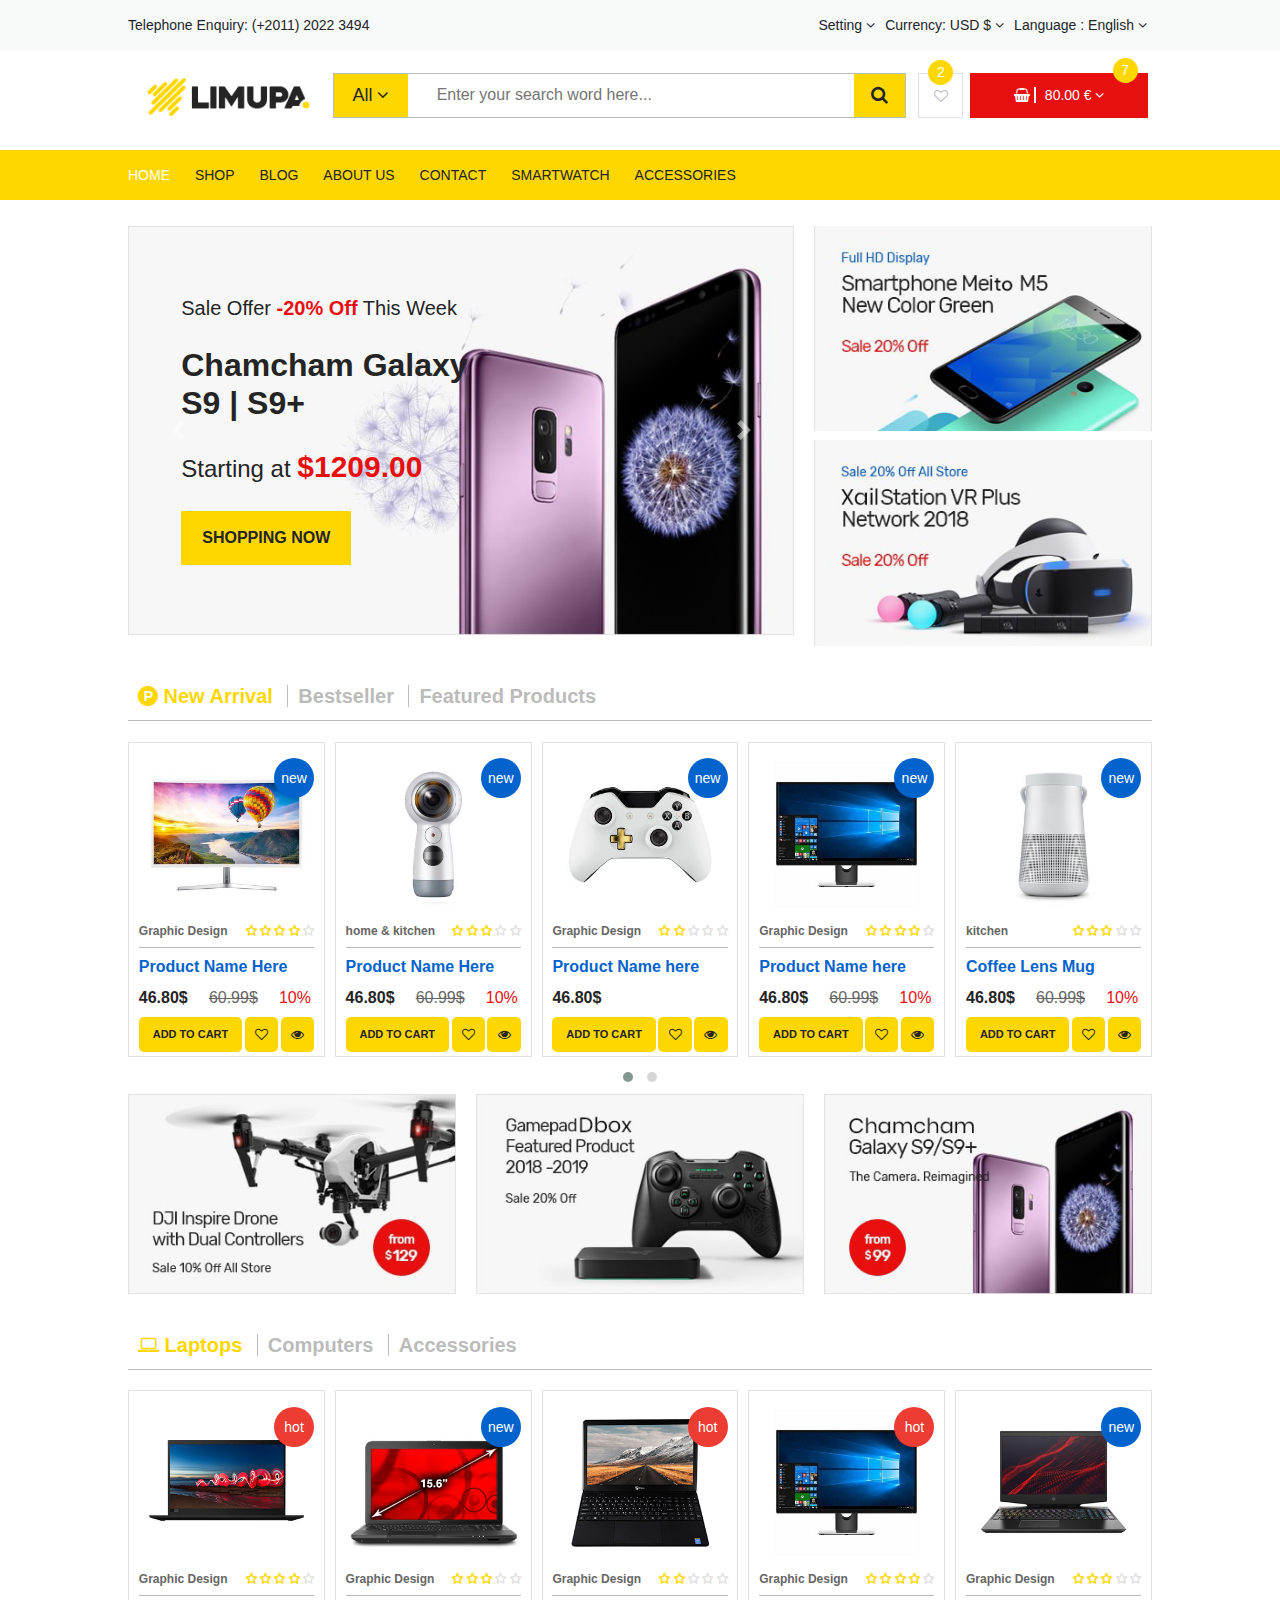
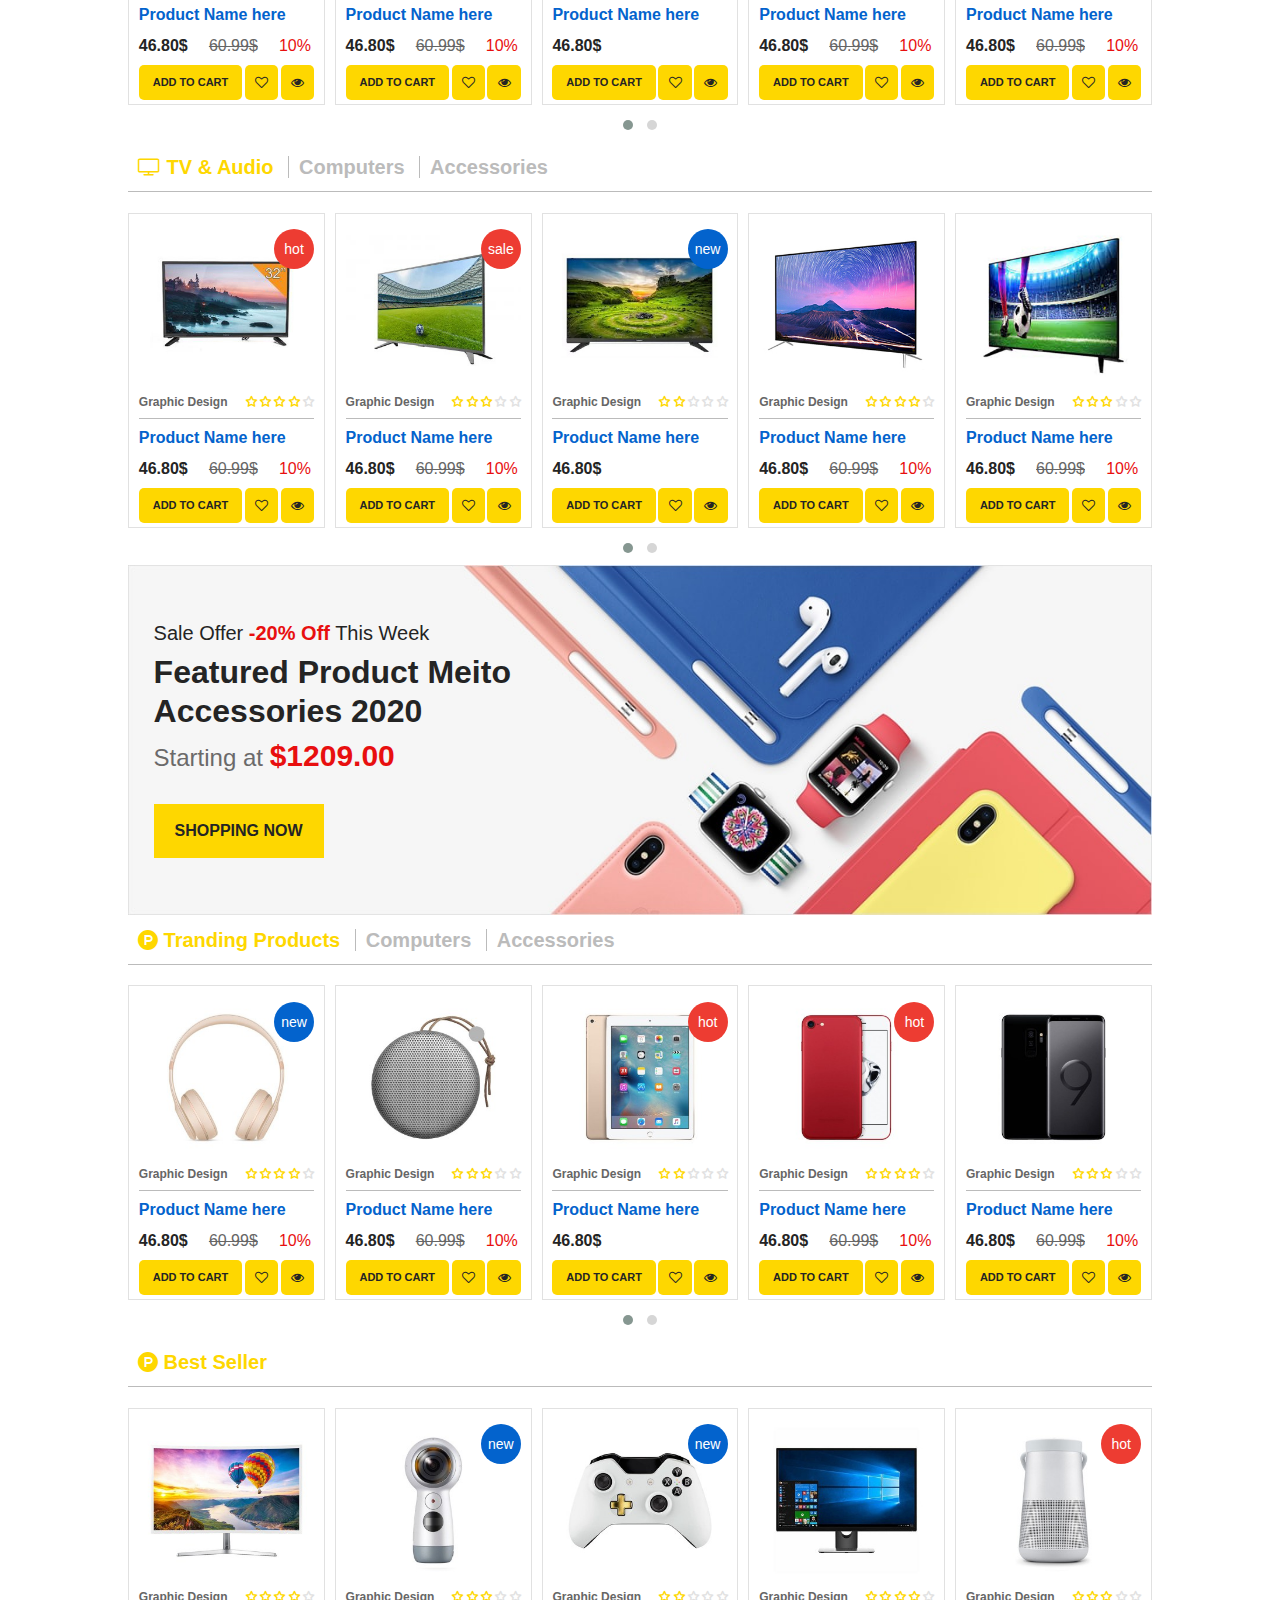
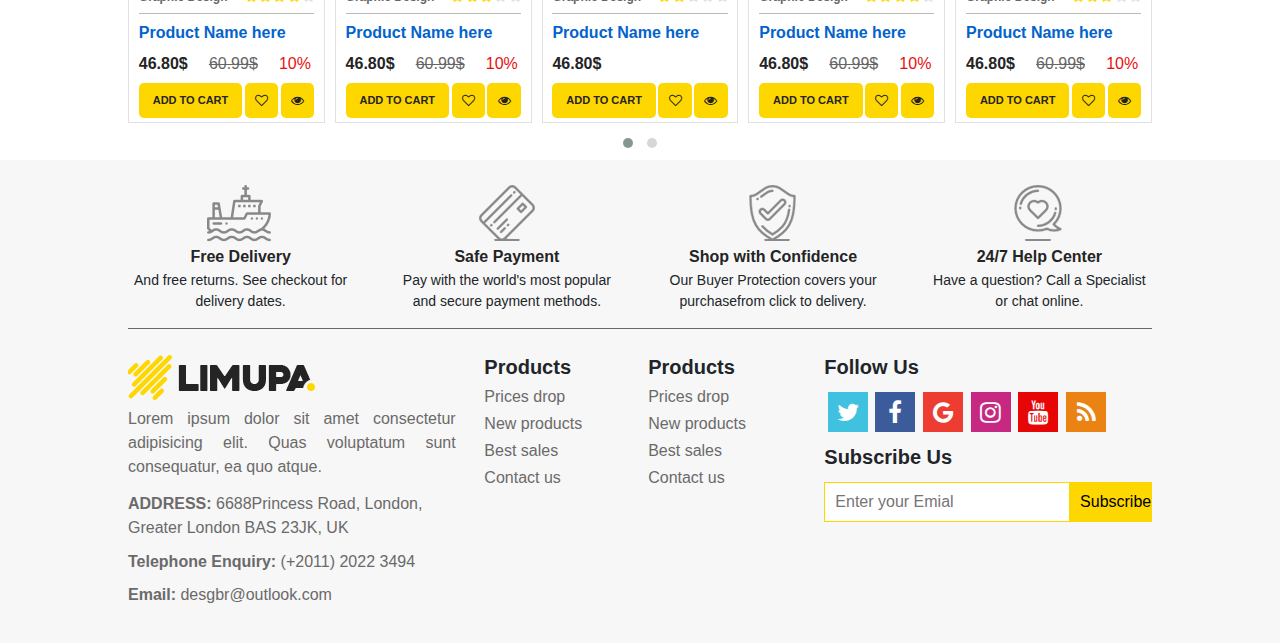
<file: index.html>
<!DOCTYPE html>
<html lang="en">

<head>
    <meta charset="UTF-8">
    <meta name="viewport" content="width=device-width, initial-scale=1.0">
    <title>Gabr store</title>
    <link rel="stylesheet" href="boot/css/bootstrap.css">
    <link rel="shortcut icon" href="images/favicon.png" type="image/x-icon">
    <link rel="stylesheet" href="css/normalize.css">
    <link rel="stylesheet" href="OwlCarousel/assets/owl.carousel.min.css">
    <link rel="stylesheet" href="OwlCarousel/assets/owl.theme.default.min.css">
    <link rel="stylesheet" href="https://cdnjs.cloudflare.com/ajax/libs/font-awesome/4.7.0/css/font-awesome.min.css">
    <link rel="stylesheet" href="css/style.css">
</head>

<body>
    <!--====================== start header ======================-->
    <header>
        <div class="wrapper">
            <div class="head-left">
                <span>Telephone Enquiry:</span>
                <a href="tel:+201120223494">(+2011) 2022 3494</a>
            </div>
            <div class="head-right">
                <div class="main1">
                    <span>setting
                        <i class="fa fa-angle-down"></i>
                    </span>
                    <div class="sub1">
                        <a href="#">Sign in</a>
                        <a href="#">My Account</a>
                        <a href="#">Checkout</a>
                    </div>
                </div>
                <div class="main2">
                    <span>currency:</span>
                    <a href="#">USD $
                        <i class="fa fa-angle-down"></i>
                    </a>
                    <div class="sub2">
                        <a href="#">EUR &euro;</a>
                        <a href="#" class="active">USD &dollar;</a>
                        <a href="#">POUND &#163;</a>
                    </div>
                </div>
                <div class="main3">
                    <span>Language :</span>
                    <a href="#">English
                        <i class="fa fa-angle-down"></i>
                    </a>
                    <div class="sub3">
                        <span class="active">
                            <a href="#">
                                <img src="images/menu/flag-icon/1.jpg" alt="">
                                English</a>
                        </span>
                        <span>
                            <a href="#">
                                <img src="images/menu/flag-icon/2.jpg" alt="">
                                France</a>
                        </span>
                        <span>
                            <a href="#">
                                <img src="images/menu/flag-icon/2.jpg" alt="">
                                France</a>
                        </span>
                    </div>
                </div>
            </div>
        </div>
    </header>

    <!--====================== search box and logo ======================-->

    <div class="search-box">
        <div class="wrapper">
            <div class="image text-center">
                <a href="index.html">
                    <img src="images/menu/logo/1.jpg" alt="gabr logo">
                </a>
            </div>
            <div class="search">

                <form action="#">
                    <button class="search-menu">
                        All
                        <i class="fa fa-angle-down"></i>
                    </button>
                    <input type="search" name="search" id="search" placeholder="Enter your search word here...">
                    <button class="btn-search">
                        <i class="fa fa-search"></i>
                    </button>
                </form>

                <div class="wishlist">
                    <a href="pages/wishlist.html" class="heart">
                        <i class="fa fa-heart-o"></i>
                        <div class="number num1">2</div>
                    </a>
                    <a href="#" class="basket">
                        <i class="fa fa-shopping-basket "></i>
                        <span>80.00 &euro;
                            <i class="fa fa-angle-down"></i>
                            <div class="number num2">7</div>
                        </span>
                    </a>
                    
                </div> <!-- ./wishlist -->
            </div><!-- ./search -->
        </div>
    </div>

    <!--====================== search box and logo ======================-->

    <nav id="nav">
        <div class="wrapper">
            <i class="fa fa-bars"id="menubars"></i>
            <div class="nav-list">
                <i class="fa fa-close" id="close"></i>
                <a href="index.html"  class="active">Home</a>
                <a href="pages/shop.html">Shop</a>
                <a href="#">Blog</a>
                <a href="pages/aboutus.html">About Us</a>
                <a href="pages/contact.html">Contact</a>
                <a href="pages/smartwatch.html">SmartWatch</a>
                <a href="pages/accessories.html">Accessories</a>
        </div>
            </div>
    </nav>

    <div class="slider-section">
       <div class="wrapper">
           <div class="main-slider">
            <div id="carouselExampleFade" class="carousel slide carousel-fade" data-ride="carousel">
                <div class="carousel-inner">
                  <div class="carousel-item active">
                    <img src="images/slider/1.jpg" class="d-block w-100">
                    <div class="slider-text">
                        <h5>Sale Offer <span>-20% Off</span> This Week</h5>
                        <h2>Chamcham Galaxy S9 | S9+</h2>
                        <h3>Starting at <span>$1209.00</span></h3>
                        <a class="links" href="#">Shopping Now</a>
                    </div>
                  </div>
                  <div class="carousel-item">
                    <img src="images/slider/2.jpg" class="d-block w-100">
                    <div class="slider-text">
                        <h5>Sale Offer <span>Black Friday</span> This Week</h5>
                        <h2>Work Desk Surface Studio 2020</h2>
                        <h3>Starting at <span>$824.00</span></h3>
                        <a class="links" href="#">Shopping Now</a>
                    </div>
                  </div>
                  <div class="carousel-item">
                    <img src="images/slider/3.jpg" class="d-block w-100">
                    <div class="slider-text">
                        <h5>Sale Offer <span>-10% Off</span> This Week</h5>
                        <h2>Phantom 4 Pro+ Obsidian</h2>
                        <h3>Starting at <span>$1849.00</span></h3>
                        <a class="links" href="#">Shopping Now</a>
                    </div>
                  </div>
                </div>
                <a class="carousel-control-prev" href="#carouselExampleFade" role="button" data-slide="prev">
                  <span class="carousel-control-prev-icon"></span>
                  <span class="sr-only">Previous</span>
                </a>
                <a class="carousel-control-next" href="#carouselExampleFade" role="button" data-slide="next">
                  <span class="carousel-control-next-icon"></span>
                  <span class="sr-only">Next</span>
                </a>
              </div>
           </div>
        
            <div class="bnr-right">
                <div class="bnr-r">
                    <a href="#">
                        <img src="images/banner/1_1.jpg" alt="">
                    </a>
                    <div class="bnr-border"></div>
                </div>
                <div class="bnr-r">
                    <a href="#">
                        <img src="images/banner/1_2.jpg" alt="">
                    </a>
                    <div class="bnr-border"></div>
                </div>
            </div>
       </div>

    </div>

    <!--====================== products section ======================-->
    <div class="quick">
        <div class="quick-view">
            
        <i class="fa fa-close"></i>
        <div class="image">
            <div class="container">
                <div class="row">
                    <div class="col-md-12">
                        <div id="custCarousel" class="carousel slide" data-ride="carousel" align="center">
                            <!-- slides -->
                            <div class="carousel-inner">
                                <div class="carousel-item active"> <img src="images/product/large-size/1.jpg" alt="Hills"> </div>
                                <div class="carousel-item"> <img src="images/product/small-size/2.jpg" alt="Hills"> </div>
                                <div class="carousel-item"> <img src="images/product/small-size/3.jpg" alt="Hills"> </div>
                                <div class="carousel-item"> <img src="images/product/small-size/4.jpg" alt="Hills"> </div>
                                <div class="carousel-item"> <img src="images/product/small-size/5.jpg" alt="Hills"> </div>
                            </div> <!-- Left right --> 
                            <a class="carousel-control-prev" href="#custCarousel" data-slide="prev"> <span class="carousel-control-prev-icon"></span> </a> <a class="carousel-control-next" href="#custCarousel" data-slide="next"> <span class="carousel-control-next-icon"></span> </a> <!-- Thumbnails -->
                            <ol class="carousel-indicators list-inline">
                                <li class="list-inline-item active"> <a id="carousel-selector-0" class="selected" data-slide-to="0" data-target="#custCarousel"> <img src="images/product/small-size/1.jpg" class="img-fluid"> </a> </li>
                                <li class="list-inline-item"> <a id="carousel-selector-1" data-slide-to="1" data-target="#custCarousel"> <img src="images/product/small-size/2.jpg" class="img-fluid"> </a> </li>
                                <li class="list-inline-item"> <a id="carousel-selector-2" data-slide-to="2" data-target="#custCarousel"> <img src="images/product/small-size/3.jpg" class="img-fluid"> </a> </li>
                                <li class="list-inline-item"> <a id="carousel-selector-2" data-slide-to="3" data-target="#custCarousel"> <img src="images/product/small-size/4.jpg" class="img-fluid"> </a> </li>
                            </ol>
                        </div>
                    </div>
                </div>
            </div>
        </div>
        <div class="quick-text">
            <h5>Product Name Here</h5>
            <span>Catagory Name Here</span>
            <div class="item-text">
                <div class="item-rate">
                    <a href="#">Graphic Design</a>
                    <span>
                        <i class="fa fa-star-o"></i>
                        <i class="fa fa-star-o"></i>
                        <i class="fa fa-star-o"></i>
                        <i class="fa fa-star-o"></i>
                        <i class="fa fa-star-o rate"></i>
                    </span>
                    <i class="fa fa-pencil" aria-hidden="true"></i>
                    <span>Write View</span>
                </div>
                <div class="price">$57.98</div>
                <div class="disc">
                    Lorem ipsum, dolor sit amet consectetur adipisicing elit. Suscipit labore blanditiis ipsam odit quidem sunt, vel excepturi optio inventore neque aliquam facere laborum amet ullam magnam animi accusantium itaque obcaecati libero a quisquam quas quasi nihil porro. At, consectetur accusamus! Deleniti corporis non iure necessitatibus veniam animi architecto maiores facere!
                </div>
                <div class="qty">
                    <h5>Quantity</h5>
                    <span class="qtty">
                        <input type="number" name="qty" id="qty" value="1" min="1" max="100">
                        <input type="button" value="Add To Cart">
                    </span>
                </div>
            </div>

        </div>
        </div>
    </div>
    <div class="products">
        <div class="wrapper">
            <div class="bars">
                <a href="#"><i class="fa fa-product-hunt"></i> New Arrival</a>
                <a href="#">Bestseller</a>
                <a href="#">Featured Products</a>
            </div>
            
            <div class="owl-carousel owl-theme">
                <div class="item">
                    <div class="item1">
                        <div class="new">new</div>
                        <div class="item-image">
                            <img src="images/product/large-size/1.jpg" alt="">
                        </div>
                        <div class="item-text">
                            <div class="item-rate">
                                <a href="#">Graphic Design</a>
                                <span>
                                    <i class="fa fa-star-o"></i>
                                    <i class="fa fa-star-o"></i>
                                    <i class="fa fa-star-o"></i>
                                    <i class="fa fa-star-o"></i>
                                    <i class="fa fa-star-o rate"></i>
                                </span>
                            </div>
                            <div class="item-title">
                                <a href="#">Product Name Here</a>
                            </div>
                            <div class="item-price">
                                <span class="main-price">46.80$</span>
                                <span class="price-before">60.99$</span>
                                <span class="discount">10%</span>
                            </div>
                            <div class="cart">
                                <a href="#">Add to Cart</a>
                                <i class="fa fa-heart-o"></i>
                                <i class="fa fa-eye"  id="view"></i>
                            </div>
                        </div>
                    </div>
                </div>
                <div class="item">
                    <div class="item1">
                        <div class="new">new</div>
                        <div class="item-image">
                            <img src="images/product/large-size/2.jpg" alt="">
                        </div>
                        <div class="item-text">
                            <div class="item-rate">
                                <a href="#">home & kitchen</a>
                                <span>
                                    <i class="fa fa-star-o"></i>
                                    <i class="fa fa-star-o"></i>
                                    <i class="fa fa-star-o"></i>
                                    <i class="fa fa-star-o rate"></i>
                                    <i class="fa fa-star-o rate"></i>
                                </span>
                            </div>
                            <div class="item-title">
                                <a href="#">Product Name Here</a>
                            </div>
                            <div class="item-price">
                                <span class="main-price">46.80$</span>
                                <span class="price-before">60.99$</span>
                                <span class="discount">10%</span>
                            </div>
                            <div class="cart">
                                <a href="#">Add to Cart</a>
                                <i class="fa fa-heart-o"></i>
                                <i class="fa fa-eye"  id="view"></i>
                            </div>
                        </div>
                    </div>
                </div>
                <div class="item">
                    <div class="item1">
                        <div class="new">new</div>
                        <div class="item-image">
                            <img src="images/product/large-size/3.jpg" alt="">
                        </div>
                        <div class="item-text">
                            <div class="item-rate">
                                <a href="#">Graphic Design</a>
                                <span>
                                    <i class="fa fa-star-o"></i>
                                    <i class="fa fa-star-o"></i>
                                    <i class="fa fa-star-o rate"></i>
                                    <i class="fa fa-star-o rate"></i>
                                    <i class="fa fa-star-o rate"></i>
                                </span>
                            </div>
                            <div class="item-title">
                                <a href="#">Product Name here</a>
                            </div>
                            <div class="item-price">
                                <span class="main-price">46.80$</span>
                            </div>
                            <div class="cart">
                                <a href="#">Add to Cart</a>
                                <i class="fa fa-heart-o"></i>
                                <i class="fa fa-eye"  id="view"></i>
                            </div>
                        </div>
                    </div>
                </div>
                <div class="item">
                    <div class="item1">
                        <div class="new">new</div>
                        <div class="item-image">
                            <img src="images/product/large-size/4.jpg" alt="">
                        </div>
                        <div class="item-text">
                            <div class="item-rate">
                                <a href="#">Graphic Design</a>
                                <span>
                                    <i class="fa fa-star-o"></i>
                                    <i class="fa fa-star-o"></i>
                                    <i class="fa fa-star-o"></i>
                                    <i class="fa fa-star-o"></i>
                                    <i class="fa fa-star-o rate"></i>
                                </span>
                            </div>
                            <div class="item-title">
                                <a href="#">Product Name here</a>
                            </div>
                            <div class="item-price">
                                <span class="main-price">46.80$</span>
                                <span class="price-before">60.99$</span>
                                <span class="discount">10%</span>
                            </div>
                            <div class="cart">
                                <a href="#">Add to Cart</a>
                                <i class="fa fa-heart-o"></i>
                                <i class="fa fa-eye"  id="view"></i>
                            </div>
                        </div>
                    </div>
                </div>
                <div class="item">
                    <div class="item1">
                        <div class="new">new</div>
                        <div class="item-image">
                            <img src="images/product/large-size/5.jpg" alt="">
                        </div>
                        <div class="item-text">
                            <div class="item-rate">
                                <a href="#">kitchen</a>
                                <span>
                                    <i class="fa fa-star-o"></i>
                                    <i class="fa fa-star-o"></i>
                                    <i class="fa fa-star-o"></i>
                                    <i class="fa fa-star-o rate"></i>
                                    <i class="fa fa-star-o rate"></i>
                                </span>
                            </div>
                            <div class="item-title">
                                <a href="#">Coffee Lens Mug</a>
                            </div>
                            <div class="item-price">
                                <span class="main-price">46.80$</span>
                                <span class="price-before">60.99$</span>
                                <span class="discount">10%</span>
                            </div>
                            <div class="cart">
                                <a href="#">Add to Cart</a>
                                <i class="fa fa-heart-o"></i>
                                <i class="fa fa-eye"  id="view"></i>
                            </div>
                        </div>
                    </div>
                </div>
                <div class="item">
                    <div class="item1">
                        <div class="new">new</div>
                        <div class="item-image">
                            <img src="images/product/large-size/6.jpg" alt="">
                        </div>
                        <div class="item-text">
                            <div class="item-rate">
                                <a href="#">computers</a>
                                <span>
                                    <i class="fa fa-star-o"></i>
                                    <i class="fa fa-star-o"></i>
                                    <i class="fa fa-star-o"></i>
                                    <i class="fa fa-star-o rate"></i>
                                    <i class="fa fa-star-o rate"></i>
                                </span>
                            </div>
                            <div class="item-title">
                                <a href="#">Dell Desktop core i7</a>
                            </div>
                            <div class="item-price">
                                <span class="main-price">846.80$</span>
                                <span class="price-before">780.99$</span>
                                <span class="discount">10%</span>
                            </div>
                            <div class="cart">
                                <a href="#">Add to Cart</a>
                                <i class="fa fa-heart-o"></i>
                                <i class="fa fa-eye"  id="view"></i>
                            </div>
                        </div>
                    </div>
                </div>
                <div class="item">
                    <div class="item1">
                        <div class="new">new</div>
                        <div class="item-image">
                            <img src="images/product/large-size/7.jpg">
                        </div>
                        <div class="item-text">
                            <div class="item-rate">
                                <a href="#">accessories</a>
                                <span>
                                    <i class="fa fa-star-o"></i>
                                    <i class="fa fa-star-o"></i>
                                    <i class="fa fa-star-o"></i>
                                    <i class="fa fa-star-o rate"></i>
                                    <i class="fa fa-star-o rate"></i>
                                </span>
                            </div>
                            <div class="item-title">
                                <a href="#">Product Name Here</a>
                            </div>
                            <div class="item-price">
                                <span class="main-price">46.80$</span>
                                <span class="price-before">60.99$</span>
                                <span class="discount">10%</span>
                            </div>
                            <div class="cart">
                                <a href="#">Add to Cart</a>
                                <i class="fa fa-heart-o"></i>
                                <i class="fa fa-eye"  id="view"></i>
                            </div>
                        </div>
                    </div>
                </div>
                
            </div> 
        </div>
    </div>

    <!--====================== banners section ======================-->

    <div class="bnr-section">
        <div class="wrapper">
            <div class="bnr">
                <a href="#">
                    <img src="images/banner/1_3.jpg" alt="">
                </a>
                <div class="bnr-border"></div>
            </div>
            <div class="bnr">
                <a href="#">
                    <img src="images/banner/1_4.jpg" alt="">
                </a>
                <div class="bnr-border"></div>
            </div>
            <div class="bnr">
                <a href="#">
                    <img src="images/banner/1_5.jpg" alt="">
                </a>
                <div class="bnr-border"></div>
            </div>
        </div>
    </div>

    <!--====================== laptops section ======================-->

    <div class="products">
        <div class="wrapper">
            <div class="bars">
                <a href="#"><i class="fa fa-laptop"></i> Laptops</a>
                <a href="#">Computers</a>
                <a href="#">Accessories</a>
            </div>
            
            <div class="owl-carousel owl-theme">
                <div class="item">
                    <div class="item1">
                        <div class="hot">hot</div>
                        <div class="item-image">
                            <img src="images/product/laptop/1.png" alt="">
                        </div>
                        <div class="item-text">
                            <div class="item-rate">
                                <a href="#">Graphic Design</a>
                                <span>
                                    <i class="fa fa-star-o"></i>
                                    <i class="fa fa-star-o"></i>
                                    <i class="fa fa-star-o"></i>
                                    <i class="fa fa-star-o"></i>
                                    <i class="fa fa-star-o rate"></i>
                                </span>
                            </div>
                            <div class="item-title">
                                <a href="#">Product Name here</a>
                            </div>
                            <div class="item-price">
                                <span class="main-price">46.80$</span>
                                <span class="price-before">60.99$</span>
                                <span class="discount">10%</span>
                            </div>
                            <div class="cart">
                                <a href="#">Add to Cart</a>
                                <i class="fa fa-heart-o"></i>
                                <i class="fa fa-eye"  id="view"></i>
                            </div>
                        </div>
                    </div>
                </div>
                <div class="item">
                    <div class="item1">
                        <div class="new">new</div>
                        <div class="item-image">
                            <img src="images/product/laptop/2.jpg" alt="">
                        </div>
                        <div class="item-text">
                            <div class="item-rate">
                                <a href="#">Graphic Design</a>
                                <span>
                                    <i class="fa fa-star-o"></i>
                                    <i class="fa fa-star-o"></i>
                                    <i class="fa fa-star-o"></i>
                                    <i class="fa fa-star-o rate"></i>
                                    <i class="fa fa-star-o rate"></i>
                                </span>
                            </div>
                            <div class="item-title">
                                <a href="#">Product Name here</a>
                            </div>
                            <div class="item-price">
                                <span class="main-price">46.80$</span>
                                <span class="price-before">60.99$</span>
                                <span class="discount">10%</span>
                            </div>
                            <div class="cart">
                                <a href="#">Add to Cart</a>
                                <i class="fa fa-heart-o"></i>
                                <i class="fa fa-eye"  id="view"></i>
                            </div>
                        </div>
                    </div>
                </div>
                <div class="item">
                    <div class="item1">
                        <div class="hot">hot</div>
                        <div class="item-image">
                            <img src="images/product/laptop/3.jpg" alt="">
                        </div>
                        <div class="item-text">
                            <div class="item-rate">
                                <a href="#">Graphic Design</a>
                                <span>
                                    <i class="fa fa-star-o"></i>
                                    <i class="fa fa-star-o"></i>
                                    <i class="fa fa-star-o rate"></i>
                                    <i class="fa fa-star-o rate"></i>
                                    <i class="fa fa-star-o rate"></i>
                                </span>
                            </div>
                            <div class="item-title">
                                <a href="#">Product Name here</a>
                            </div>
                            <div class="item-price">
                                <span class="main-price">46.80$</span>
                            </div>
                            <div class="cart">
                                <a href="#">Add to Cart</a>
                                <i class="fa fa-heart-o"></i>
                                <i class="fa fa-eye"  id="view"></i>
                            </div>
                        </div>
                    </div>
                </div>
                <div class="item">
                    <div class="item1">
                        <div class="hot">hot</div>
                        <div class="item-image">
                            <img src="images/product/large-size/4.jpg" alt="">
                        </div>
                        <div class="item-text">
                            <div class="item-rate">
                                <a href="#">Graphic Design</a>
                                <span>
                                    <i class="fa fa-star-o"></i>
                                    <i class="fa fa-star-o"></i>
                                    <i class="fa fa-star-o"></i>
                                    <i class="fa fa-star-o"></i>
                                    <i class="fa fa-star-o rate"></i>
                                </span>
                            </div>
                            <div class="item-title">
                                <a href="#">Product Name here</a>
                            </div>
                            <div class="item-price">
                                <span class="main-price">46.80$</span>
                                <span class="price-before">60.99$</span>
                                <span class="discount">10%</span>
                            </div>
                            <div class="cart">
                                <a href="#">Add to Cart</a>
                                <i class="fa fa-heart-o"></i>
                                <i class="fa fa-eye"  id="view"></i>
                            </div>
                        </div>
                    </div>
                </div>
                <div class="item">
                    <div class="item1">
                        <div class="new">new</div>
                        <div class="item-image">
                            <img src="images/product//laptop/4.jpg" alt="">
                        </div>
                        <div class="item-text">
                            <div class="item-rate">
                                <a href="#">Graphic Design</a>
                                <span>
                                    <i class="fa fa-star-o"></i>
                                    <i class="fa fa-star-o"></i>
                                    <i class="fa fa-star-o"></i>
                                    <i class="fa fa-star-o rate"></i>
                                    <i class="fa fa-star-o rate"></i>
                                </span>
                            </div>
                            <div class="item-title">
                                <a href="#">Product Name here</a>
                            </div>
                            <div class="item-price">
                                <span class="main-price">46.80$</span>
                                <span class="price-before">60.99$</span>
                                <span class="discount">10%</span>
                            </div>
                            <div class="cart">
                                <a href="#">Add to Cart</a>
                                <i class="fa fa-heart-o"></i>
                                <i class="fa fa-eye"  id="view"></i>
                            </div>
                        </div>
                    </div>
                </div>
                <div class="item">
                    <div class="item1">
                        <div class="hot">hot</div>
                        <div class="item-image">
                            <img src="images/product/laptop/5.jpg" alt="">
                        </div>
                        <div class="item-text">
                            <div class="item-rate">
                                <a href="#">Graphic Design</a>
                                <span>
                                    <i class="fa fa-star-o"></i>
                                    <i class="fa fa-star-o"></i>
                                    <i class="fa fa-star-o"></i>
                                    <i class="fa fa-star-o rate"></i>
                                    <i class="fa fa-star-o rate"></i>
                                </span>
                            </div>
                            <div class="item-title">
                                <a href="#">Product Name here</a>
                            </div>
                            <div class="item-price">
                                <span class="main-price">46.80$</span>
                                <span class="price-before">60.99$</span>
                                <span class="discount">10%</span>
                            </div>
                            <div class="cart">
                                <a href="#">Add to Cart</a>
                                <i class="fa fa-heart-o"></i>
                                <i class="fa fa-eye"  id="view"></i>
                            </div>
                        </div>
                    </div>
                </div>
                <div class="item">
                    <div class="item1">
                        <div class="new">new</div>
                        <div class="item-image">
                            <img src="images/product/laptop/6.jpg" alt="">
                        </div>
                        <div class="item-text">
                            <div class="item-rate">
                                <a href="#">Graphic Design</a>
                                <span>
                                    <i class="fa fa-star-o"></i>
                                    <i class="fa fa-star-o"></i>
                                    <i class="fa fa-star-o"></i>
                                    <i class="fa fa-star-o rate"></i>
                                    <i class="fa fa-star-o rate"></i>
                                </span>
                            </div>
                            <div class="item-title">
                                <a href="#">Product Name here</a>
                            </div>
                            <div class="item-price">
                                <span class="main-price">46.80$</span>
                                <span class="price-before">60.99$</span>
                                <span class="discount">10%</span>
                            </div>
                            <div class="cart">
                                <a href="#">Add to Cart</a>
                                <i class="fa fa-heart-o"></i>
                                <i class="fa fa-eye"  id="view"></i>
                            </div>
                        </div>
                    </div>
                </div>
                
            </div> 
        </div>
    </div>

    <!--====================== TV & Audio section ======================-->

    <div class="products">
        <div class="wrapper">
            <div class="bars">
                <a href="#"><i class="fa fa-television"></i> TV & Audio</a>
                <a href="#">Computers</a>
                <a href="#">Accessories</a>
            </div>
            
            <div class="owl-carousel owl-theme">
                <div class="item">
                    <div class="item1">
                        <div class="hot">hot</div>
                        <div class="item-image">
                            <img src="images/product/tv/1.jpg" alt="">
                        </div>
                        <div class="item-text">
                            <div class="item-rate">
                                <a href="#">Graphic Design</a>
                                <span>
                                    <i class="fa fa-star-o"></i>
                                    <i class="fa fa-star-o"></i>
                                    <i class="fa fa-star-o"></i>
                                    <i class="fa fa-star-o"></i>
                                    <i class="fa fa-star-o rate"></i>
                                </span>
                            </div>
                            <div class="item-title">
                                <a href="#">Product Name here</a>
                            </div>
                            <div class="item-price">
                                <span class="main-price">46.80$</span>
                                <span class="price-before">60.99$</span>
                                <span class="discount">10%</span>
                            </div>
                            <div class="cart">
                                <a href="#">Add to Cart</a>
                                <i class="fa fa-heart-o"></i>
                                <i class="fa fa-eye"  id="view"></i>
                            </div>
                        </div>
                    </div>
                </div>
                <div class="item">
                    <div class="item1">
                        <div class="hot">sale</div>
                        <div class="item-image">
                            <img src="images/product/tv/2.jpg" alt="">
                        </div>
                        <div class="item-text">
                            <div class="item-rate">
                                <a href="#">Graphic Design</a>
                                <span>
                                    <i class="fa fa-star-o"></i>
                                    <i class="fa fa-star-o"></i>
                                    <i class="fa fa-star-o"></i>
                                    <i class="fa fa-star-o rate"></i>
                                    <i class="fa fa-star-o rate"></i>
                                </span>
                            </div>
                            <div class="item-title">
                                <a href="#">Product Name here</a>
                            </div>
                            <div class="item-price">
                                <span class="main-price">46.80$</span>
                                <span class="price-before">60.99$</span>
                                <span class="discount">10%</span>
                            </div>
                            <div class="cart">
                                <a href="#">Add to Cart</a>
                                <i class="fa fa-heart-o"></i>
                                <i class="fa fa-eye"  id="view"></i>
                            </div>
                        </div>
                    </div>
                </div>
                <div class="item">
                    <div class="item1">
                        <div class="new">new</div>
                        <div class="item-image">
                            <img src="images/product/tv/3.jpg" alt="">
                        </div>
                        <div class="item-text">
                            <div class="item-rate">
                                <a href="#">Graphic Design</a>
                                <span>
                                    <i class="fa fa-star-o"></i>
                                    <i class="fa fa-star-o"></i>
                                    <i class="fa fa-star-o rate"></i>
                                    <i class="fa fa-star-o rate"></i>
                                    <i class="fa fa-star-o rate"></i>
                                </span>
                            </div>
                            <div class="item-title">
                                <a href="#">Product Name here</a>
                            </div>
                            <div class="item-price">
                                <span class="main-price">46.80$</span>
                            </div>
                            <div class="cart">
                                <a href="#">Add to Cart</a>
                                <i class="fa fa-heart-o"></i>
                                <i class="fa fa-eye"  id="view"></i>
                            </div>
                        </div>
                    </div>
                </div>
                <div class="item">
                    <div class="item1">
                        <div class="item-image">
                            <img src="images/product/tv/4.jpg" alt="">
                        </div>
                        <div class="item-text">
                            <div class="item-rate">
                                <a href="#">Graphic Design</a>
                                <span>
                                    <i class="fa fa-star-o"></i>
                                    <i class="fa fa-star-o"></i>
                                    <i class="fa fa-star-o"></i>
                                    <i class="fa fa-star-o"></i>
                                    <i class="fa fa-star-o rate"></i>
                                </span>
                            </div>
                            <div class="item-title">
                                <a href="#">Product Name here</a>
                            </div>
                            <div class="item-price">
                                <span class="main-price">46.80$</span>
                                <span class="price-before">60.99$</span>
                                <span class="discount">10%</span>
                            </div>
                            <div class="cart">
                                <a href="#">Add to Cart</a>
                                <i class="fa fa-heart-o"></i>
                                <i class="fa fa-eye"  id="view"></i>
                            </div>
                        </div>
                    </div>
                </div>
                <div class="item">
                    <div class="item1">
                        <div class="item-image">
                            <img src="images/product/tv/5.jpg" alt="">
                        </div>
                        <div class="item-text">
                            <div class="item-rate">
                                <a href="#">Graphic Design</a>
                                <span>
                                    <i class="fa fa-star-o"></i>
                                    <i class="fa fa-star-o"></i>
                                    <i class="fa fa-star-o"></i>
                                    <i class="fa fa-star-o rate"></i>
                                    <i class="fa fa-star-o rate"></i>
                                </span>
                            </div>
                            <div class="item-title">
                                <a href="#">Product Name here</a>
                            </div>
                            <div class="item-price">
                                <span class="main-price">46.80$</span>
                                <span class="price-before">60.99$</span>
                                <span class="discount">10%</span>
                            </div>
                            <div class="cart">
                                <a href="#">Add to Cart</a>
                                <i class="fa fa-heart-o"></i>
                                <i class="fa fa-eye"  id="view"></i>
                            </div>
                        </div>
                    </div>
                </div>
                <div class="item">
                    <div class="item1">
                        <div class="hot">hot</div>
                        <div class="item-image">
                            <img src="images/product/tv/6.jpg" alt="">
                        </div>
                        <div class="item-text">
                            <div class="item-rate">
                                <a href="#">Graphic Design</a>
                                <span>
                                    <i class="fa fa-star-o"></i>
                                    <i class="fa fa-star-o"></i>
                                    <i class="fa fa-star-o"></i>
                                    <i class="fa fa-star-o rate"></i>
                                    <i class="fa fa-star-o rate"></i>
                                </span>
                            </div>
                            <div class="item-title">
                                <a href="#">Product Name here</a>
                            </div>
                            <div class="item-price">
                                <span class="main-price">46.80$</span>
                                <span class="price-before">60.99$</span>
                                <span class="discount">10%</span>
                            </div>
                            <div class="cart">
                                <a href="#">Add to Cart</a>
                                <i class="fa fa-heart-o"></i>
                                <i class="fa fa-eye"  id="view"></i>
                            </div>
                        </div>
                    </div>
                </div>
                <div class="item">
                    <div class="item1">
                        <div class="item-image">
                            <img src="images/product/large-size/7.jpg" alt="">
                        </div>
                        <div class="item-text">
                            <div class="item-rate">
                                <a href="#">Graphic Design</a>
                                <span>
                                    <i class="fa fa-star-o"></i>
                                    <i class="fa fa-star-o"></i>
                                    <i class="fa fa-star-o"></i>
                                    <i class="fa fa-star-o rate"></i>
                                    <i class="fa fa-star-o rate"></i>
                                </span>
                            </div>
                            <div class="item-title">
                                <a href="#">Product Name here</a>
                            </div>
                            <div class="item-price">
                                <span class="main-price">46.80$</span>
                                <span class="price-before">60.99$</span>
                                <span class="discount">10%</span>
                            </div>
                            <div class="cart">
                                <a href="#">Add to Cart</a>
                                <i class="fa fa-heart-o"></i>
                                <i class="fa fa-eye"  id="view"></i>
                            </div>
                        </div>
                    </div>
                </div>
                
            </div> 
        </div>
    </div>

    <!--====================== background banner section ======================-->
    <div class="bg-banner">
        <div class="wrapper">
            <img src="images/bg-banner/1.jpg" alt="">
            <div class="bnr-text">
                <h5>Sale Offer <span>-20% Off</span> This Week</h5>
                <h2>Featured Product Meito Accessories  2020</h2>
                <h3>Starting at <span>$1209.00</span></h3>
                <a class="links" href="#">Shopping Now</a>
            </div>
        </div>
    </div>

    
    <!--====================== tranding products section ======================-->

    <div class="products">
        <div class="wrapper">
            <div class="bars">
                <a href="#"> <i class="fa fa-product-hunt"></i> Tranding Products</a>
                <a href="#">Computers</a>
                <a href="#">Accessories</a>
            </div>
            
            <div class="owl-carousel owl-theme">
                <div class="item">
                    <div class="item1">
                        <div class="new">new</div>
                        <div class="item-image">
                            <img src="images/product/large-size/6.jpg" alt="">
                        </div>
                        <div class="item-text">
                            <div class="item-rate">
                                <a href="#">Graphic Design</a>
                                <span>
                                    <i class="fa fa-star-o"></i>
                                    <i class="fa fa-star-o"></i>
                                    <i class="fa fa-star-o"></i>
                                    <i class="fa fa-star-o"></i>
                                    <i class="fa fa-star-o rate"></i>
                                </span>
                            </div>
                            <div class="item-title">
                                <a href="#">Product Name here</a>
                            </div>
                            <div class="item-price">
                                <span class="main-price">46.80$</span>
                                <span class="price-before">60.99$</span>
                                <span class="discount">10%</span>
                            </div>
                            <div class="cart">
                                <a href="#">Add to Cart</a>
                                <i class="fa fa-heart-o"></i>
                                <i class="fa fa-eye"  id="view"></i>
                            </div>
                        </div>
                    </div>
                </div>
                <div class="item">
                    <div class="item1">
                        <div class="item-image">
                            <img src="images/product/large-size/7.jpg" alt="">
                        </div>
                        <div class="item-text">
                            <div class="item-rate">
                                <a href="#">Graphic Design</a>
                                <span>
                                    <i class="fa fa-star-o"></i>
                                    <i class="fa fa-star-o"></i>
                                    <i class="fa fa-star-o"></i>
                                    <i class="fa fa-star-o rate"></i>
                                    <i class="fa fa-star-o rate"></i>
                                </span>
                            </div>
                            <div class="item-title">
                                <a href="#">Product Name here</a>
                            </div>
                            <div class="item-price">
                                <span class="main-price">46.80$</span>
                                <span class="price-before">60.99$</span>
                                <span class="discount">10%</span>
                            </div>
                            <div class="cart">
                                <a href="#">Add to Cart</a>
                                <i class="fa fa-heart-o"></i>
                                <i class="fa fa-eye"  id="view"></i>
                            </div>
                        </div>
                    </div>
                </div>
                <div class="item">
                    <div class="item1">
                        <div class="hot">hot</div>
                        <div class="item-image">
                            <img src="images/product/large-size/8.jpg" alt="">
                        </div>
                        <div class="item-text">
                            <div class="item-rate">
                                <a href="#">Graphic Design</a>
                                <span>
                                    <i class="fa fa-star-o"></i>
                                    <i class="fa fa-star-o"></i>
                                    <i class="fa fa-star-o rate"></i>
                                    <i class="fa fa-star-o rate"></i>
                                    <i class="fa fa-star-o rate"></i>
                                </span>
                            </div>
                            <div class="item-title">
                                <a href="#">Product Name here</a>
                            </div>
                            <div class="item-price">
                                <span class="main-price">46.80$</span>
                            </div>
                            <div class="cart">
                                <a href="#">Add to Cart</a>
                                <i class="fa fa-heart-o"></i>
                                <i class="fa fa-eye"  id="view"></i>
                            </div>
                        </div>
                    </div>
                </div>
                <div class="item">
                    <div class="item1">
                        <div class="hot">hot</div>
                        <div class="item-image">
                            <img src="images/product/large-size/9.jpg" alt="">
                        </div>
                        <div class="item-text">
                            <div class="item-rate">
                                <a href="#">Graphic Design</a>
                                <span>
                                    <i class="fa fa-star-o"></i>
                                    <i class="fa fa-star-o"></i>
                                    <i class="fa fa-star-o"></i>
                                    <i class="fa fa-star-o"></i>
                                    <i class="fa fa-star-o rate"></i>
                                </span>
                            </div>
                            <div class="item-title">
                                <a href="#">Product Name here</a>
                            </div>
                            <div class="item-price">
                                <span class="main-price">46.80$</span>
                                <span class="price-before">60.99$</span>
                                <span class="discount">10%</span>
                            </div>
                            <div class="cart">
                                <a href="#">Add to Cart</a>
                                <i class="fa fa-heart-o"></i>
                                <i class="fa fa-eye"  id="view"></i>
                            </div>
                        </div>
                    </div>
                </div>
                <div class="item">
                    <div class="item1">
                        <div class="item-image">
                            <img src="images/product/large-size/10.jpg" alt="">
                        </div>
                        <div class="item-text">
                            <div class="item-rate">
                                <a href="#">Graphic Design</a>
                                <span>
                                    <i class="fa fa-star-o"></i>
                                    <i class="fa fa-star-o"></i>
                                    <i class="fa fa-star-o"></i>
                                    <i class="fa fa-star-o rate"></i>
                                    <i class="fa fa-star-o rate"></i>
                                </span>
                            </div>
                            <div class="item-title">
                                <a href="#">Product Name here</a>
                            </div>
                            <div class="item-price">
                                <span class="main-price">46.80$</span>
                                <span class="price-before">60.99$</span>
                                <span class="discount">10%</span>
                            </div>
                            <div class="cart">
                                <a href="#">Add to Cart</a>
                                <i class="fa fa-heart-o"></i>
                                <i class="fa fa-eye"  id="view"></i>
                            </div>
                        </div>
                    </div>
                </div>
                <div class="item">
                    <div class="item1">
                        <div class="new">new</div>
                        <div class="item-image">
                            <img src="images/product/large-size/11.jpg" alt="">
                        </div>
                        <div class="item-text">
                            <div class="item-rate">
                                <a href="#">Graphic Design</a>
                                <span>
                                    <i class="fa fa-star-o"></i>
                                    <i class="fa fa-star-o"></i>
                                    <i class="fa fa-star-o"></i>
                                    <i class="fa fa-star-o rate"></i>
                                    <i class="fa fa-star-o rate"></i>
                                </span>
                            </div>
                            <div class="item-title">
                                <a href="#">Product Name here</a>
                            </div>
                            <div class="item-price">
                                <span class="main-price">46.80$</span>
                                <span class="price-before">60.99$</span>
                                <span class="discount">10%</span>
                            </div>
                            <div class="cart">
                                <a href="#">Add to Cart</a>
                                <i class="fa fa-heart-o"></i>
                                <i class="fa fa-eye"  id="view"></i>
                            </div>
                        </div>
                    </div>
                </div>
                <div class="item">
                    <div class="item1">
                        <div class="item-image">
                            <img src="images/product/large-size/12.jpg" alt="">
                        </div>
                        <div class="item-text">
                            <div class="item-rate">
                                <a href="#">Graphic Design</a>
                                <span>
                                    <i class="fa fa-star-o"></i>
                                    <i class="fa fa-star-o"></i>
                                    <i class="fa fa-star-o"></i>
                                    <i class="fa fa-star-o rate"></i>
                                    <i class="fa fa-star-o rate"></i>
                                </span>
                            </div>
                            <div class="item-title">
                                <a href="#">Product Name here</a>
                            </div>
                            <div class="item-price">
                                <span class="main-price">46.80$</span>
                                <span class="price-before">60.99$</span>
                                <span class="discount">10%</span>
                            </div>
                            <div class="cart">
                                <a href="#">Add to Cart</a>
                                <i class="fa fa-heart-o"></i>
                                <i class="fa fa-eye"  id="view"></i>
                            </div>
                        </div>
                    </div>
                </div>
                
            </div> 
        </div>
    </div>
    
    <!--====================== tranding products section ======================-->

    <div class="products">
        <div class="wrapper">
            <div class="bars">
                <a href="#"> <i class="fa fa-product-hunt"></i> Best Seller</a>
            </div>
            
            <div class="owl-carousel owl-theme">
                <div class="item">
                    <div class="item1">
                        <div class="item-image">
                            <img src="images/product/large-size/1.jpg" alt="">
                        </div>
                        <div class="item-text">
                            <div class="item-rate">
                                <a href="#">Graphic Design</a>
                                <span>
                                    <i class="fa fa-star-o"></i>
                                    <i class="fa fa-star-o"></i>
                                    <i class="fa fa-star-o"></i>
                                    <i class="fa fa-star-o"></i>
                                    <i class="fa fa-star-o rate"></i>
                                </span>
                            </div>
                            <div class="item-title">
                                <a href="#">Product Name here</a>
                            </div>
                            <div class="item-price">
                                <span class="main-price">46.80$</span>
                                <span class="price-before">60.99$</span>
                                <span class="discount">10%</span>
                            </div>
                            <div class="cart">
                                <a href="#">Add to Cart</a>
                                <i class="fa fa-heart-o"></i>
                                <i class="fa fa-eye"  id="view"></i>
                            </div>
                        </div>
                    </div>
                </div>
                <div class="item">
                    <div class="item1">
                        <div class="new">new</div>
                        <div class="item-image">
                            <img src="images/product/large-size/2.jpg" alt="">
                        </div>
                        <div class="item-text">
                            <div class="item-rate">
                                <a href="#">Graphic Design</a>
                                <span>
                                    <i class="fa fa-star-o"></i>
                                    <i class="fa fa-star-o"></i>
                                    <i class="fa fa-star-o"></i>
                                    <i class="fa fa-star-o rate"></i>
                                    <i class="fa fa-star-o rate"></i>
                                </span>
                            </div>
                            <div class="item-title">
                                <a href="#">Product Name here</a>
                            </div>
                            <div class="item-price">
                                <span class="main-price">46.80$</span>
                                <span class="price-before">60.99$</span>
                                <span class="discount">10%</span>
                            </div>
                            <div class="cart">
                                <a href="#">Add to Cart</a>
                                <i class="fa fa-heart-o"></i>
                                <i class="fa fa-eye"  id="view"></i>
                            </div>
                        </div>
                    </div>
                </div>
                <div class="item">
                    <div class="item1">
                        <div class="new">new</div>
                        <div class="item-image">
                            <img src="images/product/large-size/3.jpg" alt="">
                        </div>
                        <div class="item-text">
                            <div class="item-rate">
                                <a href="#">Graphic Design</a>
                                <span>
                                    <i class="fa fa-star-o"></i>
                                    <i class="fa fa-star-o"></i>
                                    <i class="fa fa-star-o rate"></i>
                                    <i class="fa fa-star-o rate"></i>
                                    <i class="fa fa-star-o rate"></i>
                                </span>
                            </div>
                            <div class="item-title">
                                <a href="#">Product Name here</a>
                            </div>
                            <div class="item-price">
                                <span class="main-price">46.80$</span>
                            </div>
                            <div class="cart">
                                <a href="#">Add to Cart</a>
                                <i class="fa fa-heart-o"></i>
                                <i class="fa fa-eye"  id="view"></i>
                            </div>
                        </div>
                    </div>
                </div>
                <div class="item">
                    <div class="item1">
                        <div class="item-image">
                            <img src="images/product/large-size/4.jpg" alt="">
                        </div>
                        <div class="item-text">
                            <div class="item-rate">
                                <a href="#">Graphic Design</a>
                                <span>
                                    <i class="fa fa-star-o"></i>
                                    <i class="fa fa-star-o"></i>
                                    <i class="fa fa-star-o"></i>
                                    <i class="fa fa-star-o"></i>
                                    <i class="fa fa-star-o rate"></i>
                                </span>
                            </div>
                            <div class="item-title">
                                <a href="#">Product Name here</a>
                            </div>
                            <div class="item-price">
                                <span class="main-price">46.80$</span>
                                <span class="price-before">60.99$</span>
                                <span class="discount">10%</span>
                            </div>
                            <div class="cart">
                                <a href="#">Add to Cart</a>
                                <i class="fa fa-heart-o"></i>
                                <i class="fa fa-eye"  id="view"></i>
                            </div>
                        </div>
                    </div>
                </div>
                <div class="item">
                    <div class="item1">
                        <div class="hot">hot</div>
                        <div class="item-image">
                            <img src="images/product/large-size/5.jpg" alt="">
                        </div>
                        <div class="item-text">
                            <div class="item-rate">
                                <a href="#">Graphic Design</a>
                                <span>
                                    <i class="fa fa-star-o"></i>
                                    <i class="fa fa-star-o"></i>
                                    <i class="fa fa-star-o"></i>
                                    <i class="fa fa-star-o rate"></i>
                                    <i class="fa fa-star-o rate"></i>
                                </span>
                            </div>
                            <div class="item-title">
                                <a href="#">Product Name here</a>
                            </div>
                            <div class="item-price">
                                <span class="main-price">46.80$</span>
                                <span class="price-before">60.99$</span>
                                <span class="discount">10%</span>
                            </div>
                            <div class="cart">
                                <a href="#">Add to Cart</a>
                                <i class="fa fa-heart-o"></i>
                                <i class="fa fa-eye"  id="view"></i>
                            </div>
                        </div>
                    </div>
                </div>
                <div class="item">
                    <div class="item1">
                        <div class="item-image">
                            <img src="images/product/large-size/6.jpg" alt="">
                        </div>
                        <div class="item-text">
                            <div class="item-rate">
                                <a href="#">Graphic Design</a>
                                <span>
                                    <i class="fa fa-star-o"></i>
                                    <i class="fa fa-star-o"></i>
                                    <i class="fa fa-star-o"></i>
                                    <i class="fa fa-star-o rate"></i>
                                    <i class="fa fa-star-o rate"></i>
                                </span>
                            </div>
                            <div class="item-title">
                                <a href="#">Product Name here</a>
                            </div>
                            <div class="item-price">
                                <span class="main-price">46.80$</span>
                                <span class="price-before">60.99$</span>
                                <span class="discount">10%</span>
                            </div>
                            <div class="cart">
                                <a href="#">Add to Cart</a>
                                <i class="fa fa-heart-o"></i>
                                <i class="fa fa-eye"  id="view"></i>
                            </div>
                        </div>
                    </div>
                </div>
                <div class="item">
                    <div class="item1">
                        <div class="item-image">
                            <img src="images/product/large-size/7.jpg" alt="">
                        </div>
                        <div class="item-text">
                            <div class="item-rate">
                                <a href="#">Graphic Design</a>
                                <span>
                                    <i class="fa fa-star-o"></i>
                                    <i class="fa fa-star-o"></i>
                                    <i class="fa fa-star-o"></i>
                                    <i class="fa fa-star-o rate"></i>
                                    <i class="fa fa-star-o rate"></i>
                                </span>
                            </div>
                            <div class="item-title">
                                <a href="#">Product Name here</a>
                            </div>
                            <div class="item-price">
                                <span class="main-price">46.80$</span>
                                <span class="price-before">60.99$</span>
                                <span class="discount">10%</span>
                            </div>
                            <div class="cart">
                                <a href="#">Add to Cart</a>
                                <i class="fa fa-heart-o"></i>
                                <i class="fa fa-eye"  id="view"></i>
                            </div>
                        </div>
                    </div>
                </div>
                
            </div> 
        </div>
    </div>
    <!--====================== features section ======================-->
    <div class="features">
        <div class="wrapper">
            <div>
                <img src="images/shipping-icon/1.png">
                <h5>Free Delivery</h5>
                <p>And free returns. See checkout for delivery dates.</p>
            </div>
            <div>
                <img src="images/shipping-icon/2.png">
                <h5>Safe Payment</h5>
                <p>Pay with the world's most popular and secure payment methods.</p>
            </div>
            <div>
                <img src="images/shipping-icon/3.png">
                <h5>Shop with Confidence</h5>
                <p>Our Buyer Protection covers your purchasefrom click to delivery.</p>
            </div>
            <div>
                <img src="images/shipping-icon/4.png">
                <h5>24/7 Help Center</h5>
                <p>Have a question? Call a Specialist or chat online.</p>
            </div>
        </div>
    </div>
    <!--======================  footer section ======================-->
    <footer>
        <div class="wrapper">
            <div class="footer-left">
                <div class="image">
                    <img src="images/menu/logo/1.jpg">
                </div>
                <div>
                    <p>Lorem ipsum dolor sit amet consectetur adipisicing elit. Quas voluptatum sunt consequatur, ea quo atque.</p>
                </div>
                <div>
                    <span><strong>ADDRESS: </strong> 6688Princess Road, London, Greater London BAS 23JK, UK</span>
                    <span><strong>Telephone Enquiry: </strong>
                    <a href="tel:+201120223494">(+2011) 2022 3494</a></span>
                    <span><strong>Email: </strong>
                    <a href="mailto:desgbr@outlook.com">desgbr@outlook.com</a></span>
                </div>
            </div>
            <div class="footer-mid">
                <div class="left">
                    <h5>Products</h5>
                    <a href="#">Prices drop</a>
                    <a href="#">New products</a>
                    <a href="#">Best sales</a>
                    <a href="#">Contact us</a>
                </div>
                <div class="right">
                    <h5>Products</h5>
                    <a href="#">Prices drop</a>
                    <a href="#">New products</a>
                    <a href="#">Best sales</a>
                    <a href="#">Contact us</a>
                </div>
            </div>
            <div class="footer-right">
                <h5>Follow Us</h5>
                <div class="social">
                    <a href="#">
                        <i class="fa fa-twitter"></i>
                    </a>
                    <a href="#">
                        <i class="fa fa-facebook"></i>
                    </a>
                    <a href="#">
                        <i class="fa fa-google"></i>
                    </a>
                    <a href="#">
                        <i class="fa fa-instagram"></i>
                    </a>
                    <a href="#">
                        <i class="fa fa-youtube"></i>
                    </a>
                    <a href="#">
                        <i class="fa fa-rss"></i>
                    </a>
                </div>

                <form action="">
                    <h5>Subscribe Us</h5>
                    <input type="email" name="mail" id="mail" placeholder="Enter your Emial">
                    <input type="button" value="Subscribe">
                </form>
            </div>
        </div>
    </footer>
    <!--====================== background banner section ======================-->
    <!--====================== background banner section ======================-->

    <script src="js/jquery-3.5.1.js"></script>
    <script src="boot/js/bootstrap.min.js"></script>
    <script src="OwlCarousel/owl.carousel.min.js"></script>
    <script src="js/splide.min.js"></script>
    <script src="js/script.js"></script>
</body>

</html>
</file>
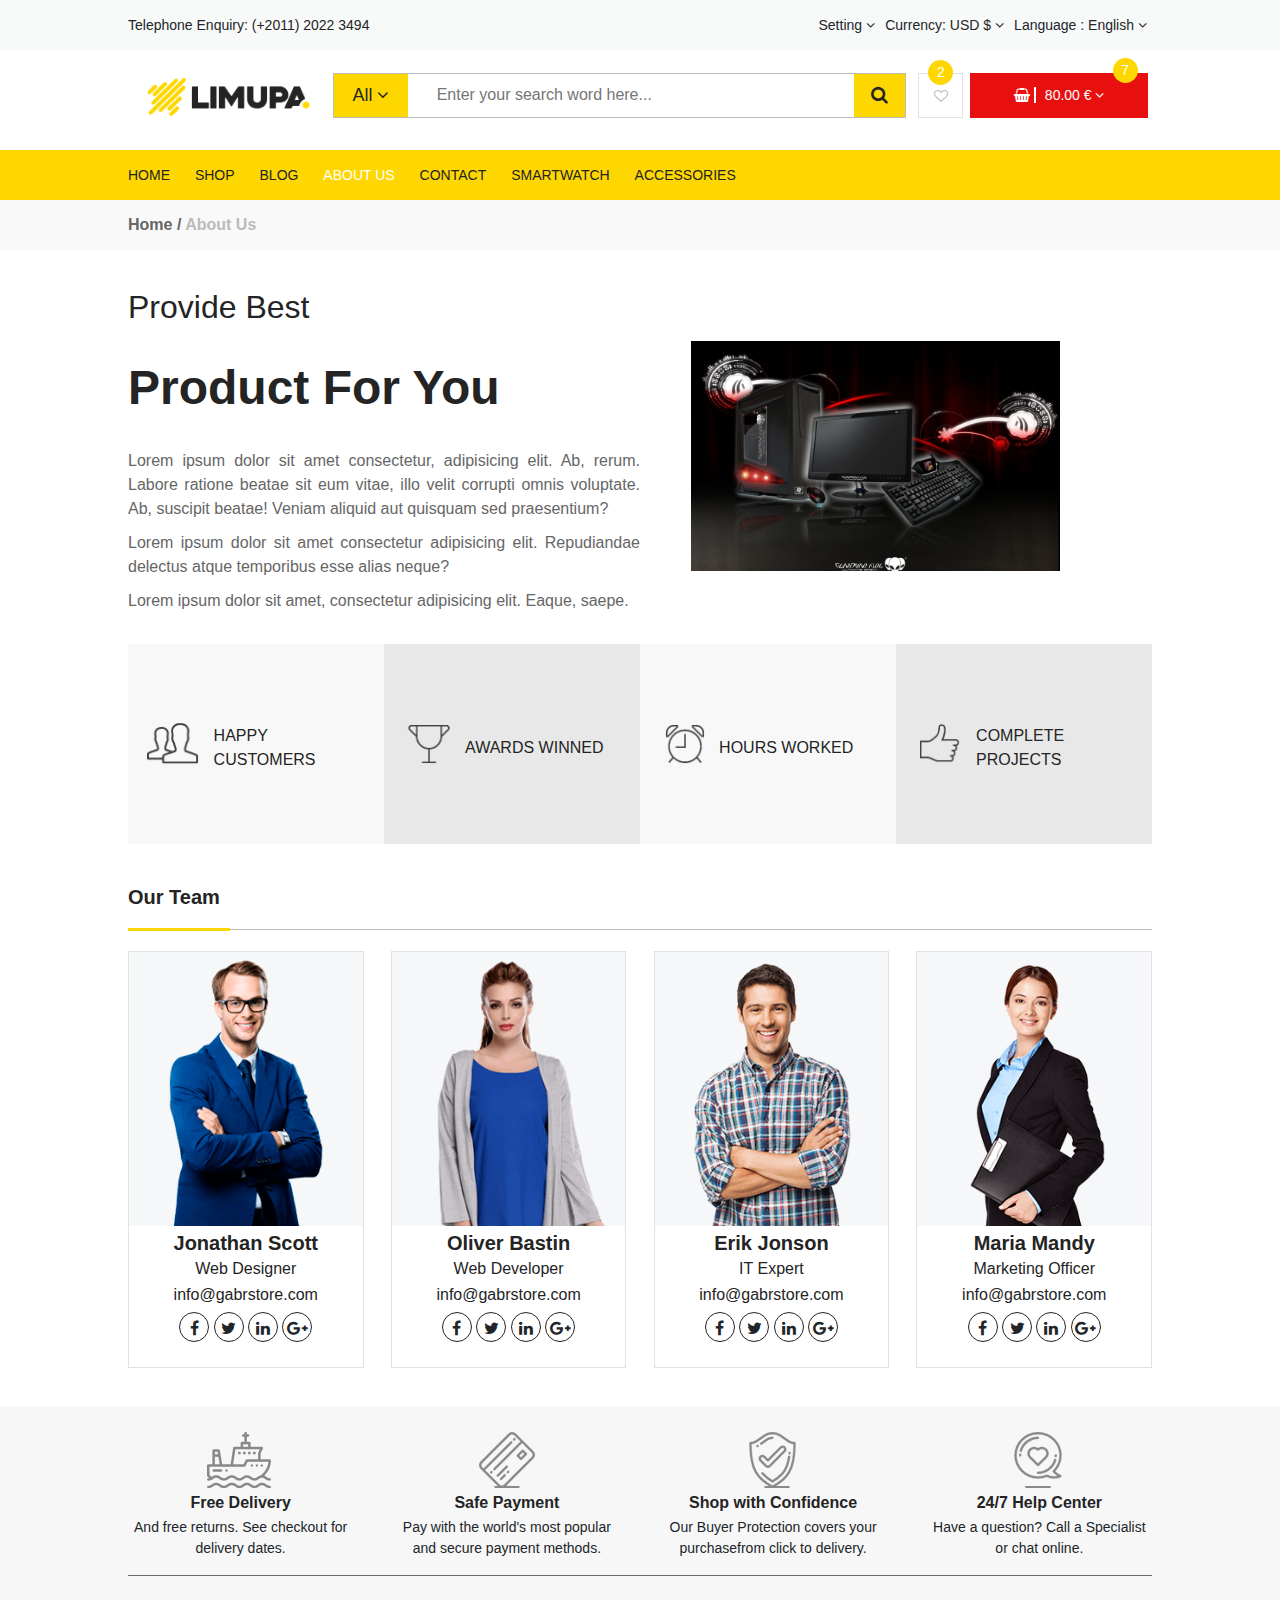
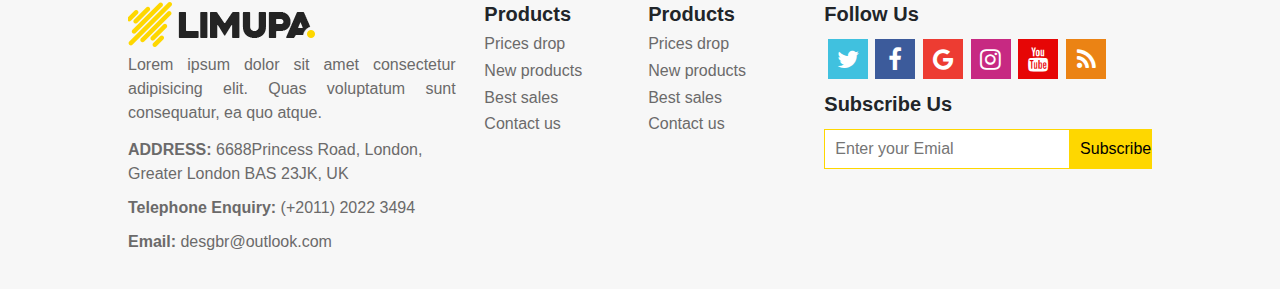
<file: pages/aboutus.html>
<!DOCTYPE html>
<html lang="en">

<head>
    <meta charset="UTF-8">
    <meta name="viewport" content="width=device-width, initial-scale=1.0">
    <title>About Us</title>
    <link rel="stylesheet" href="../boot/css/bootstrap.css">
    <link rel="shortcut icon" href="../images/favicon.png" type="image/x-icon">
    <link rel="stylesheet" href="../css/normalize.css">
    <link rel="stylesheet" href="../OwlCarousel/assets/owl.carousel.min.css">
    <link rel="stylesheet" href="../OwlCarousel/assets/owl.theme.default.min.css">
    <link rel="stylesheet" href="https://cdnjs.cloudflare.com/ajax/libs/font-awesome/4.7.0/css/font-awesome.min.css">
    <link rel="stylesheet" href="../css/style.css">
</head>

<body>
    <!--====================== start header ======================-->
    <header>
        <div class="wrapper">
            <div class="head-left">
                <span>Telephone Enquiry:</span>
                <a href="tel:+201120223494">(+2011) 2022 3494</a>
            </div>
            <div class="head-right">
                <div class="main1">
                    <span>setting
                        <i class="fa fa-angle-down"></i>
                    </span>
                    <div class="sub1">
                        <a href="#">Sign in</a>
                        <a href="#">My Account</a>
                        <a href="#">Checkout</a>
                    </div>
                </div>
                <div class="main2">
                    <span>currency:</span>
                    <a href="#">USD $
                        <i class="fa fa-angle-down"></i>
                    </a>
                    <div class="sub2">
                        <a href="#">EUR &euro;</a>
                        <a href="#" class="active">USD &dollar;</a>
                        <a href="#">POUND &#163;</a>
                    </div>
                </div>
                <div class="main3">
                    <span>Language :</span>
                    <a href="#">English
                        <i class="fa fa-angle-down"></i>
                    </a>
                    <div class="sub3">
                        <span class="active">
                            <a href="#">
                                <img src="../images/menu/flag-icon/1.jpg" alt="">
                                English</a>
                        </span>
                        <span>
                            <a href="#">
                                <img src="../images/menu/flag-icon/2.jpg" alt="">
                                France</a>
                        </span>
                        <span>
                            <a href="#">
                                <img src="../images/menu/flag-icon/2.jpg" alt="">
                                France</a>
                        </span>
                    </div>
                </div>
            </div>
        </div>
    </header>

    <!--====================== search box and logo ======================-->

    <div class="search-box">
        <div class="wrapper">
            <div class="image text-center">
                <a href="../index.html">
                    <img src="../images/menu/logo/1.jpg" alt="gabr logo">
                </a>
            </div>
            <div class="search">

                <form action="#">
                    <button class="search-menu">
                        All
                        <i class="fa fa-angle-down"></i>
                    </button>
                    <input type="search" name="search" id="search" placeholder="Enter your search word here...">
                    <button class="btn-search">
                        <i class="fa fa-search"></i>
                    </button>
                </form>

                <div class="wishlist">
                    <a href="#" class="heart">
                        <i class="fa fa-heart-o"></i>
                        <div class="number num1">2</div>
                    </a>
                    <a href="#" class="basket">
                        <i class="fa fa-shopping-basket "></i>
                        <span>80.00 &euro;
                            <i class="fa fa-angle-down"></i>
                            <div class="number num2">7</div>
                        </span>
                    </a>
                    
                </div> <!-- ./wishlist -->
            </div><!-- ./search -->
        </div>
    </div>

    <!--====================== search box and logo ======================-->

    <nav id="nav">
        <div class="wrapper">
            <i class="fa fa-bars"id="menubars"></i>
            <div class="nav-list">
                <i class="fa fa-close" id="close"></i>
                <a href="../index.html">Home</a>
                <a href="shop.html">Shop</a>
                <a href="#">Blog</a>
                <a href="aboutus.html" class="active">About Us</a>
                <a href="contact.html" >Contact</a>
                <a href="smartwatch.html">SmartWatch</a>
                <a href="accessories.html">Accessories</a>
            </div>
        </div>
    </nav>
     
    <!--====================== path nav section ======================-->
    <div class="path">
        <div class="wrapper">
            <a href="../index.html">Home</a> /
            <span>About Us</apan>
        </div>
    </div>
    <!--====================== about us section ======================-->
    <div class="about-page">
        <div class="wrapper">
            <div class="post">
                <div class="post-text">
                    <h2>Provide Best</h2>
                <h1>Product For You</h1>
                <p>Lorem ipsum dolor sit amet consectetur, adipisicing elit. Ab, rerum. Labore ratione beatae sit eum vitae, illo velit corrupti omnis voluptate. Ab, suscipit beatae! Veniam aliquid aut quisquam sed praesentium?</p>
                <p>Lorem ipsum dolor sit amet consectetur adipisicing elit. Repudiandae delectus atque temporibus esse alias neque?</p>
                <p>Lorem ipsum dolor sit amet, consectetur adipisicing elit. Eaque, saepe.</p>
                </div>
                <div class="post-image">
                    <img src="../images/about-us/13.jpg" alt="">
                </div>
            </div>
            <div class="achivement">
                <div>
                    <div class="img">
                        <img src="../images/about-us/icon/1.png">
                    </div>
                    <div class="text">
                        <h5><span class="timer" data-from="0" data-to="2169" data-speed="1500"></span></h5>
                        <span>Happy Customers</span>
                    </div>
                </div>
                <div class="two">
                    <div class="img">
                        <img src="../images/about-us/icon/2.png">
                    </div>
                    <div class="text">
                        <h5><span class="timer" data-from="0" data-to="869" data-speed="1500"></span></h5>
                        <span>AWARDS WINNED</span>
                    </div>
                </div>
                <div>
                    <div class="img">
                        <img src="../images/about-us/icon/3.png">
                    </div>
                    <div class="text">
                        <h5><span class="timer" data-from="0" data-to="698" data-speed="1500"></span></h5>
                        <span>HOURS WORKED</span>
                    </div>
                </div>
                <div class="two">
                    <div class="img">
                        <img src="../images/about-us/icon/4.png">
                    </div>
                    <div class="text">
                        <h5><span class="timer" data-from="0" data-to="2195" data-speed="1500"></span></h5>
                        <span>COMPLETE PROJECTS</span>
                    </div>
                </div>
            </div>

            <div class="team">
                <h5>Our Team</h5>
                <div class="ourteam">
                    <div class="member">
                        <div class="image">
                            <img src="../images/team/1.png">
                        </div>
                        <div class="text">
                            <h5>Jonathan Scott</h5>
                            <p>Web Designer</p>
                            <a href="#">info@gabrstore.com</a>
                            <div class="social">
                                <i class="fa fa-facebook" aria-hidden="true"></i>
                                <i class="fa fa-twitter" aria-hidden="true"></i>
                                <i class="fa fa-linkedin" aria-hidden="true"></i>
                                <i class="fa fa-google-plus" aria-hidden="true"></i>
                            </div>
                        </div>
                    </div>
                    <div class="member">
                        <div class="image">
                            <img src="../images/team/2.png">
                        </div>
                        <div class="text">
                            <h5>Oliver Bastin</h5>
                            <p>Web Developer</p>
                            <a href="#">info@gabrstore.com</a>
                            <div class="social">
                                <i class="fa fa-facebook" aria-hidden="true"></i>
                                <i class="fa fa-twitter" aria-hidden="true"></i>
                                <i class="fa fa-linkedin" aria-hidden="true"></i>
                                <i class="fa fa-google-plus" aria-hidden="true"></i>
                            </div>
                        </div>
                    </div>
                    <div class="member">
                        <div class="image">
                            <img src="../images/team/3.png">
                        </div>
                        <div class="text">
                            <h5>Erik Jonson</h5>
                            <p>IT Expert</p>
                            <a href="#">info@gabrstore.com</a>
                            <div class="social">
                                <i class="fa fa-facebook" aria-hidden="true"></i>
                                <i class="fa fa-twitter" aria-hidden="true"></i>
                                <i class="fa fa-linkedin" aria-hidden="true"></i>
                                <i class="fa fa-google-plus" aria-hidden="true"></i>
                            </div>
                        </div>
                    </div>
                    <div class="member">
                        <div class="image">
                            <img src="../images/team/4.png">
                        </div>
                        <div class="text">
                            <h5>Maria Mandy</h5>
                            <p>Marketing Officer</p>
                            <a href="#">info@gabrstore.com</a>
                            <div class="social">
                                <i class="fa fa-facebook" aria-hidden="true"></i>
                                <i class="fa fa-twitter" aria-hidden="true"></i>
                                <i class="fa fa-linkedin" aria-hidden="true"></i>
                                <i class="fa fa-google-plus" aria-hidden="true"></i>
                            </div>
                        </div>
                    </div>
                </div>
            </div>
        </div> <!-- wrapper -->        
    </div> <!-- contact -->


    <!--====================== features section ======================-->
     <div class="features">
        <div class="wrapper">
            <div>
                <img src="../images/shipping-icon/1.png">
                <h5>Free Delivery</h5>
                <p>And free returns. See checkout for delivery dates.</p>
            </div>
            <div>
                <img src="../images/shipping-icon/2.png">
                <h5>Safe Payment</h5>
                <p>Pay with the world's most popular and secure payment methods.</p>
            </div>
            <div>
                <img src="../images/shipping-icon/3.png">
                <h5>Shop with Confidence</h5>
                <p>Our Buyer Protection covers your purchasefrom click to delivery.</p>
            </div>
            <div>
                <img src="../images/shipping-icon/4.png">
                <h5>24/7 Help Center</h5>
                <p>Have a question? Call a Specialist or chat online.</p>
            </div>
        </div>
    </div>
    <!--======================  footer section ======================-->
    <footer>
        <div class="wrapper">
            <div class="footer-left">
                <div class="image">
                    <img src="../images/menu/logo/1.jpg">
                </div>
                <div>
                    <p>Lorem ipsum dolor sit amet consectetur adipisicing elit. Quas voluptatum sunt consequatur, ea quo atque.</p>
                </div>
                <div>
                    <span><strong>ADDRESS: </strong> 6688Princess Road, London, Greater London BAS 23JK, UK</span>
                    <span><strong>Telephone Enquiry: </strong>
                    <a href="tel:+201120223494">(+2011) 2022 3494</a></span>
                    <span><strong>Email: </strong>
                    <a href="mailto:desgbr@outlook.com">desgbr@outlook.com</a></span>
                </div>
            </div>
            <div class="footer-mid">
                <div class="left">
                    <h5>Products</h5>
                    <a href="#">Prices drop</a>
                    <a href="#">New products</a>
                    <a href="#">Best sales</a>
                    <a href="#">Contact us</a>
                </div>
                <div class="right">
                    <h5>Products</h5>
                    <a href="#">Prices drop</a>
                    <a href="#">New products</a>
                    <a href="#">Best sales</a>
                    <a href="#">Contact us</a>
                </div>
            </div>
            <div class="footer-right">
                <h5>Follow Us</h5>
                <div class="social">
                    <a href="#">
                        <i class="fa fa-twitter"></i>
                    </a>
                    <a href="#">
                        <i class="fa fa-facebook"></i>
                    </a>
                    <a href="#">
                        <i class="fa fa-google"></i>
                    </a>
                    <a href="#">
                        <i class="fa fa-instagram"></i>
                    </a>
                    <a href="#">
                        <i class="fa fa-youtube"></i>
                    </a>
                    <a href="#">
                        <i class="fa fa-rss"></i>
                    </a>
                </div>

                <form action="">
                    <h5>Subscribe Us</h5>
                    <input type="email" name="mail" id="mail" placeholder="Enter your Emial">
                    <input type="button" value="Subscribe">
                </form>
            </div>
        </div>
    </footer>
    <!--====================== background banner section ======================-->
    <!--====================== background banner section ======================-->

    <script src="../js/jquery-3.5.1.js"></script>
    <script src="../boot/js/bootstrap.min.js"></script>
    <script src="../OwlCarousel/owl.carousel.min.js"></script>
    <script src="../js/jquery.countTo.js"></script>
    <script src="../js/script.js"></script>
</body>

</html>
</file>
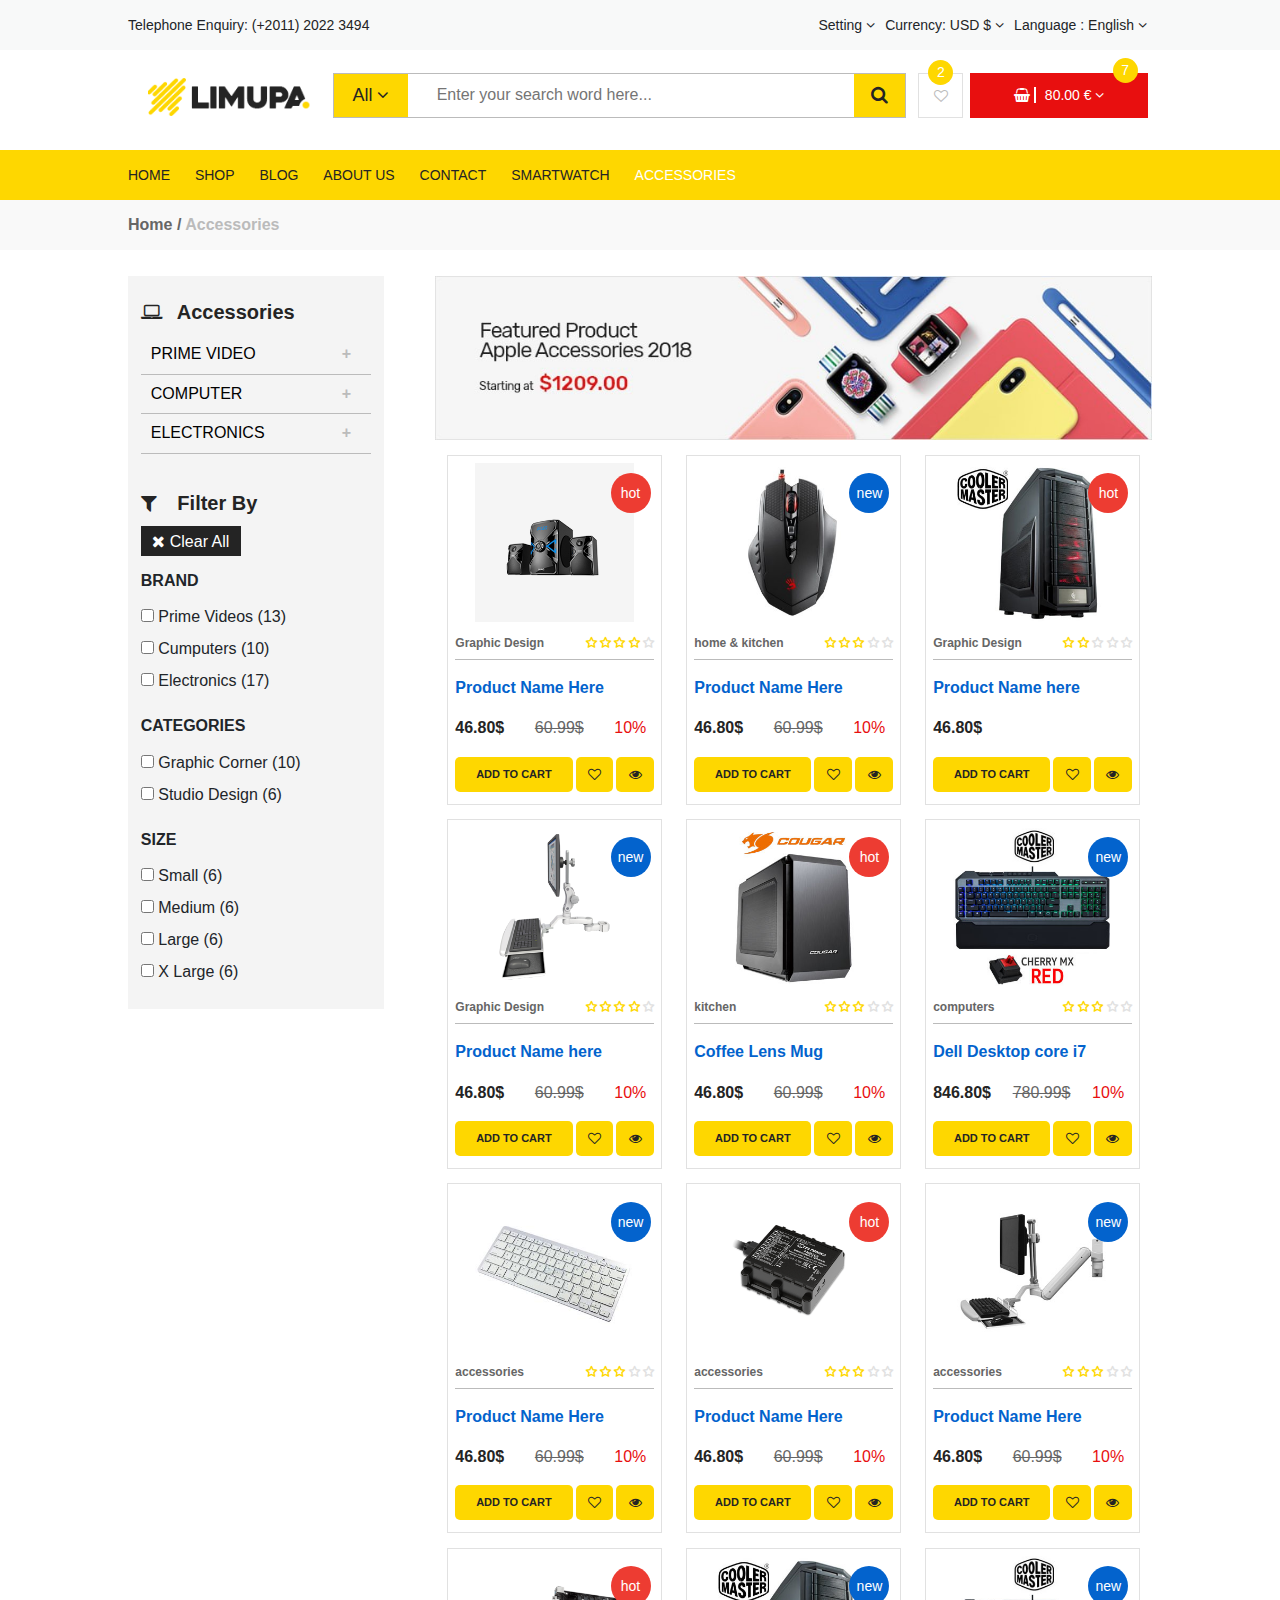
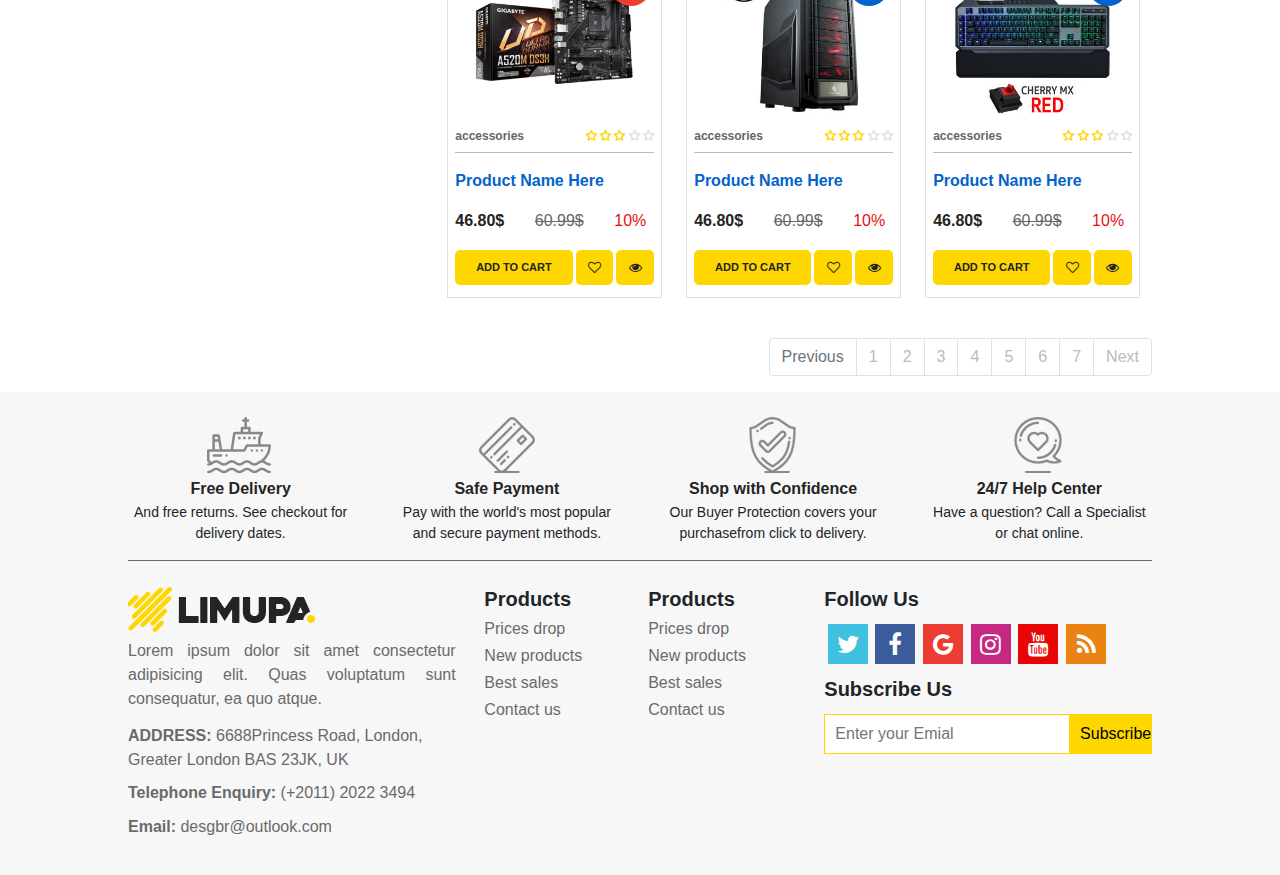
<file: pages/accessories.html>
<!DOCTYPE html>
<html lang="en">

<head>
    <meta charset="UTF-8">
    <meta name="viewport" content="width=device-width, initial-scale=1.0">
    <title>Accessories</title>
    <link rel="stylesheet" href="../boot/css/bootstrap.css">
    <link rel="shortcut icon" href="../images/favicon.png" type="image/x-icon">
    <link rel="stylesheet" href="../css/normalize.css">
    <link rel="stylesheet" href="../OwlCarousel/assets/owl.carousel.min.css">
    <link rel="stylesheet" href="../OwlCarousel/assets/owl.theme.default.min.css">
    <link rel="stylesheet" href="https://cdnjs.cloudflare.com/ajax/libs/font-awesome/4.7.0/css/font-awesome.min.css">
    <link rel="stylesheet" href="../css/style.css">
</head>

<body>
    <!--====================== start header ======================-->
    <header>
        <div class="wrapper">
            <div class="head-left">
                <span>Telephone Enquiry:</span>
                <a href="tel:+201120223494">(+2011) 2022 3494</a>
            </div>
            <div class="head-right">
                <div class="main1">
                    <span>setting
                        <i class="fa fa-angle-down"></i>
                    </span>
                    <div class="sub1">
                        <a href="#">Sign in</a>
                        <a href="#">My Account</a>
                        <a href="#">Checkout</a>
                    </div>
                </div>
                <div class="main2">
                    <span>currency:</span>
                    <a href="#">USD $
                        <i class="fa fa-angle-down"></i>
                    </a>
                    <div class="sub2">
                        <a href="#">EUR &euro;</a>
                        <a href="#" class="active">USD &dollar;</a>
                        <a href="#">POUND &#163;</a>
                    </div>
                </div>
                <div class="main3">
                    <span>Language :</span>
                    <a href="#">English
                        <i class="fa fa-angle-down"></i>
                    </a>
                    <div class="sub3">
                        <span class="active">
                            <a href="#">
                                <img src="../images/menu/flag-icon/1.jpg" alt="">
                                English</a>
                        </span>
                        <span>
                            <a href="#">
                                <img src="../images/menu/flag-icon/2.jpg" alt="">
                                France</a>
                        </span>
                        <span>
                            <a href="#">
                                <img src="../images/menu/flag-icon/2.jpg" alt="">
                                France</a>
                        </span>
                    </div>
                </div>
            </div>
        </div>
    </header>

    <!--====================== search box and logo ======================-->

    <div class="search-box">
        <div class="wrapper">
            <div class="image text-center">
                <a href="../index.html">
                    <img src="../images/menu/logo/1.jpg" alt="gabr logo">
                </a>
            </div>
            <div class="search">

                <form action="#">
                    <button class="search-menu">
                        All
                        <i class="fa fa-angle-down"></i>
                    </button>
                    <input type="search" name="search" id="search" placeholder="Enter your search word here...">
                    <button class="btn-search">
                        <i class="fa fa-search"></i>
                    </button>
                </form>


                <div class="wishlist">
                    <a href="wishlist.html" class="heart">
                        <i class="fa fa-heart-o"></i>
                        <div class="number num1">2</div>
                    </a>
                    <a href="#" class="basket">
                        <i class="fa fa-shopping-basket "></i>
                        <span>80.00 &euro;
                            <i class="fa fa-angle-down"></i>
                            <div class="number num2">7</div>
                        </span>
                    </a>

                </div> <!-- ./wishlist -->
            </div><!-- ./search -->
        </div>
    </div>

    <!--====================== search box and logo ======================-->

    <nav id="nav">
        <div class="wrapper">
            <i class="fa fa-bars" id="menubars"></i>
            <div class="nav-list">
                <i class="fa fa-close" id="close"></i>
                <a href="../index.html">Home</a>
                <a href="#">Shop</a>
                <a href="#">Blog</a>
                <a href="aboutus.html">About Us</a>
                <a href="contact.html">Contact</a>
                <a href="smartwatch.html">SmartWatch</a>
                <a href="#"  class="active">Accessories</a>
            </div>
        </div>
    </nav>

    <!--====================== path nav section ======================-->
    <div class="path">
        <div class="wrapper">
            <a href="../index.html">Home</a> /
            <span>Accessories</apan>
        </div>
    </div>
    <!--====================== shop page section ======================-->
    <div class="quick">
        <div class="quick-view">
            
        <i class="fa fa-close"></i>
        <div class="image">
            <div class="container">
                <div class="row">
                    <div class="col-md-12">
                        <div id="custCarousel" class="carousel slide" data-ride="carousel" align="center">
                            <!-- slides -->
                            <div class="carousel-inner">
                                <div class="carousel-item active"> <img src="../images/product/large-size/1.jpg" alt="Hills"> </div>
                                <div class="carousel-item"> <img src="../images/product/small-size/2.jpg" alt="Hills"> </div>
                                <div class="carousel-item"> <img src="../images/product/small-size/3.jpg" alt="Hills"> </div>
                                <div class="carousel-item"> <img src="../images/product/small-size/4.jpg" alt="Hills"> </div>
                                <div class="carousel-item"> <img src="../images/product/small-size/5.jpg" alt="Hills"> </div>
                            </div> <!-- Left right --> 
                            <a class="carousel-control-prev" href="#custCarousel" data-slide="prev"> <span class="carousel-control-prev-icon"></span> </a> <a class="carousel-control-next" href="#custCarousel" data-slide="next"> <span class="carousel-control-next-icon"></span> </a> <!-- Thumbnails -->
                            <ol class="carousel-indicators list-inline">
                                <li class="list-inline-item active"> <a id="carousel-selector-0" class="selected" data-slide-to="0" data-target="#custCarousel"> <img src="../images/product/small-size/1.jpg" class="img-fluid"> </a> </li>
                                <li class="list-inline-item"> <a id="carousel-selector-1" data-slide-to="1" data-target="#custCarousel"> <img src="../images/product/small-size/2.jpg" class="img-fluid"> </a> </li>
                                <li class="list-inline-item"> <a id="carousel-selector-2" data-slide-to="2" data-target="#custCarousel"> <img src="../images/product/small-size/3.jpg" class="img-fluid"> </a> </li>
                                <li class="list-inline-item"> <a id="carousel-selector-2" data-slide-to="3" data-target="#custCarousel"> <img src="../images/product/small-size/4.jpg" class="img-fluid"> </a> </li>
                            </ol>
                        </div>
                    </div>
                </div>
            </div>
        </div>
        <div class="quick-text">
            <h5>Product Name Here</h5>
            <span>Catagory Name Here</span>
            <div class="item-text">
                <div class="item-rate">
                    <a href="#">Graphic Design</a>
                    <span>
                        <i class="fa fa-star-o"></i>
                        <i class="fa fa-star-o"></i>
                        <i class="fa fa-star-o"></i>
                        <i class="fa fa-star-o"></i>
                        <i class="fa fa-star-o rate"></i>
                    </span>
                    <i class="fa fa-pencil" aria-hidden="true"></i>
                    <span>Write View</span>
                </div>
                <div class="price">$57.98</div>
                <div class="disc">
                    Lorem ipsum, dolor sit amet consectetur adipisicing elit. Suscipit labore blanditiis ipsam odit quidem sunt, vel excepturi optio inventore neque aliquam facere laborum amet ullam magnam animi accusantium itaque obcaecati libero a quisquam quas quasi nihil porro. At, consectetur accusamus! Deleniti corporis non iure necessitatibus veniam animi architecto maiores facere!
                </div>
                <div class="qty">
                    <h5>Quantity</h5>
                    <span class="qtty">
                        <input type="number" name="qty" id="qty" value="1" min="1" max="100">
                        <input type="button" value="Add To Cart">
                    </span>
                </div>
            </div>

        </div>
        </div>
    </div>


    <div class="shop-page">
        <div class="wrapper">
            <div class="shop-left">
                <div class="shop-option">
                    <h5><i class="fa fa-laptop"></i>Accessories</h5>
                    <button class="left-menu">Prime Video</button>
                    <div class="panel">
                        <a href="#">All Videos</a>
                        <a href="#">Blouses</a>
                        <a href="#">Evening Dresses</a>
                        <a href="#">Summer Dresses</a>
                        <a href="#">T-Rent or Buy</a>
                        <a href="#">Your Watchlist</a>
                        <a href="#">Watch Anywhere</a>
                        <a href="#">Getting Started</a>
                    </div>
                    <button class="left-menu">Computer</button>
                    <div class="panel">
                        <a href="#">TV & Video</a>
                        <a href="#">Audio & Theater</a>
                        <a href="#">Camera, Photo</a>
                        <a href="#">Cell Phones</a>
                        <a href="#">Headphones</a>
                        <a href="#">Video Games</a>
                        <a href="#">Wireless Speakers</a>
                    </div>
                    <button class="left-menu">Electronics</button>
                    <div class="panel">
                        <a href="#">Amazon Home</a>
                        <a href="#">Kitchen & Dining</a>
                        <a href="#">Bed & Bath</a>
                        <a href="#">Appliances</a>
                    </div>
                </div><!-- shop-option -->

                <div class="shop-option">
                    <h5><i class="fa fa-filter"></i> Filter By</h5>
                    <div class="clearall">
                        <button type="reset" formaction="clear">
                            <i class="fa fa-close"></i>
                            Clear All
                        </button>
                    </div>
                    <form action="" id="clear">
                        <h6>brand</h6>
                        <div>
                            <input type="checkbox" name="brand" id="1">
                            <label for="1">Prime Videos (13)</label>
                        </div>
                        <div>
                            <input type="checkbox" name="brand" id="2">
                            <label for="2">Cumputers (10)</label>
                        </div>
                        <div>
                            <input type="checkbox" name="brand" id="3">
                            <label for="3">Electronics (17)</label>
                        </div>
                    </form>
                    <form action="" id="clear">
                        <h6>CATEGORIES</h6>
                        <div>
                            <input type="checkbox" name="cat" id="4">
                            <label for="4">Graphic Corner (10)</label>
                        </div>
                        <div>
                            <input type="checkbox" name="cat" id="5">
                            <label for="5">Studio Design (6)</label>
                        </div>
                    </form>
                    <form action="" id="clear">
                        <h6>SIZE</h6>
                        <div>
                            <input type="checkbox" name="size" id="6">
                            <label for="6">Small (6)</label>
                        </div>
                        <div>
                            <input type="checkbox" name="size" id="7">
                            <label for="7">Medium (6)</label>
                        </div>
                        <div>
                            <input type="checkbox" name="size" id="8">
                            <label for="8">Large (6)</label>
                        </div>
                        <div>
                            <input type="checkbox" name="size" id="9">
                            <label for="9">X Large (6)</label>
                        </div>
                    </form>
                </div><!-- shop-option -->


            </div><!-- shop-left -->

            <div class="shop-right">
                <div class="shop-bnr">
                    <img src="../images/bg-banner/2.jpg" alt="">
                    <div class="bnr-border"></div>
                </div>
                <div class="products">
                        <div class="item1">
                            <div class="hot">hot</div>
                            <div class="item-image">
                                <img src="../images/product/acc/01.png" alt="">
                            </div>
                            <div class="item-text">
                                <div class="item-rate">
                                    <a href="#">Graphic Design</a>
                                    <span>
                                        <i class="fa fa-star-o"></i>
                                        <i class="fa fa-star-o"></i>
                                        <i class="fa fa-star-o"></i>
                                        <i class="fa fa-star-o"></i>
                                        <i class="fa fa-star-o rate"></i>
                                    </span>
                                </div>
                                <div class="item-title">
                                    <a href="#">Product Name Here</a>
                                </div>
                                <div class="item-price">
                                    <span class="main-price">46.80$</span>
                                    <span class="price-before">60.99$</span>
                                    <span class="discount">10%</span>
                                </div>
                                <div class="cart">
                                    <a href="#">Add to Cart</a>
                                    <i class="fa fa-heart-o"></i>
                                    <i class="fa fa-eye" id="view"></i>
                                </div>
                            </div>
                        </div>

                    <div class="item1">
                        <div class="new">new</div>
                        <div class="item-image">
                            <img src="../images/product/acc/02.jpg" alt="">
                        </div>
                        <div class="item-text">
                            <div class="item-rate">
                                <a href="#">home & kitchen</a>
                                <span>
                                    <i class="fa fa-star-o"></i>
                                    <i class="fa fa-star-o"></i>
                                    <i class="fa fa-star-o"></i>
                                    <i class="fa fa-star-o rate"></i>
                                    <i class="fa fa-star-o rate"></i>
                                </span>
                            </div>
                            <div class="item-title">
                                <a href="#">Product Name Here</a>
                            </div>
                            <div class="item-price">
                                <span class="main-price">46.80$</span>
                                <span class="price-before">60.99$</span>
                                <span class="discount">10%</span>
                            </div>
                            <div class="cart">
                                <a href="#">Add to Cart</a>
                                <i class="fa fa-heart-o"></i>
                                <i class="fa fa-eye" id="view"></i>
                            </div>
                        </div>
                    </div>

                    <div class="item1">
                        <div class="hot">hot</div>
                        <div class="item-image">
                            <img src="../images/product/acc/03.jpg" alt="">
                        </div>
                        <div class="item-text">
                            <div class="item-rate">
                                <a href="#">Graphic Design</a>
                                <span>
                                    <i class="fa fa-star-o"></i>
                                    <i class="fa fa-star-o"></i>
                                    <i class="fa fa-star-o rate"></i>
                                    <i class="fa fa-star-o rate"></i>
                                    <i class="fa fa-star-o rate"></i>
                                </span>
                            </div>
                            <div class="item-title">
                                <a href="#">Product Name here</a>
                            </div>
                            <div class="item-price">
                                <span class="main-price">46.80$</span>
                            </div>
                            <div class="cart">
                                <a href="#">Add to Cart</a>
                                <i class="fa fa-heart-o"></i>
                                <i class="fa fa-eye" id="view"></i>
                            </div>
                        </div>
                    </div>

                    <div class="item1">
                        <div class="new">new</div>
                        <div class="item-image">
                            <img src="../images/product/acc/04.png" alt="">
                        </div>
                        <div class="item-text">
                            <div class="item-rate">
                                <a href="#">Graphic Design</a>
                                <span>
                                    <i class="fa fa-star-o"></i>
                                    <i class="fa fa-star-o"></i>
                                    <i class="fa fa-star-o"></i>
                                    <i class="fa fa-star-o"></i>
                                    <i class="fa fa-star-o rate"></i>
                                </span>
                            </div>
                            <div class="item-title">
                                <a href="#">Product Name here</a>
                            </div>
                            <div class="item-price">
                                <span class="main-price">46.80$</span>
                                <span class="price-before">60.99$</span>
                                <span class="discount">10%</span>
                            </div>
                            <div class="cart">
                                <a href="#">Add to Cart</a>
                                <i class="fa fa-heart-o"></i>
                                <i class="fa fa-eye" id="view"></i>
                            </div>
                        </div>
                    </div>

                    <div class="item1">
                        <div class="hot">hot</div>
                        <div class="item-image">
                            <img src="../images/product/acc/05.jpg" alt="">
                        </div>
                        <div class="item-text">
                            <div class="item-rate">
                                <a href="#">kitchen</a>
                                <span>
                                    <i class="fa fa-star-o"></i>
                                    <i class="fa fa-star-o"></i>
                                    <i class="fa fa-star-o"></i>
                                    <i class="fa fa-star-o rate"></i>
                                    <i class="fa fa-star-o rate"></i>
                                </span>
                            </div>
                            <div class="item-title">
                                <a href="#">Coffee Lens Mug</a>
                            </div>
                            <div class="item-price">
                                <span class="main-price">46.80$</span>
                                <span class="price-before">60.99$</span>
                                <span class="discount">10%</span>
                            </div>
                            <div class="cart">
                                <a href="#">Add to Cart</a>
                                <i class="fa fa-heart-o"></i>
                                <i class="fa fa-eye" id="view"></i>
                            </div>
                        </div>
                    </div>

                    <div class="item1">
                        <div class="new">new</div>
                        <div class="item-image">
                            <img src="../images/product/acc/06.jpg" alt="">
                        </div>
                        <div class="item-text">
                            <div class="item-rate">
                                <a href="#">computers</a>
                                <span>
                                    <i class="fa fa-star-o"></i>
                                    <i class="fa fa-star-o"></i>
                                    <i class="fa fa-star-o"></i>
                                    <i class="fa fa-star-o rate"></i>
                                    <i class="fa fa-star-o rate"></i>
                                </span>
                            </div>
                            <div class="item-title">
                                <a href="#">Dell Desktop core i7</a>
                            </div>
                            <div class="item-price">
                                <span class="main-price">846.80$</span>
                                <span class="price-before">780.99$</span>
                                <span class="discount">10%</span>
                            </div>
                            <div class="cart">
                                <a href="#">Add to Cart</a>
                                <i class="fa fa-heart-o"></i>
                                <i class="fa fa-eye" id="view"></i>
                            </div>
                        </div>
                    </div>

                    <div class="item1">
                        <div class="new">new</div>
                        <div class="item-image">
                            <img src="../images/product/acc/07.jpg">
                        </div>
                        <div class="item-text">
                            <div class="item-rate">
                                <a href="#">accessories</a>
                                <span>
                                    <i class="fa fa-star-o"></i>
                                    <i class="fa fa-star-o"></i>
                                    <i class="fa fa-star-o"></i>
                                    <i class="fa fa-star-o rate"></i>
                                    <i class="fa fa-star-o rate"></i>
                                </span>
                            </div>
                            <div class="item-title">
                                <a href="#">Product Name Here</a>
                            </div>
                            <div class="item-price">
                                <span class="main-price">46.80$</span>
                                <span class="price-before">60.99$</span>
                                <span class="discount">10%</span>
                            </div>
                            <div class="cart">
                                <a href="#">Add to Cart</a>
                                <i class="fa fa-heart-o"></i>
                                <i class="fa fa-eye" id="view"></i>
                            </div>
                        </div>
                    </div>

                    <div class="item1">
                        <div class="hot">hot</div>
                        <div class="item-image">
                            <img src="../images/product/acc/08.png">
                        </div>
                        <div class="item-text">
                            <div class="item-rate">
                                <a href="#">accessories</a>
                                <span>
                                    <i class="fa fa-star-o"></i>
                                    <i class="fa fa-star-o"></i>
                                    <i class="fa fa-star-o"></i>
                                    <i class="fa fa-star-o rate"></i>
                                    <i class="fa fa-star-o rate"></i>
                                </span>
                            </div>
                            <div class="item-title">
                                <a href="#">Product Name Here</a>
                            </div>
                            <div class="item-price">
                                <span class="main-price">46.80$</span>
                                <span class="price-before">60.99$</span>
                                <span class="discount">10%</span>
                            </div>
                            <div class="cart">
                                <a href="#">Add to Cart</a>
                                <i class="fa fa-heart-o"></i>
                                <i class="fa fa-eye" id="view"></i>
                            </div>
                        </div>
                    </div>
                    <div class="item1">
                        <div class="new">new</div>
                        <div class="item-image">
                            <img src="../images/product/acc/09.jpg">
                        </div>
                        <div class="item-text">
                            <div class="item-rate">
                                <a href="#">accessories</a>
                                <span>
                                    <i class="fa fa-star-o"></i>
                                    <i class="fa fa-star-o"></i>
                                    <i class="fa fa-star-o"></i>
                                    <i class="fa fa-star-o rate"></i>
                                    <i class="fa fa-star-o rate"></i>
                                </span>
                            </div>
                            <div class="item-title">
                                <a href="#">Product Name Here</a>
                            </div>
                            <div class="item-price">
                                <span class="main-price">46.80$</span>
                                <span class="price-before">60.99$</span>
                                <span class="discount">10%</span>
                            </div>
                            <div class="cart">
                                <a href="#">Add to Cart</a>
                                <i class="fa fa-heart-o"></i>
                                <i class="fa fa-eye" id="view"></i>
                            </div>
                        </div>
                    </div>
                    <div class="item1">
                        <div class="hot">hot</div>
                        <div class="item-image">
                            <img src="../images/product/acc/10.png">
                        </div>
                        <div class="item-text">
                            <div class="item-rate">
                                <a href="#">accessories</a>
                                <span>
                                    <i class="fa fa-star-o"></i>
                                    <i class="fa fa-star-o"></i>
                                    <i class="fa fa-star-o"></i>
                                    <i class="fa fa-star-o rate"></i>
                                    <i class="fa fa-star-o rate"></i>
                                </span>
                            </div>
                            <div class="item-title">
                                <a href="#">Product Name Here</a>
                            </div>
                            <div class="item-price">
                                <span class="main-price">46.80$</span>
                                <span class="price-before">60.99$</span>
                                <span class="discount">10%</span>
                            </div>
                            <div class="cart">
                                <a href="#">Add to Cart</a>
                                <i class="fa fa-heart-o"></i>
                                <i class="fa fa-eye" id="view"></i>
                            </div>
                        </div>
                    </div>
                    <div class="item1">
                        <div class="new">new</div>
                        <div class="item-image">
                            <img src="../images/product//acc/03.jpg">
                        </div>
                        <div class="item-text">
                            <div class="item-rate">
                                <a href="#">accessories</a>
                                <span>
                                    <i class="fa fa-star-o"></i>
                                    <i class="fa fa-star-o"></i>
                                    <i class="fa fa-star-o"></i>
                                    <i class="fa fa-star-o rate"></i>
                                    <i class="fa fa-star-o rate"></i>
                                </span>
                            </div>
                            <div class="item-title">
                                <a href="#">Product Name Here</a>
                            </div>
                            <div class="item-price">
                                <span class="main-price">46.80$</span>
                                <span class="price-before">60.99$</span>
                                <span class="discount">10%</span>
                            </div>
                            <div class="cart">
                                <a href="#">Add to Cart</a>
                                <i class="fa fa-heart-o"></i>
                                <i class="fa fa-eye" id="view"></i>
                            </div>
                        </div>
                    </div>
                    <div class="item1">
                        <div class="new">new</div>
                        <div class="item-image">
                            <img src="../images/product/acc/06.jpg">
                        </div>
                        <div class="item-text">
                            <div class="item-rate">
                                <a href="#">accessories</a>
                                <span>
                                    <i class="fa fa-star-o"></i>
                                    <i class="fa fa-star-o"></i>
                                    <i class="fa fa-star-o"></i>
                                    <i class="fa fa-star-o rate"></i>
                                    <i class="fa fa-star-o rate"></i>
                                </span>
                            </div>
                            <div class="item-title">
                                <a href="#">Product Name Here</a>
                            </div>
                            <div class="item-price">
                                <span class="main-price">46.80$</span>
                                <span class="price-before">60.99$</span>
                                <span class="discount">10%</span>
                            </div>
                            <div class="cart">
                                <a href="#">Add to Cart</a>
                                <i class="fa fa-heart-o"></i>
                                <i class="fa fa-eye" id="view"></i>
                            </div>
                        </div>
                    </div>
                </div>
            </div><!-- shop-right -->
        </div> <!-- wrapper -->
    </div> <!-- shop-page -->

    <div class="wrapper">
        <div aria-label="Page navigation example pg-numbers">
            <ul class="pagination justify-content-end">
              <li class="page-item disabled">
                <a class="page-link" href="#" tabindex="-1" aria-disabled="true">Previous</a>
              </li>
              <li class="page-item shop-li"><a class="page-link shop-a" href="#">1</a></li>
              <li class="page-item shop-li"><a class="page-link shop-a" href="#">2</a></li>
              <li class="page-item shop-li"><a class="page-link shop-a" href="#">3</a></li>
              <li class="page-item shop-li"><a class="page-link shop-a" href="#">4</a></li>
              <li class="page-item shop-li"><a class="page-link shop-a" href="#">5</a></li>
              <li class="page-item shop-li"><a class="page-link shop-a" href="#">6</a></li>
              <li class="page-item shop-li"><a class="page-link shop-a" href="#">7</a></li>
              <li class="page-item shop-li">
                <a class="page-link shop-a" href="#">Next</a>
              </li>
            </ul>
        </div>
    </div>

    <!--====================== features section ======================-->
    <div class="features">
        <div class="wrapper">
            <div>
                <img src="../images/shipping-icon/1.png">
                <h5>Free Delivery</h5>
                <p>And free returns. See checkout for delivery dates.</p>
            </div>
            <div>
                <img src="../images/shipping-icon/2.png">
                <h5>Safe Payment</h5>
                <p>Pay with the world's most popular and secure payment methods.</p>
            </div>
            <div>
                <img src="../images/shipping-icon/3.png">
                <h5>Shop with Confidence</h5>
                <p>Our Buyer Protection covers your purchasefrom click to delivery.</p>
            </div>
            <div>
                <img src="../images/shipping-icon/4.png">
                <h5>24/7 Help Center</h5>
                <p>Have a question? Call a Specialist or chat online.</p>
            </div>
        </div>
    </div>
    <!--======================  footer section ======================-->
    <footer>
        <div class="wrapper">
            <div class="footer-left">
                <div class="image">
                    <img src="../images/menu/logo/1.jpg">
                </div>
                <div>
                    <p>Lorem ipsum dolor sit amet consectetur adipisicing elit. Quas voluptatum sunt consequatur, ea quo
                        atque.</p>
                </div>
                <div>
                    <span><strong>ADDRESS: </strong> 6688Princess Road, London, Greater London BAS 23JK, UK</span>
                    <span><strong>Telephone Enquiry: </strong>
                        <a href="tel:+201120223494">(+2011) 2022 3494</a></span>
                    <span><strong>Email: </strong>
                        <a href="mailto:desgbr@outlook.com">desgbr@outlook.com</a></span>
                </div>
            </div>
            <div class="footer-mid">
                <div class="left">
                    <h5>Products</h5>
                    <a href="#">Prices drop</a>
                    <a href="#">New products</a>
                    <a href="#">Best sales</a>
                    <a href="#">Contact us</a>
                </div>
                <div class="right">
                    <h5>Products</h5>
                    <a href="#">Prices drop</a>
                    <a href="#">New products</a>
                    <a href="#">Best sales</a>
                    <a href="#">Contact us</a>
                </div>
            </div>
            <div class="footer-right">
                <h5>Follow Us</h5>
                <div class="social">
                    <a href="#">
                        <i class="fa fa-twitter"></i>
                    </a>
                    <a href="#">
                        <i class="fa fa-facebook"></i>
                    </a>
                    <a href="#">
                        <i class="fa fa-google"></i>
                    </a>
                    <a href="#">
                        <i class="fa fa-instagram"></i>
                    </a>
                    <a href="#">
                        <i class="fa fa-youtube"></i>
                    </a>
                    <a href="#">
                        <i class="fa fa-rss"></i>
                    </a>
                </div>

                <form action="">
                    <h5>Subscribe Us</h5>
                    <input type="email" name="mail" id="mail" placeholder="Enter your Emial">
                    <input type="button" value="Subscribe">
                </form>
            </div>
        </div>
    </footer>
    <!--====================== background banner section ======================-->
    <!--====================== background banner section ======================-->

    <script src="../js/jquery-3.5.1.js"></script>
    <script src="../boot/js/bootstrap.min.js"></script>
    <script src="../OwlCarousel/owl.carousel.min.js"></script>
    <script src="../js/jquery.countTo.js"></script>
    <script src="../js/script.js"></script>
</body>

</html>
</file>
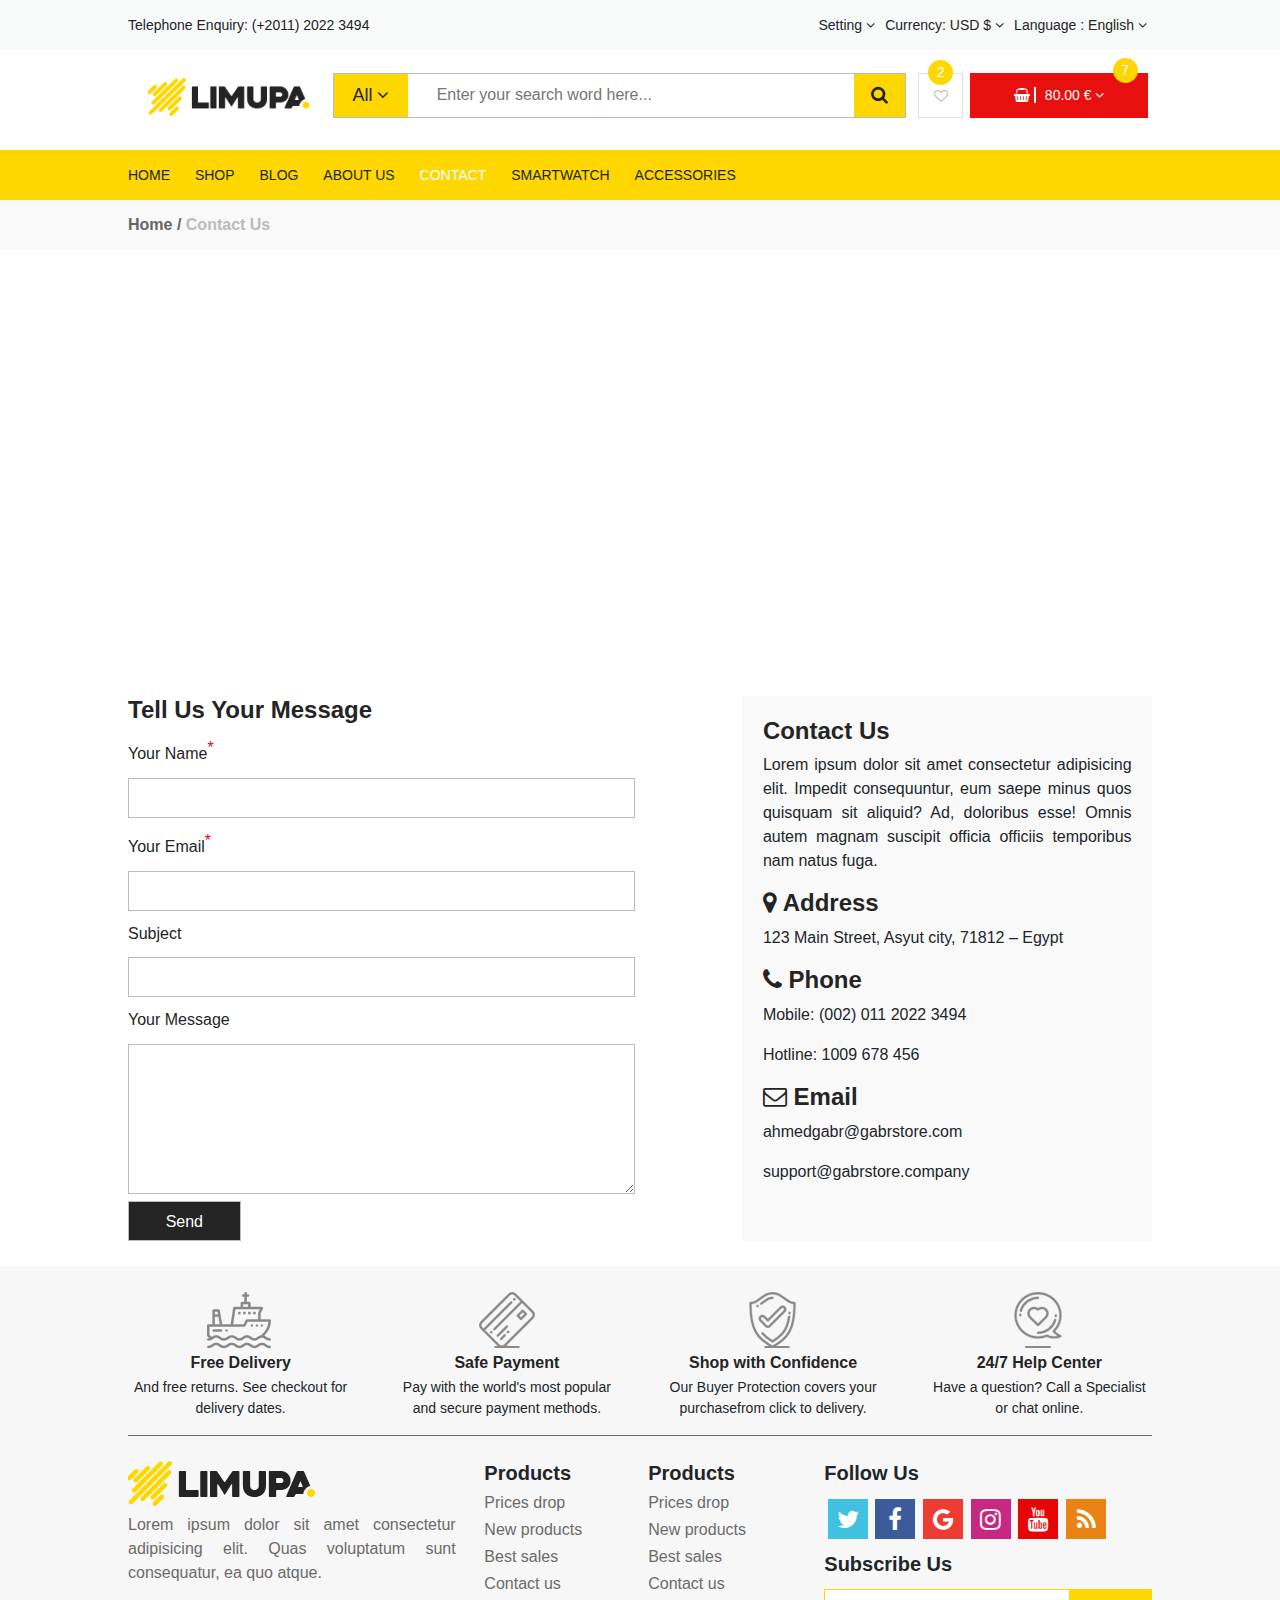
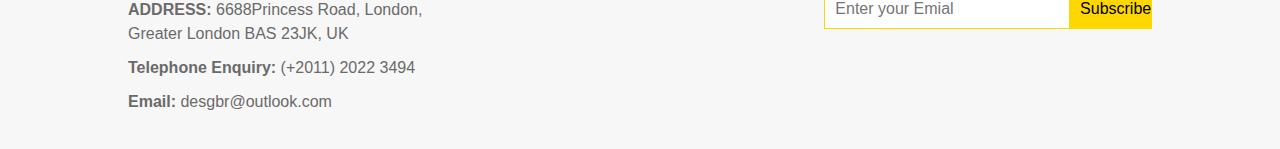
<file: pages/contact.html>
<!DOCTYPE html>
<html lang="en">

<head>
    <meta charset="UTF-8">
    <meta name="viewport" content="width=device-width, initial-scale=1.0">
    <title>Contact</title>
    <link rel="stylesheet" href="../boot/css/bootstrap.css">
    <link rel="shortcut icon" href="../images/favicon.png" type="image/x-icon">
    <link rel="stylesheet" href="../css/normalize.css">
    <link rel="stylesheet" href="../OwlCarousel/assets/owl.carousel.min.css">
    <link rel="stylesheet" href="../OwlCarousel/assets/owl.theme.default.min.css">
    <link rel="stylesheet" href="https://cdnjs.cloudflare.com/ajax/libs/font-awesome/4.7.0/css/font-awesome.min.css">
    <link rel="stylesheet" href="../css/style.css">
</head>

<body>
    <!--====================== start header ======================-->
    <header>
        <div class="wrapper">
            <div class="head-left">
                <span>Telephone Enquiry:</span>
                <a href="tel:+201120223494">(+2011) 2022 3494</a>
            </div>
            <div class="head-right">
                <div class="main1">
                    <span>setting
                        <i class="fa fa-angle-down"></i>
                    </span>
                    <div class="sub1">
                        <a href="#">Sign in</a>
                        <a href="#">My Account</a>
                        <a href="#">Checkout</a>
                    </div>
                </div>
                <div class="main2">
                    <span>currency:</span>
                    <a href="#">USD $
                        <i class="fa fa-angle-down"></i>
                    </a>
                    <div class="sub2">
                        <a href="#">EUR &euro;</a>
                        <a href="#" class="active">USD &dollar;</a>
                        <a href="#">POUND &#163;</a>
                    </div>
                </div>
                <div class="main3">
                    <span>Language :</span>
                    <a href="#">English
                        <i class="fa fa-angle-down"></i>
                    </a>
                    <div class="sub3">
                        <span class="active">
                            <a href="#">
                                <img src="../images/menu/flag-icon/1.jpg" alt="">
                                English</a>
                        </span>
                        <span>
                            <a href="#">
                                <img src="../images/menu/flag-icon/2.jpg" alt="">
                                France</a>
                        </span>
                        <span>
                            <a href="#">
                                <img src="../images/menu/flag-icon/2.jpg" alt="">
                                France</a>
                        </span>
                    </div>
                </div>
            </div>
        </div>
    </header>

    <!--====================== search box and logo ======================-->

    <div class="search-box">
        <div class="wrapper">
            <div class="image text-center">
                <a href="../index.html">
                    <img src="../images/menu/logo/1.jpg" alt="gabr logo">
                </a>
            </div>
            <div class="search">

                <form action="#">
                    <button class="search-menu">
                        All
                        <i class="fa fa-angle-down"></i>
                    </button>
                    <input type="search" name="search" id="search" placeholder="Enter your search word here...">
                    <button class="btn-search">
                        <i class="fa fa-search"></i>
                    </button>
                </form>

               
                <div class="wishlist">
                    <a href="wishlist.html" class="heart">
                        <i class="fa fa-heart-o"></i>
                        <div class="number num1">2</div>
                    </a>
                    <a href="#" class="basket">
                        <i class="fa fa-shopping-basket "></i>
                        <span>80.00 &euro;
                            <i class="fa fa-angle-down"></i>
                            <div class="number num2">7</div>
                        </span>
                    </a>
                    
                </div> <!-- ./wishlist -->
            </div><!-- ./search -->
        </div>
    </div>

    <!--====================== search box and logo ======================-->

    <nav id="nav">
        <div class="wrapper">
            <i class="fa fa-bars"id="menubars"></i>
            <div class="nav-list">
                <i class="fa fa-close" id="close"></i>
                <a href="../index.html">Home</a>
                <a href="shop.html">Shop</a>
                <a href="#">Blog</a>
                <a href="aboutus.html">About Us</a>
                <a href="contact.html" class="active">Contact</a>
                <a href="#">SmartWatch</a>
                <a href="#">Accessories</a>
            </div>
        </div>
    </nav>
     
    <!--====================== path nav section ======================-->
    <div class="path">
        <div class="wrapper">
            <a href="../index.html">Home</a> /
            <span>Contact Us</apan>
        </div>
    </div>
    <!--====================== map section ======================-->
    <div class="contact-page">
        <div class="wrapper">
            <div class="mapouter">
                <div class="gmap_canvas">
                    <iframe width="100%" height="400" id="gmap_canvas" src="https://maps.google.com/maps?q=asyut&t=&z=15&ie=UTF8&iwloc=&output=embed" frameborder="0" scrolling="no" marginheight="0" marginwidth="0"></iframe><a href="https://www.whatismyip-address.com/nordvpn-coupon/"></a>
                </div>
            </div>

            <form action="">
                <h4>Tell Us Your Message</h4>
                <p>Your Name<span>*</span></p>
                <input type="text" name="firstName">
                <p>Your Email<span>*</span></p>
                <input type="email" name="email" id="mail">
                <p>Subject</p>
                <input type="text" name="subject">
                <p>Your Message</p>
                <textarea name="message"></textarea>
                <input type="button" value="Send">
            </form>

            <div class="info">
                <h4>Contact Us</h4>
                <p>Lorem ipsum dolor sit amet consectetur adipisicing elit. Impedit consequuntur, eum saepe minus quos quisquam sit aliquid? Ad, doloribus esse! Omnis autem magnam suscipit officia officiis temporibus nam natus fuga.</p>
                <h4>
                    <i class="fa fa-map-marker"></i>
                    Address
                </h4>
                <p>123 Main Street, Asyut city, 71812 – Egypt</p>
                <h4>
                    <i class="fa fa-phone"></i>
                    Phone
                </h4>
                <p>Mobile: (002) 011 2022 3494</p>
                <p>Hotline: 1009 678 456</p>
                <h4>
                    <i class="fa fa-envelope-o"></i>
                    Email
                </h4>
                <p>ahmedgabr@gabrstore.com</p>
                <p>support@gabrstore.company</p>
            </div><!-- info -->
        </div> <!-- wrapper -->        
    </div> <!-- contact -->


    <!--====================== features section ======================-->
     <div class="features">
        <div class="wrapper">
            <div>
                <img src="../images/shipping-icon/1.png">
                <h5>Free Delivery</h5>
                <p>And free returns. See checkout for delivery dates.</p>
            </div>
            <div>
                <img src="../images/shipping-icon/2.png">
                <h5>Safe Payment</h5>
                <p>Pay with the world's most popular and secure payment methods.</p>
            </div>
            <div>
                <img src="../images/shipping-icon/3.png">
                <h5>Shop with Confidence</h5>
                <p>Our Buyer Protection covers your purchasefrom click to delivery.</p>
            </div>
            <div>
                <img src="../images/shipping-icon/4.png">
                <h5>24/7 Help Center</h5>
                <p>Have a question? Call a Specialist or chat online.</p>
            </div>
        </div>
    </div>
    <!--======================  footer section ======================-->
    <footer>
        <div class="wrapper">
            <div class="footer-left">
                <div class="image">
                    <img src="../images/menu/logo/1.jpg">
                </div>
                <div>
                    <p>Lorem ipsum dolor sit amet consectetur adipisicing elit. Quas voluptatum sunt consequatur, ea quo atque.</p>
                </div>
                <div>
                    <span><strong>ADDRESS: </strong> 6688Princess Road, London, Greater London BAS 23JK, UK</span>
                    <span><strong>Telephone Enquiry: </strong>
                    <a href="tel:+201120223494">(+2011) 2022 3494</a></span>
                    <span><strong>Email: </strong>
                    <a href="mailto:desgbr@outlook.com">desgbr@outlook.com</a></span>
                </div>
            </div>
            <div class="footer-mid">
                <div class="left">
                    <h5>Products</h5>
                    <a href="#">Prices drop</a>
                    <a href="#">New products</a>
                    <a href="#">Best sales</a>
                    <a href="#">Contact us</a>
                </div>
                <div class="right">
                    <h5>Products</h5>
                    <a href="#">Prices drop</a>
                    <a href="#">New products</a>
                    <a href="#">Best sales</a>
                    <a href="#">Contact us</a>
                </div>
            </div>
            <div class="footer-right">
                <h5>Follow Us</h5>
                <div class="social">
                    <a href="#">
                        <i class="fa fa-twitter"></i>
                    </a>
                    <a href="#">
                        <i class="fa fa-facebook"></i>
                    </a>
                    <a href="#">
                        <i class="fa fa-google"></i>
                    </a>
                    <a href="#">
                        <i class="fa fa-instagram"></i>
                    </a>
                    <a href="#">
                        <i class="fa fa-youtube"></i>
                    </a>
                    <a href="#">
                        <i class="fa fa-rss"></i>
                    </a>
                </div>

                <form action="">
                    <h5>Subscribe Us</h5>
                    <input type="email" name="mail" id="mail" placeholder="Enter your Emial">
                    <input type="button" value="Subscribe">
                </form>
            </div>
        </div>
    </footer>
    <!--====================== background banner section ======================-->
    <!--====================== background banner section ======================-->

    <script src="../js/jquery-3.5.1.js"></script>
    <script src="../boot/js/bootstrap.min.js"></script>
    <script src="../OwlCarousel/owl.carousel.min.js"></script>
    <script src="../js/script.js"></script>
</body>

</html>
</file>
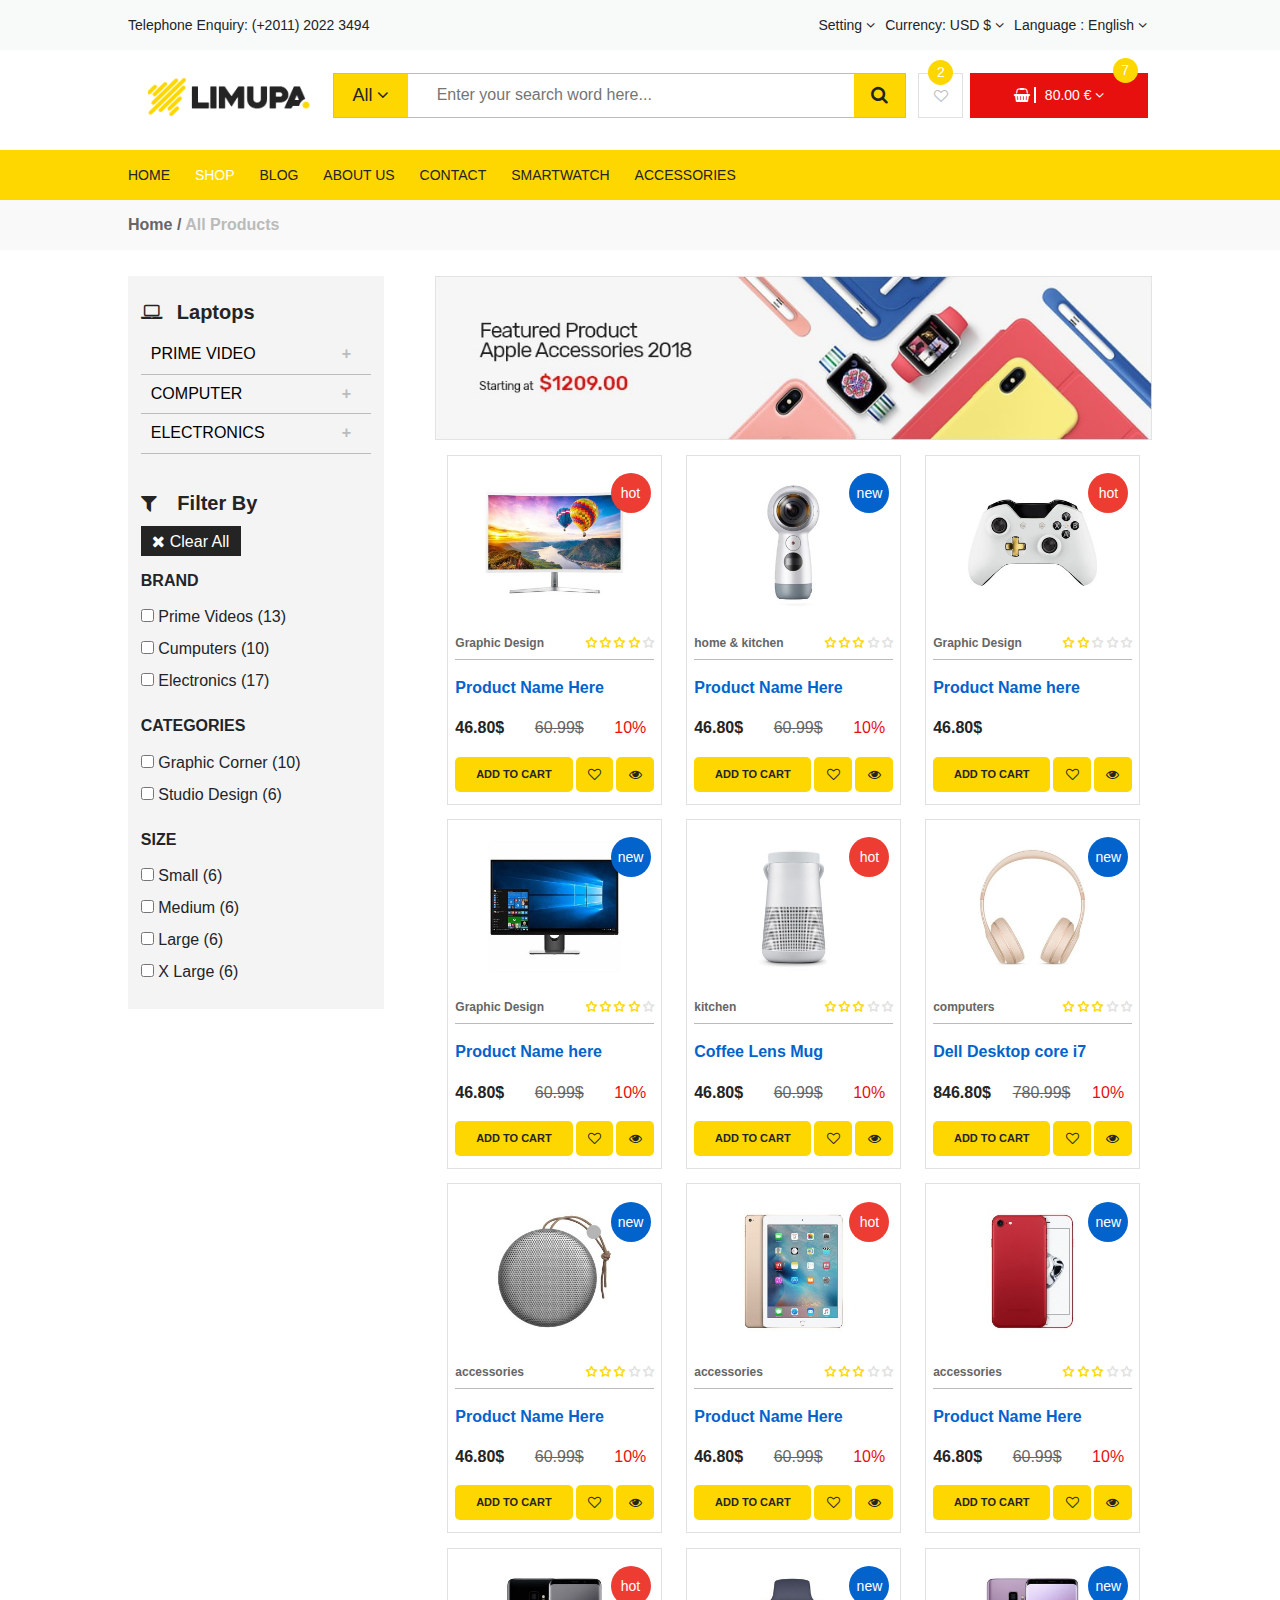
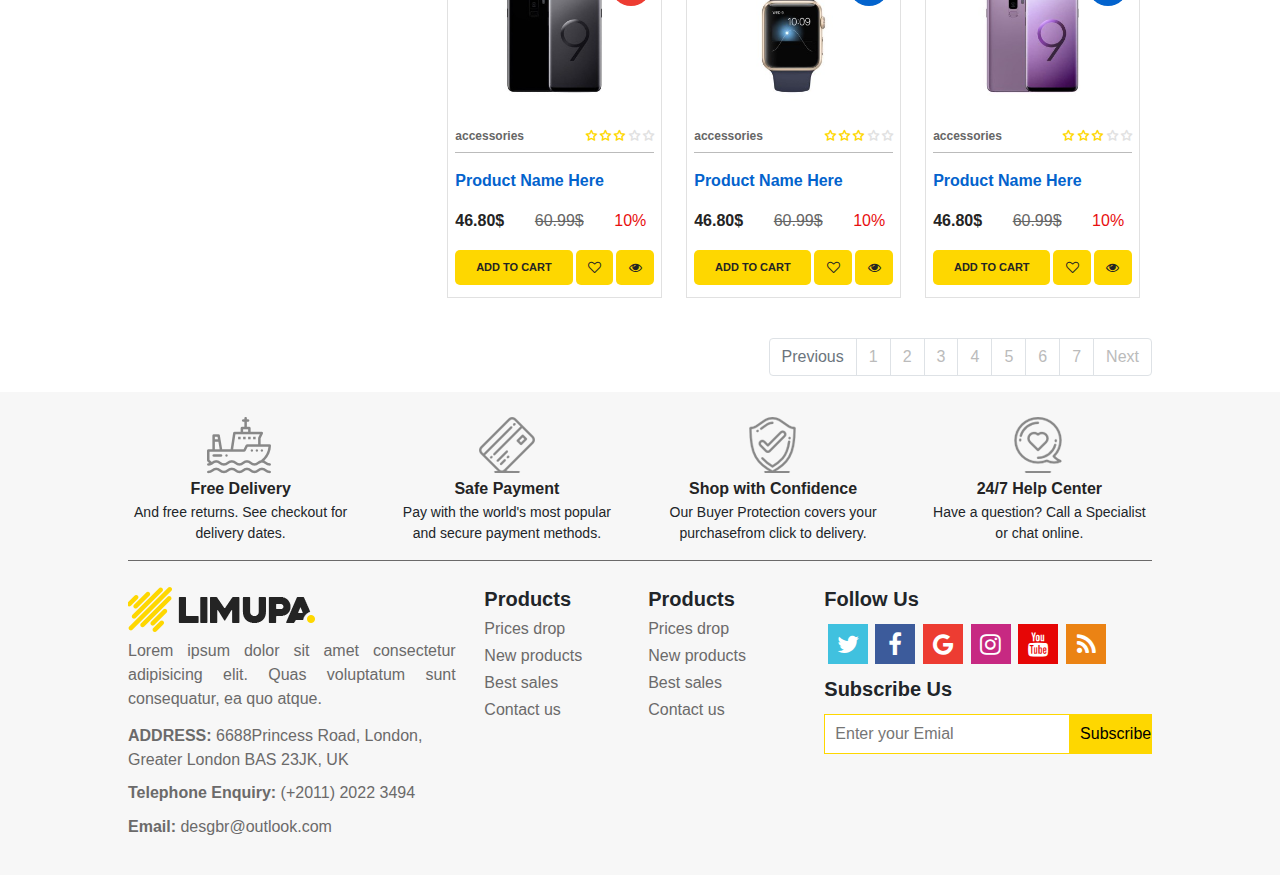
<file: pages/shop.html>
<!DOCTYPE html>
<html lang="en">

<head>
    <meta charset="UTF-8">
    <meta name="viewport" content="width=device-width, initial-scale=1.0">
    <title>All Products</title>
    <link rel="stylesheet" href="../boot/css/bootstrap.css">
    <link rel="shortcut icon" href="../images/favicon.png" type="image/x-icon">
    <link rel="stylesheet" href="../css/normalize.css">
    <link rel="stylesheet" href="../OwlCarousel/assets/owl.carousel.min.css">
    <link rel="stylesheet" href="../OwlCarousel/assets/owl.theme.default.min.css">
    <link rel="stylesheet" href="https://cdnjs.cloudflare.com/ajax/libs/font-awesome/4.7.0/css/font-awesome.min.css">
    <link rel="stylesheet" href="../css/style.css">
</head>

<body>
    <!--====================== start header ======================-->
    <header>
        <div class="wrapper">
            <div class="head-left">
                <span>Telephone Enquiry:</span>
                <a href="tel:+201120223494">(+2011) 2022 3494</a>
            </div>
            <div class="head-right">
                <div class="main1">
                    <span>setting
                        <i class="fa fa-angle-down"></i>
                    </span>
                    <div class="sub1">
                        <a href="#">Sign in</a>
                        <a href="#">My Account</a>
                        <a href="#">Checkout</a>
                    </div>
                </div>
                <div class="main2">
                    <span>currency:</span>
                    <a href="#">USD $
                        <i class="fa fa-angle-down"></i>
                    </a>
                    <div class="sub2">
                        <a href="#">EUR &euro;</a>
                        <a href="#" class="active">USD &dollar;</a>
                        <a href="#">POUND &#163;</a>
                    </div>
                </div>
                <div class="main3">
                    <span>Language :</span>
                    <a href="#">English
                        <i class="fa fa-angle-down"></i>
                    </a>
                    <div class="sub3">
                        <span class="active">
                            <a href="#">
                                <img src="../images/menu/flag-icon/1.jpg" alt="">
                                English</a>
                        </span>
                        <span>
                            <a href="#">
                                <img src="../images/menu/flag-icon/2.jpg" alt="">
                                France</a>
                        </span>
                        <span>
                            <a href="#">
                                <img src="../images/menu/flag-icon/2.jpg" alt="">
                                France</a>
                        </span>
                    </div>
                </div>
            </div>
        </div>
    </header>

    <!--====================== search box and logo ======================-->

    <div class="search-box">
        <div class="wrapper">
            <div class="image text-center">
                <a href="../index.html">
                    <img src="../images/menu/logo/1.jpg" alt="gabr logo">
                </a>
            </div>
            <div class="search">

                <form action="#">
                    <button class="search-menu">
                        All
                        <i class="fa fa-angle-down"></i>
                    </button>
                    <input type="search" name="search" id="search" placeholder="Enter your search word here...">
                    <button class="btn-search">
                        <i class="fa fa-search"></i>
                    </button>
                </form>


                <div class="wishlist">
                    <a href="wishlist.html" class="heart">
                        <i class="fa fa-heart-o"></i>
                        <div class="number num1">2</div>
                    </a>
                    <a href="#" class="basket">
                        <i class="fa fa-shopping-basket "></i>
                        <span>80.00 &euro;
                            <i class="fa fa-angle-down"></i>
                            <div class="number num2">7</div>
                        </span>
                    </a>

                </div> <!-- ./wishlist -->
            </div><!-- ./search -->
        </div>
    </div>

    <!--====================== search box and logo ======================-->

    <nav id="nav">
        <div class="wrapper">
            <i class="fa fa-bars" id="menubars"></i>
            <div class="nav-list">
                <i class="fa fa-close" id="close"></i>
                <a href="../index.html">Home</a>
                <a href="shop.html" class="active">Shop</a>
                <a href="#">Blog</a>
                <a href="aboutus.html">About Us</a>
                <a href="contact.html">Contact</a>
                <a href="smartwatch.html">SmartWatch</a>
                <a href="accessories.html">Accessories</a>
            </div>
        </div>
    </nav>

    <!--====================== path nav section ======================-->
    <div class="path">
        <div class="wrapper">
            <a href="../index.html">Home</a> /
            <span>All Products</apan>
        </div>
    </div>
    <!--====================== shop page section ======================-->
    <div class="quick">
        <div class="quick-view">
            
        <i class="fa fa-close"></i>
        <div class="image">
            <div class="container">
                <div class="row">
                    <div class="col-md-12">
                        <div id="custCarousel" class="carousel slide" data-ride="carousel" align="center">
                            <!-- slides -->
                            <div class="carousel-inner">
                                <div class="carousel-item active"> <img src="../images/product/large-size/1.jpg" alt="Hills"> </div>
                                <div class="carousel-item"> <img src="../images/product/small-size/2.jpg" alt="Hills"> </div>
                                <div class="carousel-item"> <img src="../images/product/small-size/3.jpg" alt="Hills"> </div>
                                <div class="carousel-item"> <img src="../images/product/small-size/4.jpg" alt="Hills"> </div>
                                <div class="carousel-item"> <img src="../images/product/small-size/5.jpg" alt="Hills"> </div>
                            </div> <!-- Left right --> 
                            <a class="carousel-control-prev" href="#custCarousel" data-slide="prev"> <span class="carousel-control-prev-icon"></span> </a> <a class="carousel-control-next" href="#custCarousel" data-slide="next"> <span class="carousel-control-next-icon"></span> </a> <!-- Thumbnails -->
                            <ol class="carousel-indicators list-inline">
                                <li class="list-inline-item active"> <a id="carousel-selector-0" class="selected" data-slide-to="0" data-target="#custCarousel"> <img src="../images/product/small-size/1.jpg" class="img-fluid"> </a> </li>
                                <li class="list-inline-item"> <a id="carousel-selector-1" data-slide-to="1" data-target="#custCarousel"> <img src="../images/product/small-size/2.jpg" class="img-fluid"> </a> </li>
                                <li class="list-inline-item"> <a id="carousel-selector-2" data-slide-to="2" data-target="#custCarousel"> <img src="../images/product/small-size/3.jpg" class="img-fluid"> </a> </li>
                                <li class="list-inline-item"> <a id="carousel-selector-2" data-slide-to="3" data-target="#custCarousel"> <img src="../images/product/small-size/4.jpg" class="img-fluid"> </a> </li>
                            </ol>
                        </div>
                    </div>
                </div>
            </div>
        </div>
        <div class="quick-text">
            <h5>Product Name Here</h5>
            <span>Catagory Name Here</span>
            <div class="item-text">
                <div class="item-rate">
                    <a href="#">Graphic Design</a>
                    <span>
                        <i class="fa fa-star-o"></i>
                        <i class="fa fa-star-o"></i>
                        <i class="fa fa-star-o"></i>
                        <i class="fa fa-star-o"></i>
                        <i class="fa fa-star-o rate"></i>
                    </span>
                    <i class="fa fa-pencil" aria-hidden="true"></i>
                    <span>Write View</span>
                </div>
                <div class="price">$57.98</div>
                <div class="disc">
                    Lorem ipsum, dolor sit amet consectetur adipisicing elit. Suscipit labore blanditiis ipsam odit quidem sunt, vel excepturi optio inventore neque aliquam facere laborum amet ullam magnam animi accusantium itaque obcaecati libero a quisquam quas quasi nihil porro. At, consectetur accusamus! Deleniti corporis non iure necessitatibus veniam animi architecto maiores facere!
                </div>
                <div class="qty">
                    <h5>Quantity</h5>
                    <span class="qtty">
                        <input type="number" name="qty" id="qty" value="1" min="1" max="100">
                        <input type="button" value="Add To Cart">
                    </span>
                </div>
            </div>

        </div>
        </div>
    </div>


    <div class="shop-page">
        <div class="wrapper">
            <div class="shop-left">
                <div class="shop-option">
                    <h5><i class="fa fa-laptop"></i>Laptops</h5>
                    <button class="left-menu">Prime Video</button>
                    <div class="panel">
                        <a href="#">All Videos</a>
                        <a href="#">Blouses</a>
                        <a href="#">Evening Dresses</a>
                        <a href="#">Summer Dresses</a>
                        <a href="#">T-Rent or Buy</a>
                        <a href="#">Your Watchlist</a>
                        <a href="#">Watch Anywhere</a>
                        <a href="#">Getting Started</a>
                    </div>
                    <button class="left-menu">Computer</button>
                    <div class="panel">
                        <a href="#">TV & Video</a>
                        <a href="#">Audio & Theater</a>
                        <a href="#">Camera, Photo</a>
                        <a href="#">Cell Phones</a>
                        <a href="#">Headphones</a>
                        <a href="#">Video Games</a>
                        <a href="#">Wireless Speakers</a>
                    </div>
                    <button class="left-menu">Electronics</button>
                    <div class="panel">
                        <a href="#">Amazon Home</a>
                        <a href="#">Kitchen & Dining</a>
                        <a href="#">Bed & Bath</a>
                        <a href="#">Appliances</a>
                    </div>
                </div><!-- shop-option -->

                <div class="shop-option">
                    <h5><i class="fa fa-filter"></i> Filter By</h5>
                    <div class="clearall">
                        <button type="reset" formaction="clear">
                            <i class="fa fa-close"></i>
                            Clear All
                        </button>
                    </div>
                    <form action="" id="clear">
                        <h6>brand</h6>
                        <div>
                            <input type="checkbox" name="brand" id="1">
                            <label for="1">Prime Videos (13)</label>
                        </div>
                        <div>
                            <input type="checkbox" name="brand" id="2">
                            <label for="2">Cumputers (10)</label>
                        </div>
                        <div>
                            <input type="checkbox" name="brand" id="3">
                            <label for="3">Electronics (17)</label>
                        </div>
                    </form>
                    <form action="" id="clear">
                        <h6>CATEGORIES</h6>
                        <div>
                            <input type="checkbox" name="cat" id="4">
                            <label for="4">Graphic Corner (10)</label>
                        </div>
                        <div>
                            <input type="checkbox" name="cat" id="5">
                            <label for="5">Studio Design (6)</label>
                        </div>
                    </form>
                    <form action="" id="clear">
                        <h6>SIZE</h6>
                        <div>
                            <input type="checkbox" name="size" id="6">
                            <label for="6">Small (6)</label>
                        </div>
                        <div>
                            <input type="checkbox" name="size" id="7">
                            <label for="7">Medium (6)</label>
                        </div>
                        <div>
                            <input type="checkbox" name="size" id="8">
                            <label for="8">Large (6)</label>
                        </div>
                        <div>
                            <input type="checkbox" name="size" id="9">
                            <label for="9">X Large (6)</label>
                        </div>
                    </form>
                </div><!-- shop-option -->


            </div><!-- shop-left -->

            <div class="shop-right">
                <div class="shop-bnr">
                    <img src="../images/bg-banner/2.jpg" alt="">
                    <div class="bnr-border"></div>
                </div>
                <div class="products">
                        <div class="item1">
                            <div class="hot">hot</div>
                            <div class="item-image">
                                <img src="../images/product/large-size/1.jpg" alt="">
                            </div>
                            <div class="item-text">
                                <div class="item-rate">
                                    <a href="#">Graphic Design</a>
                                    <span>
                                        <i class="fa fa-star-o"></i>
                                        <i class="fa fa-star-o"></i>
                                        <i class="fa fa-star-o"></i>
                                        <i class="fa fa-star-o"></i>
                                        <i class="fa fa-star-o rate"></i>
                                    </span>
                                </div>
                                <div class="item-title">
                                    <a href="#">Product Name Here</a>
                                </div>
                                <div class="item-price">
                                    <span class="main-price">46.80$</span>
                                    <span class="price-before">60.99$</span>
                                    <span class="discount">10%</span>
                                </div>
                                <div class="cart">
                                    <a href="#">Add to Cart</a>
                                    <i class="fa fa-heart-o"></i>
                                    <i class="fa fa-eye" id="view"></i>
                                </div>
                            </div>
                        </div>

                    <div class="item1">
                        <div class="new">new</div>
                        <div class="item-image">
                            <img src="../images/product/large-size/2.jpg" alt="">
                        </div>
                        <div class="item-text">
                            <div class="item-rate">
                                <a href="#">home & kitchen</a>
                                <span>
                                    <i class="fa fa-star-o"></i>
                                    <i class="fa fa-star-o"></i>
                                    <i class="fa fa-star-o"></i>
                                    <i class="fa fa-star-o rate"></i>
                                    <i class="fa fa-star-o rate"></i>
                                </span>
                            </div>
                            <div class="item-title">
                                <a href="#">Product Name Here</a>
                            </div>
                            <div class="item-price">
                                <span class="main-price">46.80$</span>
                                <span class="price-before">60.99$</span>
                                <span class="discount">10%</span>
                            </div>
                            <div class="cart">
                                <a href="#">Add to Cart</a>
                                <i class="fa fa-heart-o"></i>
                                <i class="fa fa-eye" id="view"></i>
                            </div>
                        </div>
                    </div>

                    <div class="item1">
                        <div class="hot">hot</div>
                        <div class="item-image">
                            <img src="../images/product/large-size/3.jpg" alt="">
                        </div>
                        <div class="item-text">
                            <div class="item-rate">
                                <a href="#">Graphic Design</a>
                                <span>
                                    <i class="fa fa-star-o"></i>
                                    <i class="fa fa-star-o"></i>
                                    <i class="fa fa-star-o rate"></i>
                                    <i class="fa fa-star-o rate"></i>
                                    <i class="fa fa-star-o rate"></i>
                                </span>
                            </div>
                            <div class="item-title">
                                <a href="#">Product Name here</a>
                            </div>
                            <div class="item-price">
                                <span class="main-price">46.80$</span>
                            </div>
                            <div class="cart">
                                <a href="#">Add to Cart</a>
                                <i class="fa fa-heart-o"></i>
                                <i class="fa fa-eye" id="view"></i>
                            </div>
                        </div>
                    </div>

                    <div class="item1">
                        <div class="new">new</div>
                        <div class="item-image">
                            <img src="../images/product/large-size/4.jpg" alt="">
                        </div>
                        <div class="item-text">
                            <div class="item-rate">
                                <a href="#">Graphic Design</a>
                                <span>
                                    <i class="fa fa-star-o"></i>
                                    <i class="fa fa-star-o"></i>
                                    <i class="fa fa-star-o"></i>
                                    <i class="fa fa-star-o"></i>
                                    <i class="fa fa-star-o rate"></i>
                                </span>
                            </div>
                            <div class="item-title">
                                <a href="#">Product Name here</a>
                            </div>
                            <div class="item-price">
                                <span class="main-price">46.80$</span>
                                <span class="price-before">60.99$</span>
                                <span class="discount">10%</span>
                            </div>
                            <div class="cart">
                                <a href="#">Add to Cart</a>
                                <i class="fa fa-heart-o"></i>
                                <i class="fa fa-eye" id="view"></i>
                            </div>
                        </div>
                    </div>

                    <div class="item1">
                        <div class="hot">hot</div>
                        <div class="item-image">
                            <img src="../images/product/large-size/5.jpg" alt="">
                        </div>
                        <div class="item-text">
                            <div class="item-rate">
                                <a href="#">kitchen</a>
                                <span>
                                    <i class="fa fa-star-o"></i>
                                    <i class="fa fa-star-o"></i>
                                    <i class="fa fa-star-o"></i>
                                    <i class="fa fa-star-o rate"></i>
                                    <i class="fa fa-star-o rate"></i>
                                </span>
                            </div>
                            <div class="item-title">
                                <a href="#">Coffee Lens Mug</a>
                            </div>
                            <div class="item-price">
                                <span class="main-price">46.80$</span>
                                <span class="price-before">60.99$</span>
                                <span class="discount">10%</span>
                            </div>
                            <div class="cart">
                                <a href="#">Add to Cart</a>
                                <i class="fa fa-heart-o"></i>
                                <i class="fa fa-eye" id="view"></i>
                            </div>
                        </div>
                    </div>

                    <div class="item1">
                        <div class="new">new</div>
                        <div class="item-image">
                            <img src="../images/product/large-size/6.jpg" alt="">
                        </div>
                        <div class="item-text">
                            <div class="item-rate">
                                <a href="#">computers</a>
                                <span>
                                    <i class="fa fa-star-o"></i>
                                    <i class="fa fa-star-o"></i>
                                    <i class="fa fa-star-o"></i>
                                    <i class="fa fa-star-o rate"></i>
                                    <i class="fa fa-star-o rate"></i>
                                </span>
                            </div>
                            <div class="item-title">
                                <a href="#">Dell Desktop core i7</a>
                            </div>
                            <div class="item-price">
                                <span class="main-price">846.80$</span>
                                <span class="price-before">780.99$</span>
                                <span class="discount">10%</span>
                            </div>
                            <div class="cart">
                                <a href="#">Add to Cart</a>
                                <i class="fa fa-heart-o"></i>
                                <i class="fa fa-eye" id="view"></i>
                            </div>
                        </div>
                    </div>

                    <div class="item1">
                        <div class="new">new</div>
                        <div class="item-image">
                            <img src="../images/product/large-size/7.jpg">
                        </div>
                        <div class="item-text">
                            <div class="item-rate">
                                <a href="#">accessories</a>
                                <span>
                                    <i class="fa fa-star-o"></i>
                                    <i class="fa fa-star-o"></i>
                                    <i class="fa fa-star-o"></i>
                                    <i class="fa fa-star-o rate"></i>
                                    <i class="fa fa-star-o rate"></i>
                                </span>
                            </div>
                            <div class="item-title">
                                <a href="#">Product Name Here</a>
                            </div>
                            <div class="item-price">
                                <span class="main-price">46.80$</span>
                                <span class="price-before">60.99$</span>
                                <span class="discount">10%</span>
                            </div>
                            <div class="cart">
                                <a href="#">Add to Cart</a>
                                <i class="fa fa-heart-o"></i>
                                <i class="fa fa-eye" id="view"></i>
                            </div>
                        </div>
                    </div>

                    <div class="item1">
                        <div class="hot">hot</div>
                        <div class="item-image">
                            <img src="../images/product/large-size/8.jpg">
                        </div>
                        <div class="item-text">
                            <div class="item-rate">
                                <a href="#">accessories</a>
                                <span>
                                    <i class="fa fa-star-o"></i>
                                    <i class="fa fa-star-o"></i>
                                    <i class="fa fa-star-o"></i>
                                    <i class="fa fa-star-o rate"></i>
                                    <i class="fa fa-star-o rate"></i>
                                </span>
                            </div>
                            <div class="item-title">
                                <a href="#">Product Name Here</a>
                            </div>
                            <div class="item-price">
                                <span class="main-price">46.80$</span>
                                <span class="price-before">60.99$</span>
                                <span class="discount">10%</span>
                            </div>
                            <div class="cart">
                                <a href="#">Add to Cart</a>
                                <i class="fa fa-heart-o"></i>
                                <i class="fa fa-eye" id="view"></i>
                            </div>
                        </div>
                    </div>
                    <div class="item1">
                        <div class="new">new</div>
                        <div class="item-image">
                            <img src="../images/product/large-size/9.jpg">
                        </div>
                        <div class="item-text">
                            <div class="item-rate">
                                <a href="#">accessories</a>
                                <span>
                                    <i class="fa fa-star-o"></i>
                                    <i class="fa fa-star-o"></i>
                                    <i class="fa fa-star-o"></i>
                                    <i class="fa fa-star-o rate"></i>
                                    <i class="fa fa-star-o rate"></i>
                                </span>
                            </div>
                            <div class="item-title">
                                <a href="#">Product Name Here</a>
                            </div>
                            <div class="item-price">
                                <span class="main-price">46.80$</span>
                                <span class="price-before">60.99$</span>
                                <span class="discount">10%</span>
                            </div>
                            <div class="cart">
                                <a href="#">Add to Cart</a>
                                <i class="fa fa-heart-o"></i>
                                <i class="fa fa-eye" id="view"></i>
                            </div>
                        </div>
                    </div>
                    <div class="item1">
                        <div class="hot">hot</div>
                        <div class="item-image">
                            <img src="../images/product/large-size/10.jpg">
                        </div>
                        <div class="item-text">
                            <div class="item-rate">
                                <a href="#">accessories</a>
                                <span>
                                    <i class="fa fa-star-o"></i>
                                    <i class="fa fa-star-o"></i>
                                    <i class="fa fa-star-o"></i>
                                    <i class="fa fa-star-o rate"></i>
                                    <i class="fa fa-star-o rate"></i>
                                </span>
                            </div>
                            <div class="item-title">
                                <a href="#">Product Name Here</a>
                            </div>
                            <div class="item-price">
                                <span class="main-price">46.80$</span>
                                <span class="price-before">60.99$</span>
                                <span class="discount">10%</span>
                            </div>
                            <div class="cart">
                                <a href="#">Add to Cart</a>
                                <i class="fa fa-heart-o"></i>
                                <i class="fa fa-eye" id="view"></i>
                            </div>
                        </div>
                    </div>
                    <div class="item1">
                        <div class="new">new</div>
                        <div class="item-image">
                            <img src="../images/product/large-size/11.jpg">
                        </div>
                        <div class="item-text">
                            <div class="item-rate">
                                <a href="#">accessories</a>
                                <span>
                                    <i class="fa fa-star-o"></i>
                                    <i class="fa fa-star-o"></i>
                                    <i class="fa fa-star-o"></i>
                                    <i class="fa fa-star-o rate"></i>
                                    <i class="fa fa-star-o rate"></i>
                                </span>
                            </div>
                            <div class="item-title">
                                <a href="#">Product Name Here</a>
                            </div>
                            <div class="item-price">
                                <span class="main-price">46.80$</span>
                                <span class="price-before">60.99$</span>
                                <span class="discount">10%</span>
                            </div>
                            <div class="cart">
                                <a href="#">Add to Cart</a>
                                <i class="fa fa-heart-o"></i>
                                <i class="fa fa-eye" id="view"></i>
                            </div>
                        </div>
                    </div>
                    <div class="item1">
                        <div class="new">new</div>
                        <div class="item-image">
                            <img src="../images/product/large-size/12.jpg">
                        </div>
                        <div class="item-text">
                            <div class="item-rate">
                                <a href="#">accessories</a>
                                <span>
                                    <i class="fa fa-star-o"></i>
                                    <i class="fa fa-star-o"></i>
                                    <i class="fa fa-star-o"></i>
                                    <i class="fa fa-star-o rate"></i>
                                    <i class="fa fa-star-o rate"></i>
                                </span>
                            </div>
                            <div class="item-title">
                                <a href="#">Product Name Here</a>
                            </div>
                            <div class="item-price">
                                <span class="main-price">46.80$</span>
                                <span class="price-before">60.99$</span>
                                <span class="discount">10%</span>
                            </div>
                            <div class="cart">
                                <a href="#">Add to Cart</a>
                                <i class="fa fa-heart-o"></i>
                                <i class="fa fa-eye" id="view"></i>
                            </div>
                        </div>
                    </div>
                </div>
            </div><!-- shop-right -->
        </div> <!-- wrapper -->
    </div> <!-- shop-page -->

    <div class="wrapper">
        <div aria-label="Page navigation example pg-numbers">
            <ul class="pagination justify-content-end">
              <li class="page-item disabled">
                <a class="page-link" href="#" tabindex="-1" aria-disabled="true">Previous</a>
              </li>
              <li class="page-item shop-li"><a class="page-link shop-a" href="#">1</a></li>
              <li class="page-item shop-li"><a class="page-link shop-a" href="#">2</a></li>
              <li class="page-item shop-li"><a class="page-link shop-a" href="#">3</a></li>
              <li class="page-item shop-li"><a class="page-link shop-a" href="#">4</a></li>
              <li class="page-item shop-li"><a class="page-link shop-a" href="#">5</a></li>
              <li class="page-item shop-li"><a class="page-link shop-a" href="#">6</a></li>
              <li class="page-item shop-li"><a class="page-link shop-a" href="#">7</a></li>
              <li class="page-item shop-li">
                <a class="page-link shop-a" href="#">Next</a>
              </li>
            </ul>
        </div>
    </div>

    <!--====================== features section ======================-->
    <div class="features">
        <div class="wrapper">
            <div>
                <img src="../images/shipping-icon/1.png">
                <h5>Free Delivery</h5>
                <p>And free returns. See checkout for delivery dates.</p>
            </div>
            <div>
                <img src="../images/shipping-icon/2.png">
                <h5>Safe Payment</h5>
                <p>Pay with the world's most popular and secure payment methods.</p>
            </div>
            <div>
                <img src="../images/shipping-icon/3.png">
                <h5>Shop with Confidence</h5>
                <p>Our Buyer Protection covers your purchasefrom click to delivery.</p>
            </div>
            <div>
                <img src="../images/shipping-icon/4.png">
                <h5>24/7 Help Center</h5>
                <p>Have a question? Call a Specialist or chat online.</p>
            </div>
        </div>
    </div>
    <!--======================  footer section ======================-->
    <footer>
        <div class="wrapper">
            <div class="footer-left">
                <div class="image">
                    <img src="../images/menu/logo/1.jpg">
                </div>
                <div>
                    <p>Lorem ipsum dolor sit amet consectetur adipisicing elit. Quas voluptatum sunt consequatur, ea quo
                        atque.</p>
                </div>
                <div>
                    <span><strong>ADDRESS: </strong> 6688Princess Road, London, Greater London BAS 23JK, UK</span>
                    <span><strong>Telephone Enquiry: </strong>
                        <a href="tel:+201120223494">(+2011) 2022 3494</a></span>
                    <span><strong>Email: </strong>
                        <a href="mailto:desgbr@outlook.com">desgbr@outlook.com</a></span>
                </div>
            </div>
            <div class="footer-mid">
                <div class="left">
                    <h5>Products</h5>
                    <a href="#">Prices drop</a>
                    <a href="#">New products</a>
                    <a href="#">Best sales</a>
                    <a href="#">Contact us</a>
                </div>
                <div class="right">
                    <h5>Products</h5>
                    <a href="#">Prices drop</a>
                    <a href="#">New products</a>
                    <a href="#">Best sales</a>
                    <a href="#">Contact us</a>
                </div>
            </div>
            <div class="footer-right">
                <h5>Follow Us</h5>
                <div class="social">
                    <a href="#">
                        <i class="fa fa-twitter"></i>
                    </a>
                    <a href="#">
                        <i class="fa fa-facebook"></i>
                    </a>
                    <a href="#">
                        <i class="fa fa-google"></i>
                    </a>
                    <a href="#">
                        <i class="fa fa-instagram"></i>
                    </a>
                    <a href="#">
                        <i class="fa fa-youtube"></i>
                    </a>
                    <a href="#">
                        <i class="fa fa-rss"></i>
                    </a>
                </div>

                <form action="">
                    <h5>Subscribe Us</h5>
                    <input type="email" name="mail" id="mail" placeholder="Enter your Emial">
                    <input type="button" value="Subscribe">
                </form>
            </div>
        </div>
    </footer>
    <!--====================== background banner section ======================-->
    <!--====================== background banner section ======================-->

    <script src="../js/jquery-3.5.1.js"></script>
    <script src="../boot/js/bootstrap.min.js"></script>
    <script src="../OwlCarousel/owl.carousel.min.js"></script>
    <script src="../js/jquery.countTo.js"></script>
    <script src="../js/script.js"></script>
</body>

</html>
</file>
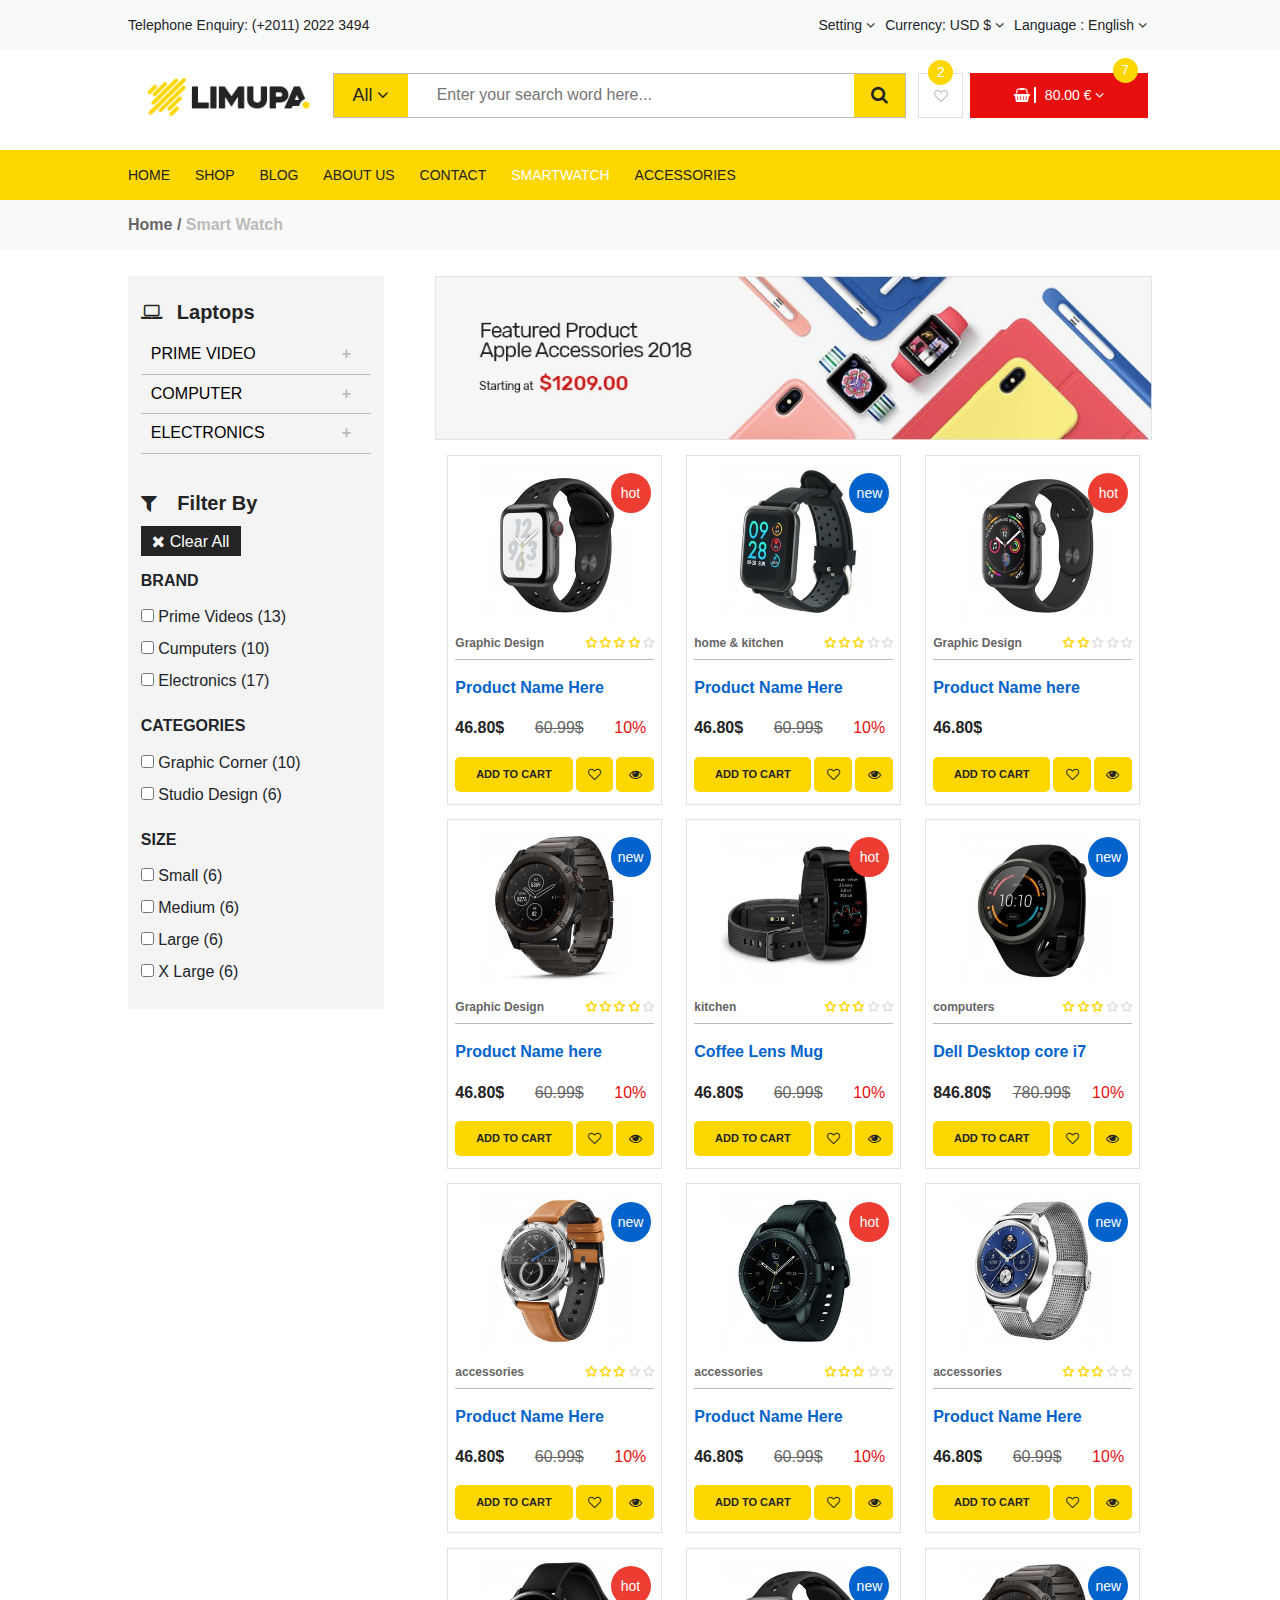
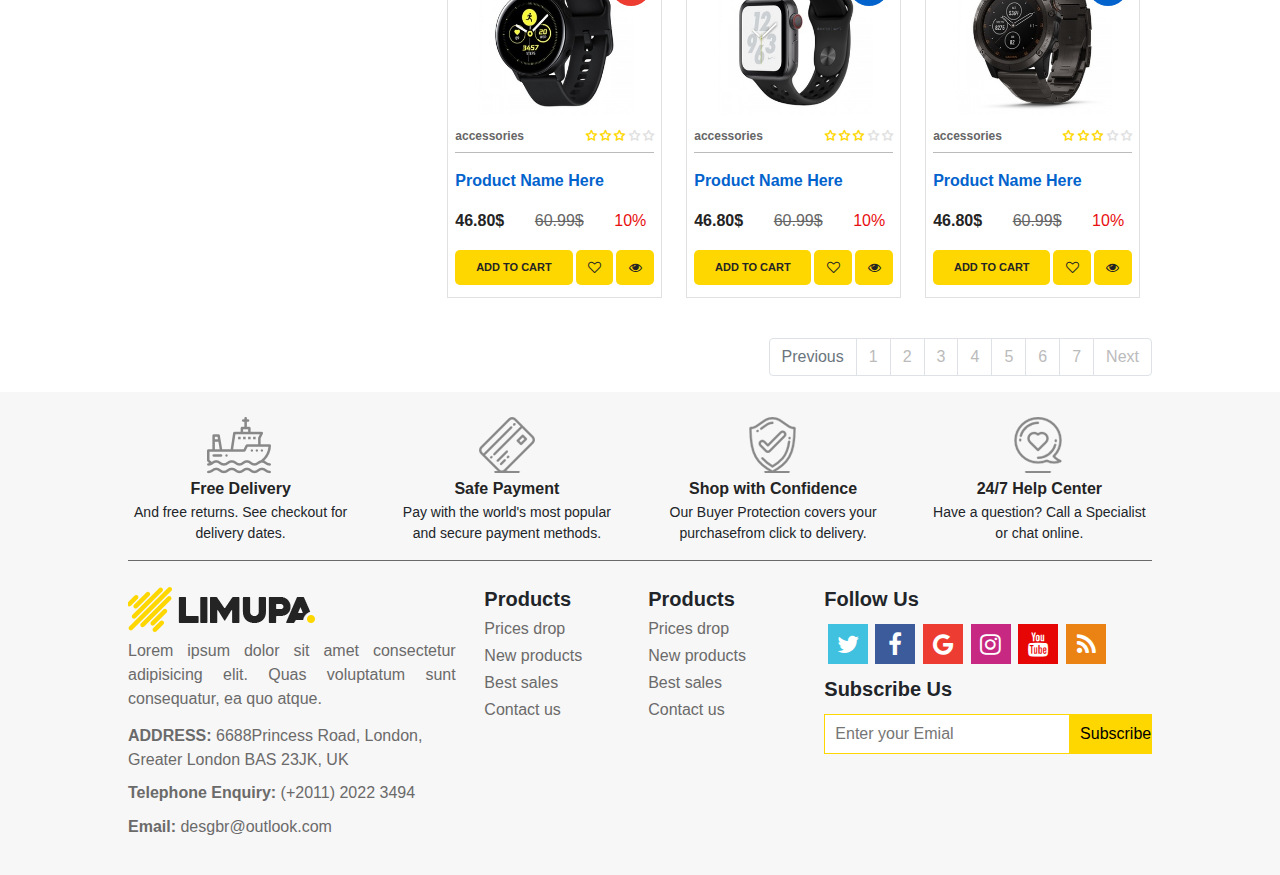
<file: pages/smartwatch.html>
<!DOCTYPE html>
<html lang="en">

<head>
    <meta charset="UTF-8">
    <meta name="viewport" content="width=device-width, initial-scale=1.0">
    <title>SmartWatch</title>
    <link rel="stylesheet" href="../boot/css/bootstrap.css">
    <link rel="shortcut icon" href="../images/favicon.png" type="image/x-icon">
    <link rel="stylesheet" href="../css/normalize.css">
    <link rel="stylesheet" href="../OwlCarousel/assets/owl.carousel.min.css">
    <link rel="stylesheet" href="../OwlCarousel/assets/owl.theme.default.min.css">
    <link rel="stylesheet" href="https://cdnjs.cloudflare.com/ajax/libs/font-awesome/4.7.0/css/font-awesome.min.css">
    <link rel="stylesheet" href="../css/style.css">
</head>

<body>
    <!--====================== start header ======================-->
    <header>
        <div class="wrapper">
            <div class="head-left">
                <span>Telephone Enquiry:</span>
                <a href="tel:+201120223494">(+2011) 2022 3494</a>
            </div>
            <div class="head-right">
                <div class="main1">
                    <span>setting
                        <i class="fa fa-angle-down"></i>
                    </span>
                    <div class="sub1">
                        <a href="#">Sign in</a>
                        <a href="#">My Account</a>
                        <a href="#">Checkout</a>
                    </div>
                </div>
                <div class="main2">
                    <span>currency:</span>
                    <a href="#">USD $
                        <i class="fa fa-angle-down"></i>
                    </a>
                    <div class="sub2">
                        <a href="#">EUR &euro;</a>
                        <a href="#" class="active">USD &dollar;</a>
                        <a href="#">POUND &#163;</a>
                    </div>
                </div>
                <div class="main3">
                    <span>Language :</span>
                    <a href="#">English
                        <i class="fa fa-angle-down"></i>
                    </a>
                    <div class="sub3">
                        <span class="active">
                            <a href="#">
                                <img src="../images/menu/flag-icon/1.jpg" alt="">
                                English</a>
                        </span>
                        <span>
                            <a href="#">
                                <img src="../images/menu/flag-icon/2.jpg" alt="">
                                France</a>
                        </span>
                        <span>
                            <a href="#">
                                <img src="../images/menu/flag-icon/2.jpg" alt="">
                                France</a>
                        </span>
                    </div>
                </div>
            </div>
        </div>
    </header>

    <!--====================== search box and logo ======================-->

    <div class="search-box">
        <div class="wrapper">
            <div class="image text-center">
                <a href="../index.html">
                    <img src="../images/menu/logo/1.jpg" alt="gabr logo">
                </a>
            </div>
            <div class="search">

                <form action="#">
                    <button class="search-menu">
                        All
                        <i class="fa fa-angle-down"></i>
                    </button>
                    <input type="search" name="search" id="search" placeholder="Enter your search word here...">
                    <button class="btn-search">
                        <i class="fa fa-search"></i>
                    </button>
                </form>


                <div class="wishlist">
                    <a href="wishlist.html" class="heart">
                        <i class="fa fa-heart-o"></i>
                        <div class="number num1">2</div>
                    </a>
                    <a href="#" class="basket">
                        <i class="fa fa-shopping-basket "></i>
                        <span>80.00 &euro;
                            <i class="fa fa-angle-down"></i>
                            <div class="number num2">7</div>
                        </span>
                    </a>

                </div> <!-- ./wishlist -->
            </div><!-- ./search -->
        </div>
    </div>

    <!--====================== search box and logo ======================-->

    <nav id="nav">
        <div class="wrapper">
            <i class="fa fa-bars" id="menubars"></i>
            <div class="nav-list">
                <i class="fa fa-close" id="close"></i>
                <a href="../index.html">Home</a>
                <a href="#">Shop</a>
                <a href="#">Blog</a>
                <a href="aboutus.html">About Us</a>
                <a href="contact.html">Contact</a>
                <a href="smartwatch.html"  class="active">SmartWatch</a>
                <a href="accessories.html">Accessories</a>
            </div>
        </div>
    </nav>

    <!--====================== path nav section ======================-->
    <div class="path">
        <div class="wrapper">
            <a href="../index.html">Home</a> /
            <span>Smart Watch</apan>
        </div>
    </div>
    <!--====================== shop page section ======================-->
    <div class="quick">
        <div class="quick-view">
            
        <i class="fa fa-close"></i>
        <div class="image">
            <div class="container">
                <div class="row">
                    <div class="col-md-12">
                        <div id="custCarousel" class="carousel slide" data-ride="carousel" align="center">
                            <!-- slides -->
                            <div class="carousel-inner">
                                <div class="carousel-item active"> <img src="../images/product/large-size/1.jpg" alt="Hills"> </div>
                                <div class="carousel-item"> <img src="../images/product/small-size/2.jpg" alt="Hills"> </div>
                                <div class="carousel-item"> <img src="../images/product/small-size/3.jpg" alt="Hills"> </div>
                                <div class="carousel-item"> <img src="../images/product/small-size/4.jpg" alt="Hills"> </div>
                                <div class="carousel-item"> <img src="../images/product/small-size/5.jpg" alt="Hills"> </div>
                            </div> <!-- Left right --> 
                            <a class="carousel-control-prev" href="#custCarousel" data-slide="prev"> <span class="carousel-control-prev-icon"></span> </a> <a class="carousel-control-next" href="#custCarousel" data-slide="next"> <span class="carousel-control-next-icon"></span> </a> <!-- Thumbnails -->
                            <ol class="carousel-indicators list-inline">
                                <li class="list-inline-item active"> <a id="carousel-selector-0" class="selected" data-slide-to="0" data-target="#custCarousel"> <img src="../images/product/small-size/1.jpg" class="img-fluid"> </a> </li>
                                <li class="list-inline-item"> <a id="carousel-selector-1" data-slide-to="1" data-target="#custCarousel"> <img src="../images/product/small-size/2.jpg" class="img-fluid"> </a> </li>
                                <li class="list-inline-item"> <a id="carousel-selector-2" data-slide-to="2" data-target="#custCarousel"> <img src="../images/product/small-size/3.jpg" class="img-fluid"> </a> </li>
                                <li class="list-inline-item"> <a id="carousel-selector-2" data-slide-to="3" data-target="#custCarousel"> <img src="../images/product/small-size/4.jpg" class="img-fluid"> </a> </li>
                            </ol>
                        </div>
                    </div>
                </div>
            </div>
        </div>
        <div class="quick-text">
            <h5>Product Name Here</h5>
            <span>Catagory Name Here</span>
            <div class="item-text">
                <div class="item-rate">
                    <a href="#">Graphic Design</a>
                    <span>
                        <i class="fa fa-star-o"></i>
                        <i class="fa fa-star-o"></i>
                        <i class="fa fa-star-o"></i>
                        <i class="fa fa-star-o"></i>
                        <i class="fa fa-star-o rate"></i>
                    </span>
                    <i class="fa fa-pencil" aria-hidden="true"></i>
                    <span>Write View</span>
                </div>
                <div class="price">$57.98</div>
                <div class="disc">
                    Lorem ipsum, dolor sit amet consectetur adipisicing elit. Suscipit labore blanditiis ipsam odit quidem sunt, vel excepturi optio inventore neque aliquam facere laborum amet ullam magnam animi accusantium itaque obcaecati libero a quisquam quas quasi nihil porro. At, consectetur accusamus! Deleniti corporis non iure necessitatibus veniam animi architecto maiores facere!
                </div>
                <div class="qty">
                    <h5>Quantity</h5>
                    <span class="qtty">
                        <input type="number" name="qty" id="qty" value="1" min="1" max="100">
                        <input type="button" value="Add To Cart">
                    </span>
                </div>
            </div>

        </div>
        </div>
    </div>


    <div class="shop-page">
        <div class="wrapper">
            <div class="shop-left">
                <div class="shop-option">
                    <h5><i class="fa fa-laptop"></i>Laptops</h5>
                    <button class="left-menu">Prime Video</button>
                    <div class="panel">
                        <a href="#">All Videos</a>
                        <a href="#">Blouses</a>
                        <a href="#">Evening Dresses</a>
                        <a href="#">Summer Dresses</a>
                        <a href="#">T-Rent or Buy</a>
                        <a href="#">Your Watchlist</a>
                        <a href="#">Watch Anywhere</a>
                        <a href="#">Getting Started</a>
                    </div>
                    <button class="left-menu">Computer</button>
                    <div class="panel">
                        <a href="#">TV & Video</a>
                        <a href="#">Audio & Theater</a>
                        <a href="#">Camera, Photo</a>
                        <a href="#">Cell Phones</a>
                        <a href="#">Headphones</a>
                        <a href="#">Video Games</a>
                        <a href="#">Wireless Speakers</a>
                    </div>
                    <button class="left-menu">Electronics</button>
                    <div class="panel">
                        <a href="#">Amazon Home</a>
                        <a href="#">Kitchen & Dining</a>
                        <a href="#">Bed & Bath</a>
                        <a href="#">Appliances</a>
                    </div>
                </div><!-- shop-option -->

                <div class="shop-option">
                    <h5><i class="fa fa-filter"></i> Filter By</h5>
                    <div class="clearall">
                        <button type="reset" formaction="clear">
                            <i class="fa fa-close"></i>
                            Clear All
                        </button>
                    </div>
                    <form action="" id="clear">
                        <h6>brand</h6>
                        <div>
                            <input type="checkbox" name="brand" id="1">
                            <label for="1">Prime Videos (13)</label>
                        </div>
                        <div>
                            <input type="checkbox" name="brand" id="2">
                            <label for="2">Cumputers (10)</label>
                        </div>
                        <div>
                            <input type="checkbox" name="brand" id="3">
                            <label for="3">Electronics (17)</label>
                        </div>
                    </form>
                    <form action="" id="clear">
                        <h6>CATEGORIES</h6>
                        <div>
                            <input type="checkbox" name="cat" id="4">
                            <label for="4">Graphic Corner (10)</label>
                        </div>
                        <div>
                            <input type="checkbox" name="cat" id="5">
                            <label for="5">Studio Design (6)</label>
                        </div>
                    </form>
                    <form action="" id="clear">
                        <h6>SIZE</h6>
                        <div>
                            <input type="checkbox" name="size" id="6">
                            <label for="6">Small (6)</label>
                        </div>
                        <div>
                            <input type="checkbox" name="size" id="7">
                            <label for="7">Medium (6)</label>
                        </div>
                        <div>
                            <input type="checkbox" name="size" id="8">
                            <label for="8">Large (6)</label>
                        </div>
                        <div>
                            <input type="checkbox" name="size" id="9">
                            <label for="9">X Large (6)</label>
                        </div>
                    </form>
                </div><!-- shop-option -->


            </div><!-- shop-left -->

            <div class="shop-right">
                <div class="shop-bnr">
                    <img src="../images/bg-banner/2.jpg" alt="">
                    <div class="bnr-border"></div>
                </div>
                <div class="products">
                        <div class="item1">
                            <div class="hot">hot</div>
                            <div class="item-image">
                                <img src="../images/product/watches/01.jpg" alt="">
                            </div>
                            <div class="item-text">
                                <div class="item-rate">
                                    <a href="#">Graphic Design</a>
                                    <span>
                                        <i class="fa fa-star-o"></i>
                                        <i class="fa fa-star-o"></i>
                                        <i class="fa fa-star-o"></i>
                                        <i class="fa fa-star-o"></i>
                                        <i class="fa fa-star-o rate"></i>
                                    </span>
                                </div>
                                <div class="item-title">
                                    <a href="#">Product Name Here</a>
                                </div>
                                <div class="item-price">
                                    <span class="main-price">46.80$</span>
                                    <span class="price-before">60.99$</span>
                                    <span class="discount">10%</span>
                                </div>
                                <div class="cart">
                                    <a href="#">Add to Cart</a>
                                    <i class="fa fa-heart-o"></i>
                                    <i class="fa fa-eye" id="view"></i>
                                </div>
                            </div>
                        </div>

                    <div class="item1">
                        <div class="new">new</div>
                        <div class="item-image">
                            <img src="../images/product/watches/02.jpg" alt="">
                        </div>
                        <div class="item-text">
                            <div class="item-rate">
                                <a href="#">home & kitchen</a>
                                <span>
                                    <i class="fa fa-star-o"></i>
                                    <i class="fa fa-star-o"></i>
                                    <i class="fa fa-star-o"></i>
                                    <i class="fa fa-star-o rate"></i>
                                    <i class="fa fa-star-o rate"></i>
                                </span>
                            </div>
                            <div class="item-title">
                                <a href="#">Product Name Here</a>
                            </div>
                            <div class="item-price">
                                <span class="main-price">46.80$</span>
                                <span class="price-before">60.99$</span>
                                <span class="discount">10%</span>
                            </div>
                            <div class="cart">
                                <a href="#">Add to Cart</a>
                                <i class="fa fa-heart-o"></i>
                                <i class="fa fa-eye" id="view"></i>
                            </div>
                        </div>
                    </div>

                    <div class="item1">
                        <div class="hot">hot</div>
                        <div class="item-image">
                            <img src="../images/product/watches/03.jpg" alt="">
                        </div>
                        <div class="item-text">
                            <div class="item-rate">
                                <a href="#">Graphic Design</a>
                                <span>
                                    <i class="fa fa-star-o"></i>
                                    <i class="fa fa-star-o"></i>
                                    <i class="fa fa-star-o rate"></i>
                                    <i class="fa fa-star-o rate"></i>
                                    <i class="fa fa-star-o rate"></i>
                                </span>
                            </div>
                            <div class="item-title">
                                <a href="#">Product Name here</a>
                            </div>
                            <div class="item-price">
                                <span class="main-price">46.80$</span>
                            </div>
                            <div class="cart">
                                <a href="#">Add to Cart</a>
                                <i class="fa fa-heart-o"></i>
                                <i class="fa fa-eye" id="view"></i>
                            </div>
                        </div>
                    </div>

                    <div class="item1">
                        <div class="new">new</div>
                        <div class="item-image">
                            <img src="../images/product/watches/04.jpg" alt="">
                        </div>
                        <div class="item-text">
                            <div class="item-rate">
                                <a href="#">Graphic Design</a>
                                <span>
                                    <i class="fa fa-star-o"></i>
                                    <i class="fa fa-star-o"></i>
                                    <i class="fa fa-star-o"></i>
                                    <i class="fa fa-star-o"></i>
                                    <i class="fa fa-star-o rate"></i>
                                </span>
                            </div>
                            <div class="item-title">
                                <a href="#">Product Name here</a>
                            </div>
                            <div class="item-price">
                                <span class="main-price">46.80$</span>
                                <span class="price-before">60.99$</span>
                                <span class="discount">10%</span>
                            </div>
                            <div class="cart">
                                <a href="#">Add to Cart</a>
                                <i class="fa fa-heart-o"></i>
                                <i class="fa fa-eye" id="view"></i>
                            </div>
                        </div>
                    </div>

                    <div class="item1">
                        <div class="hot">hot</div>
                        <div class="item-image">
                            <img src="../images/product/watches/05.jpg" alt="">
                        </div>
                        <div class="item-text">
                            <div class="item-rate">
                                <a href="#">kitchen</a>
                                <span>
                                    <i class="fa fa-star-o"></i>
                                    <i class="fa fa-star-o"></i>
                                    <i class="fa fa-star-o"></i>
                                    <i class="fa fa-star-o rate"></i>
                                    <i class="fa fa-star-o rate"></i>
                                </span>
                            </div>
                            <div class="item-title">
                                <a href="#">Coffee Lens Mug</a>
                            </div>
                            <div class="item-price">
                                <span class="main-price">46.80$</span>
                                <span class="price-before">60.99$</span>
                                <span class="discount">10%</span>
                            </div>
                            <div class="cart">
                                <a href="#">Add to Cart</a>
                                <i class="fa fa-heart-o"></i>
                                <i class="fa fa-eye" id="view"></i>
                            </div>
                        </div>
                    </div>

                    <div class="item1">
                        <div class="new">new</div>
                        <div class="item-image">
                            <img src="../images/product/watches/06.jpg" alt="">
                        </div>
                        <div class="item-text">
                            <div class="item-rate">
                                <a href="#">computers</a>
                                <span>
                                    <i class="fa fa-star-o"></i>
                                    <i class="fa fa-star-o"></i>
                                    <i class="fa fa-star-o"></i>
                                    <i class="fa fa-star-o rate"></i>
                                    <i class="fa fa-star-o rate"></i>
                                </span>
                            </div>
                            <div class="item-title">
                                <a href="#">Dell Desktop core i7</a>
                            </div>
                            <div class="item-price">
                                <span class="main-price">846.80$</span>
                                <span class="price-before">780.99$</span>
                                <span class="discount">10%</span>
                            </div>
                            <div class="cart">
                                <a href="#">Add to Cart</a>
                                <i class="fa fa-heart-o"></i>
                                <i class="fa fa-eye" id="view"></i>
                            </div>
                        </div>
                    </div>

                    <div class="item1">
                        <div class="new">new</div>
                        <div class="item-image">
                            <img src="../images/product/watches/07.jpg">
                        </div>
                        <div class="item-text">
                            <div class="item-rate">
                                <a href="#">accessories</a>
                                <span>
                                    <i class="fa fa-star-o"></i>
                                    <i class="fa fa-star-o"></i>
                                    <i class="fa fa-star-o"></i>
                                    <i class="fa fa-star-o rate"></i>
                                    <i class="fa fa-star-o rate"></i>
                                </span>
                            </div>
                            <div class="item-title">
                                <a href="#">Product Name Here</a>
                            </div>
                            <div class="item-price">
                                <span class="main-price">46.80$</span>
                                <span class="price-before">60.99$</span>
                                <span class="discount">10%</span>
                            </div>
                            <div class="cart">
                                <a href="#">Add to Cart</a>
                                <i class="fa fa-heart-o"></i>
                                <i class="fa fa-eye" id="view"></i>
                            </div>
                        </div>
                    </div>

                    <div class="item1">
                        <div class="hot">hot</div>
                        <div class="item-image">
                            <img src="../images/product/watches/08.jpg">
                        </div>
                        <div class="item-text">
                            <div class="item-rate">
                                <a href="#">accessories</a>
                                <span>
                                    <i class="fa fa-star-o"></i>
                                    <i class="fa fa-star-o"></i>
                                    <i class="fa fa-star-o"></i>
                                    <i class="fa fa-star-o rate"></i>
                                    <i class="fa fa-star-o rate"></i>
                                </span>
                            </div>
                            <div class="item-title">
                                <a href="#">Product Name Here</a>
                            </div>
                            <div class="item-price">
                                <span class="main-price">46.80$</span>
                                <span class="price-before">60.99$</span>
                                <span class="discount">10%</span>
                            </div>
                            <div class="cart">
                                <a href="#">Add to Cart</a>
                                <i class="fa fa-heart-o"></i>
                                <i class="fa fa-eye" id="view"></i>
                            </div>
                        </div>
                    </div>
                    <div class="item1">
                        <div class="new">new</div>
                        <div class="item-image">
                            <img src="../images/product/watches/09.jpg">
                        </div>
                        <div class="item-text">
                            <div class="item-rate">
                                <a href="#">accessories</a>
                                <span>
                                    <i class="fa fa-star-o"></i>
                                    <i class="fa fa-star-o"></i>
                                    <i class="fa fa-star-o"></i>
                                    <i class="fa fa-star-o rate"></i>
                                    <i class="fa fa-star-o rate"></i>
                                </span>
                            </div>
                            <div class="item-title">
                                <a href="#">Product Name Here</a>
                            </div>
                            <div class="item-price">
                                <span class="main-price">46.80$</span>
                                <span class="price-before">60.99$</span>
                                <span class="discount">10%</span>
                            </div>
                            <div class="cart">
                                <a href="#">Add to Cart</a>
                                <i class="fa fa-heart-o"></i>
                                <i class="fa fa-eye" id="view"></i>
                            </div>
                        </div>
                    </div>
                    <div class="item1">
                        <div class="hot">hot</div>
                        <div class="item-image">
                            <img src="../images/product/watches/10.jpg">
                        </div>
                        <div class="item-text">
                            <div class="item-rate">
                                <a href="#">accessories</a>
                                <span>
                                    <i class="fa fa-star-o"></i>
                                    <i class="fa fa-star-o"></i>
                                    <i class="fa fa-star-o"></i>
                                    <i class="fa fa-star-o rate"></i>
                                    <i class="fa fa-star-o rate"></i>
                                </span>
                            </div>
                            <div class="item-title">
                                <a href="#">Product Name Here</a>
                            </div>
                            <div class="item-price">
                                <span class="main-price">46.80$</span>
                                <span class="price-before">60.99$</span>
                                <span class="discount">10%</span>
                            </div>
                            <div class="cart">
                                <a href="#">Add to Cart</a>
                                <i class="fa fa-heart-o"></i>
                                <i class="fa fa-eye" id="view"></i>
                            </div>
                        </div>
                    </div>
                    <div class="item1">
                        <div class="new">new</div>
                        <div class="item-image">
                            <img src="../images/product/watches/01.jpg">
                        </div>
                        <div class="item-text">
                            <div class="item-rate">
                                <a href="#">accessories</a>
                                <span>
                                    <i class="fa fa-star-o"></i>
                                    <i class="fa fa-star-o"></i>
                                    <i class="fa fa-star-o"></i>
                                    <i class="fa fa-star-o rate"></i>
                                    <i class="fa fa-star-o rate"></i>
                                </span>
                            </div>
                            <div class="item-title">
                                <a href="#">Product Name Here</a>
                            </div>
                            <div class="item-price">
                                <span class="main-price">46.80$</span>
                                <span class="price-before">60.99$</span>
                                <span class="discount">10%</span>
                            </div>
                            <div class="cart">
                                <a href="#">Add to Cart</a>
                                <i class="fa fa-heart-o"></i>
                                <i class="fa fa-eye" id="view"></i>
                            </div>
                        </div>
                    </div>
                    <div class="item1">
                        <div class="new">new</div>
                        <div class="item-image">
                            <img src="../images/product/watches/04.jpg">
                        </div>
                        <div class="item-text">
                            <div class="item-rate">
                                <a href="#">accessories</a>
                                <span>
                                    <i class="fa fa-star-o"></i>
                                    <i class="fa fa-star-o"></i>
                                    <i class="fa fa-star-o"></i>
                                    <i class="fa fa-star-o rate"></i>
                                    <i class="fa fa-star-o rate"></i>
                                </span>
                            </div>
                            <div class="item-title">
                                <a href="#">Product Name Here</a>
                            </div>
                            <div class="item-price">
                                <span class="main-price">46.80$</span>
                                <span class="price-before">60.99$</span>
                                <span class="discount">10%</span>
                            </div>
                            <div class="cart">
                                <a href="#">Add to Cart</a>
                                <i class="fa fa-heart-o"></i>
                                <i class="fa fa-eye" id="view"></i>
                            </div>
                        </div>
                    </div>
                </div>
            </div><!-- shop-right -->
        </div> <!-- wrapper -->
    </div> <!-- shop-page -->

    <div class="wrapper">
        <div aria-label="Page navigation example pg-numbers">
            <ul class="pagination justify-content-end">
              <li class="page-item disabled">
                <a class="page-link" href="#" tabindex="-1" aria-disabled="true">Previous</a>
              </li>
              <li class="page-item shop-li"><a class="page-link shop-a" href="#">1</a></li>
              <li class="page-item shop-li"><a class="page-link shop-a" href="#">2</a></li>
              <li class="page-item shop-li"><a class="page-link shop-a" href="#">3</a></li>
              <li class="page-item shop-li"><a class="page-link shop-a" href="#">4</a></li>
              <li class="page-item shop-li"><a class="page-link shop-a" href="#">5</a></li>
              <li class="page-item shop-li"><a class="page-link shop-a" href="#">6</a></li>
              <li class="page-item shop-li"><a class="page-link shop-a" href="#">7</a></li>
              <li class="page-item shop-li">
                <a class="page-link shop-a" href="#">Next</a>
              </li>
            </ul>
        </div>
    </div>

    <!--====================== features section ======================-->
    <div class="features">
        <div class="wrapper">
            <div>
                <img src="../images/shipping-icon/1.png">
                <h5>Free Delivery</h5>
                <p>And free returns. See checkout for delivery dates.</p>
            </div>
            <div>
                <img src="../images/shipping-icon/2.png">
                <h5>Safe Payment</h5>
                <p>Pay with the world's most popular and secure payment methods.</p>
            </div>
            <div>
                <img src="../images/shipping-icon/3.png">
                <h5>Shop with Confidence</h5>
                <p>Our Buyer Protection covers your purchasefrom click to delivery.</p>
            </div>
            <div>
                <img src="../images/shipping-icon/4.png">
                <h5>24/7 Help Center</h5>
                <p>Have a question? Call a Specialist or chat online.</p>
            </div>
        </div>
    </div>
    <!--======================  footer section ======================-->
    <footer>
        <div class="wrapper">
            <div class="footer-left">
                <div class="image">
                    <img src="../images/menu/logo/1.jpg">
                </div>
                <div>
                    <p>Lorem ipsum dolor sit amet consectetur adipisicing elit. Quas voluptatum sunt consequatur, ea quo
                        atque.</p>
                </div>
                <div>
                    <span><strong>ADDRESS: </strong> 6688Princess Road, London, Greater London BAS 23JK, UK</span>
                    <span><strong>Telephone Enquiry: </strong>
                        <a href="tel:+201120223494">(+2011) 2022 3494</a></span>
                    <span><strong>Email: </strong>
                        <a href="mailto:desgbr@outlook.com">desgbr@outlook.com</a></span>
                </div>
            </div>
            <div class="footer-mid">
                <div class="left">
                    <h5>Products</h5>
                    <a href="#">Prices drop</a>
                    <a href="#">New products</a>
                    <a href="#">Best sales</a>
                    <a href="#">Contact us</a>
                </div>
                <div class="right">
                    <h5>Products</h5>
                    <a href="#">Prices drop</a>
                    <a href="#">New products</a>
                    <a href="#">Best sales</a>
                    <a href="#">Contact us</a>
                </div>
            </div>
            <div class="footer-right">
                <h5>Follow Us</h5>
                <div class="social">
                    <a href="#">
                        <i class="fa fa-twitter"></i>
                    </a>
                    <a href="#">
                        <i class="fa fa-facebook"></i>
                    </a>
                    <a href="#">
                        <i class="fa fa-google"></i>
                    </a>
                    <a href="#">
                        <i class="fa fa-instagram"></i>
                    </a>
                    <a href="#">
                        <i class="fa fa-youtube"></i>
                    </a>
                    <a href="#">
                        <i class="fa fa-rss"></i>
                    </a>
                </div>

                <form action="">
                    <h5>Subscribe Us</h5>
                    <input type="email" name="mail" id="mail" placeholder="Enter your Emial">
                    <input type="button" value="Subscribe">
                </form>
            </div>
        </div>
    </footer>
    <!--====================== background banner section ======================-->
    <!--====================== background banner section ======================-->

    <script src="../js/jquery-3.5.1.js"></script>
    <script src="../boot/js/bootstrap.min.js"></script>
    <script src="../OwlCarousel/owl.carousel.min.js"></script>
    <script src="../js/jquery.countTo.js"></script>
    <script src="../js/script.js"></script>
</body>

</html>
</file>
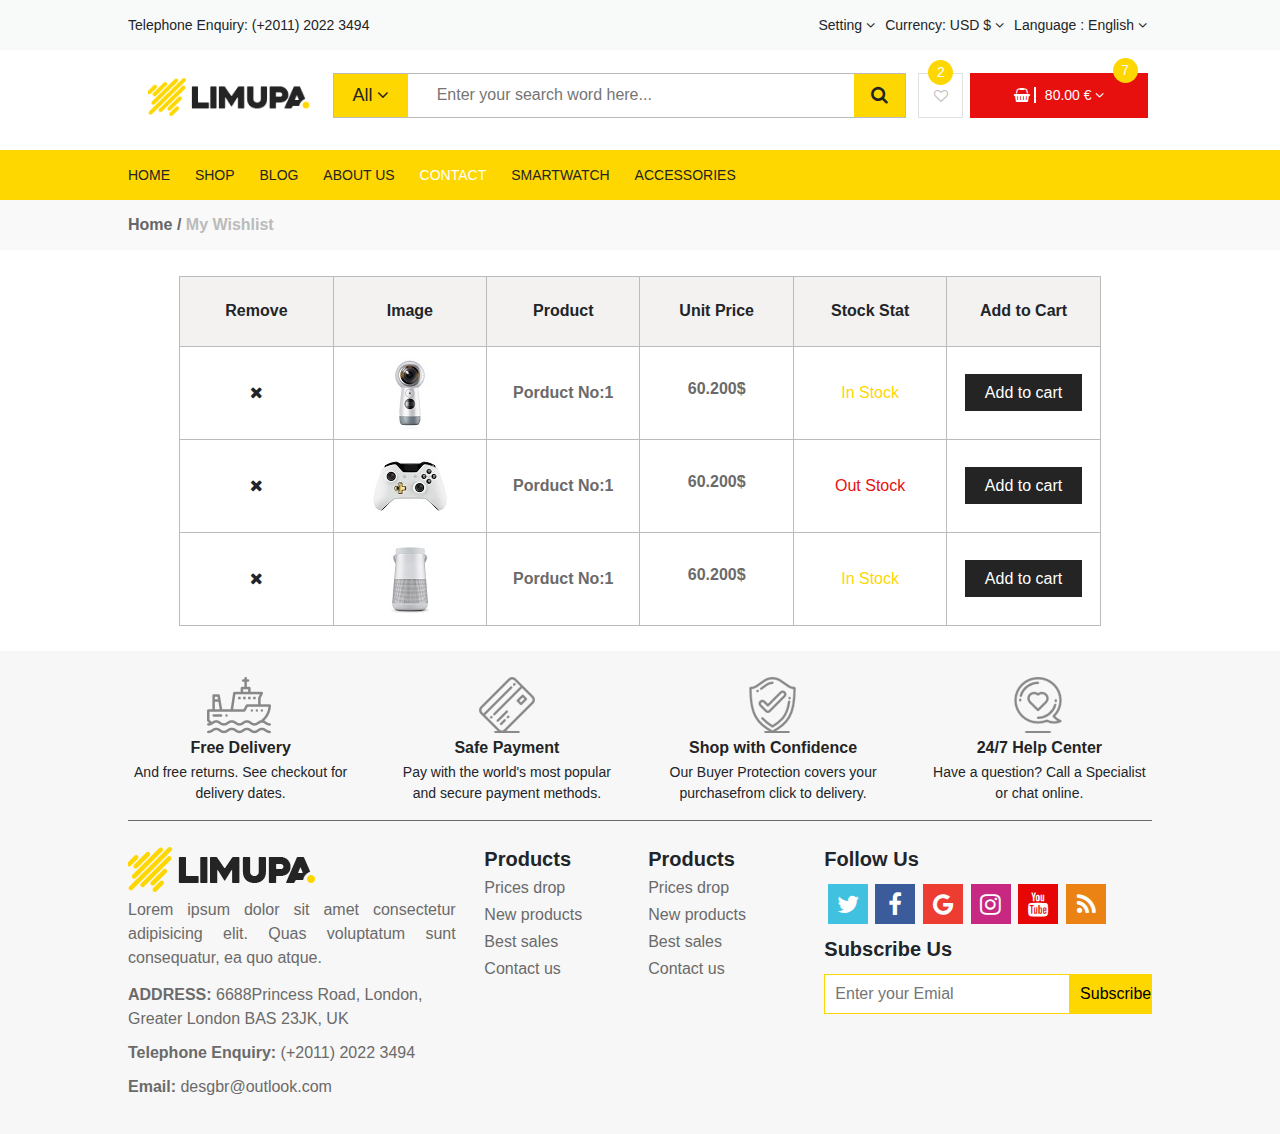
<file: pages/wishlist.html>
<!DOCTYPE html>
<html lang="en">

<head>
    <meta charset="UTF-8">
    <meta name="viewport" content="width=device-width, initial-scale=1.0">
    <title>Wishlist</title>
    <link rel="stylesheet" href="../boot/css/bootstrap.css">
    <link rel="shortcut icon" href="../images/favicon.png" type="image/x-icon">
    <link rel="stylesheet" href="../css/normalize.css">
    <link rel="stylesheet" href="../OwlCarousel/assets/owl.carousel.min.css">
    <link rel="stylesheet" href="../OwlCarousel/assets/owl.theme.default.min.css">
    <link rel="stylesheet" href="https://cdnjs.cloudflare.com/ajax/libs/font-awesome/4.7.0/css/font-awesome.min.css">
    <link rel="stylesheet" href="../css/style.css">
</head>

<body>
    <!--====================== start header ======================-->
    <header>
        <div class="wrapper">
            <div class="head-left">
                <span>Telephone Enquiry:</span>
                <a href="tel:+201120223494">(+2011) 2022 3494</a>
            </div>
            <div class="head-right">
                <div class="main1">
                    <span>setting
                        <i class="fa fa-angle-down"></i>
                    </span>
                    <div class="sub1">
                        <a href="#">Sign in</a>
                        <a href="#">My Account</a>
                        <a href="#">Checkout</a>
                    </div>
                </div>
                <div class="main2">
                    <span>currency:</span>
                    <a href="#">USD $
                        <i class="fa fa-angle-down"></i>
                    </a>
                    <div class="sub2">
                        <a href="#">EUR &euro;</a>
                        <a href="#" class="active">USD &dollar;</a>
                        <a href="#">POUND &#163;</a>
                    </div>
                </div>
                <div class="main3">
                    <span>Language :</span>
                    <a href="#">English
                        <i class="fa fa-angle-down"></i>
                    </a>
                    <div class="sub3">
                        <span class="active">
                            <a href="#">
                                <img src="../images/menu/flag-icon/1.jpg" alt="">
                                English</a>
                        </span>
                        <span>
                            <a href="#">
                                <img src="../images/menu/flag-icon/2.jpg" alt="">
                                France</a>
                        </span>
                        <span>
                            <a href="#">
                                <img src="../images/menu/flag-icon/2.jpg" alt="">
                                France</a>
                        </span>
                    </div>
                </div>
            </div>
        </div>
    </header>

    <!--====================== search box and logo ======================-->

    <div class="search-box">
        <div class="wrapper">
            <div class="image text-center">
                <a href="../index.html">
                    <img src="../images/menu/logo/1.jpg" alt="gabr logo">
                </a>
            </div>
            <div class="search">

                <form action="#">
                    <button class="search-menu">
                        All
                        <i class="fa fa-angle-down"></i>
                    </button>
                    <input type="search" name="search" id="search" placeholder="Enter your search word here...">
                    <button class="btn-search">
                        <i class="fa fa-search"></i>
                    </button>
                </form>

               
                <div class="wishlist">
                    <a href="wishlist.html" class="heart">
                        <i class="fa fa-heart-o"></i>
                        <div class="number num1">2</div>
                    </a>
                    <a href="#" class="basket">
                        <i class="fa fa-shopping-basket "></i>
                        <span>80.00 &euro;
                            <i class="fa fa-angle-down"></i>
                            <div class="number num2">7</div>
                        </span>
                    </a>
                    
                </div> <!-- ./wishlist -->
            </div><!-- ./search -->
        </div>
    </div>

    <!--====================== search box and logo ======================-->

    <nav id="nav">
        <div class="wrapper">
            <i class="fa fa-bars"id="menubars"></i>
            <div class="nav-list">
                <i class="fa fa-close" id="close"></i>
                <a href="../index.html">Home</a>
                <a href="shop.html">Shop</a>
                <a href="#">Blog</a>
                <a href="aboutus.html">About Us</a>
                <a href="contact.html" class="active">Contact</a>
                <a href="smartwatch.html">SmartWatch</a>
                <a href="#">Accessories</a>
            </div>
        </div>
    </nav>
     
    <!--====================== path nav section ======================-->
    <div class="path">
        <div class="wrapper">
            <a href="../index.html">Home</a> /
            <span>My Wishlist</apan>
        </div>
    </div>
    <!--====================== map section ======================-->
    <div class="wishlist-page">
        <div class="wrapper">
            <table>
                <tr>
                    <th>Remove</th>
                    <th>Image</th>
                    <th>Product</th>
                    <th>Unit Price</th>
                    <th>Stock Stat</th>
                    <th>Add to Cart</th>
                </tr>
                <tr>
                    <td>
                        <i class="fa fa-close" id="close"></i>
                    </td>
                    <td>
                        <img src="../images/wishlist-thumb/1.jpg" alt="">
                    </td>
                    <td>
                        <a href="#" class="td-item">Porduct No:1</a>
                    </td>
                    <td>
                        <h5>60.200&dollar;</h5>
                    </td>
                    <td>
                        <span>In Stock</span>
                    </td>
                    <td>
                        <a href="#" class="td-cart">Add to cart</a>
                    </td>
                </tr>
                <tr>
                    <td>
                        <i class="fa fa-close" id="close"></i>
                    </td>
                    <td>
                        <img src="../images/wishlist-thumb/2.jpg" alt="">
                    </td>
                    <td>
                        <a href="#" class="td-item">Porduct No:1</a>
                    </td>
                    <td>
                        <h5>60.200&dollar;</h5>
                    </td>
                    <td>
                        <span class="td-out">Out Stock</span>
                    </td>
                    <td>
                        <a href="#" class="td-cart">Add to cart</a>
                    </td>
                </tr>
                <tr>
                    <td>
                        <i class="fa fa-close" id="close"></i>
                    </td>
                    <td>
                        <img src="../images/wishlist-thumb/3.jpg" alt="">
                    </td>
                    <td>
                        <a href="#" class="td-item">Porduct No:1</a>
                    </td>
                    <td>
                        <h5>60.200&dollar;</h5>
                    </td>
                    <td>
                        <span>In Stock</span>
                    </td>
                    <td>
                        <a href="# class=" class="td-cart">Add to cart</a>
                    </td>
                </tr>
            </table>
        </div> <!-- wrapper -->        
    </div> <!-- contact -->


    <!--====================== features section ======================-->
     <div class="features">
        <div class="wrapper">
            <div>
                <img src="../images/shipping-icon/1.png">
                <h5>Free Delivery</h5>
                <p>And free returns. See checkout for delivery dates.</p>
            </div>
            <div>
                <img src="../images/shipping-icon/2.png">
                <h5>Safe Payment</h5>
                <p>Pay with the world's most popular and secure payment methods.</p>
            </div>
            <div>
                <img src="../images/shipping-icon/3.png">
                <h5>Shop with Confidence</h5>
                <p>Our Buyer Protection covers your purchasefrom click to delivery.</p>
            </div>
            <div>
                <img src="../images/shipping-icon/4.png">
                <h5>24/7 Help Center</h5>
                <p>Have a question? Call a Specialist or chat online.</p>
            </div>
        </div>
    </div>
    <!--======================  footer section ======================-->
    <footer>
        <div class="wrapper">
            <div class="footer-left">
                <div class="image">
                    <img src="../images/menu/logo/1.jpg">
                </div>
                <div>
                    <p>Lorem ipsum dolor sit amet consectetur adipisicing elit. Quas voluptatum sunt consequatur, ea quo atque.</p>
                </div>
                <div>
                    <span><strong>ADDRESS: </strong> 6688Princess Road, London, Greater London BAS 23JK, UK</span>
                    <span><strong>Telephone Enquiry: </strong>
                    <a href="tel:+201120223494">(+2011) 2022 3494</a></span>
                    <span><strong>Email: </strong>
                    <a href="mailto:desgbr@outlook.com">desgbr@outlook.com</a></span>
                </div>
            </div>
            <div class="footer-mid">
                <div class="left">
                    <h5>Products</h5>
                    <a href="#">Prices drop</a>
                    <a href="#">New products</a>
                    <a href="#">Best sales</a>
                    <a href="#">Contact us</a>
                </div>
                <div class="right">
                    <h5>Products</h5>
                    <a href="#">Prices drop</a>
                    <a href="#">New products</a>
                    <a href="#">Best sales</a>
                    <a href="#">Contact us</a>
                </div>
            </div>
            <div class="footer-right">
                <h5>Follow Us</h5>
                <div class="social">
                    <a href="#">
                        <i class="fa fa-twitter"></i>
                    </a>
                    <a href="#">
                        <i class="fa fa-facebook"></i>
                    </a>
                    <a href="#">
                        <i class="fa fa-google"></i>
                    </a>
                    <a href="#">
                        <i class="fa fa-instagram"></i>
                    </a>
                    <a href="#">
                        <i class="fa fa-youtube"></i>
                    </a>
                    <a href="#">
                        <i class="fa fa-rss"></i>
                    </a>
                </div>

                <form action="">
                    <h5>Subscribe Us</h5>
                    <input type="email" name="mail" id="mail" placeholder="Enter your Emial">
                    <input type="button" value="Subscribe">
                </form>
            </div>
        </div>
    </footer>
    <!--====================== background banner section ======================-->
    <!--====================== background banner section ======================-->

    <script src="../js/jquery-3.5.1.js"></script>
    <script src="../boot/js/bootstrap.min.js"></script>
    <script src="../OwlCarousel/owl.carousel.min.js"></script>
    <script src="../js/script.js"></script>
</body>

</html>
</file>
<file: css/style.css>
.ahmed{
    color: #E1E1E1; /* gray */
    color: #BBBBBB; /* dark gray */
    color: #FED700; /* yello */
    color: #0363CD; /* blue */
    color: #E80F0F; /* red */
    color: #242424; /* black */

}
:root{
    --br: 1px solid red
}

/* 
    ==========================
          global style
    ==========================
*/

*{
    box-sizing: border-box;
    font-family: sans-serif;
    scroll-behavior: smooth;
}

body{
    margin: 0 auto;
    position: relative;
}
.wrapper{
    width: 80%;
    margin: 0 auto;
}

a:hover{
    text-decoration: none;
}
.bnr-border{
    position: absolute;
    border: 2px solid #FFF;
    top: 50%;
    right: 50%;
    transform: translate(50%,-50%);
    width: 90%;
    height: 90%;
    display: none;
    transition: display 0.5s ease-in-out,
                border 0.5s ease-in-out
}

.new{
    position: absolute;
    top: 5%;
    right: 5%;
    width: 40px;
    height: 40px;
    line-height: 40px;
    text-align: center;
    font-size: 14px;
    background-color: #0363CD;
    color: #FFF;
    border-radius: 50%;
}
.hot{
    position: absolute;
    top: 5%;
    right: 5%;
    width: 40px;
    height: 40px;
    line-height: 40px;
    text-align: center;
    font-size: 14px;
    background-color: #ED3C32;
    color: #FFF;
    border-radius: 50%;
}

.active{
    color: #FFF;
}
/* 
    ==========================
          header style
    ==========================
*/
header{
    background: #F8F9F9;
    height: 50px;
    line-height: 50px;
}
header .wrapper{
    display: flex;
    flex-flow: row wrap;
    justify-content: space-between;
}
.head-left,
.head-right{
    font-size: 14px;
    text-transform: capitalize;
    width:50%
}
.head-left a{
    color: #242424;
}
.head-right{
    display: flex;
    width: 50%;
    flex-flow: row wrap;
    justify-content: flex-end;
}
.head-right > div{
    padding:0 1%;
    cursor: pointer;
    position: relative;
}
.head-right > div a{
    color: #242424;
}
.head-right a:hover:not(.active){
    color: #FED700;
}

.sub1, .sub2, .sub3{
    border: 1px solid #E1E1E1;
    border-top:5px solid #FED700;
    background-color: #FFF;
    text-align: center;
    width: 130px;
    line-height: 1.7;
    height: 100px;
    position: absolute;
    padding: 5px;
    display: none;
    z-index: 4;

}
.sub1 a, .sub2 a, .sub3 span{
    display: block;
}
.active{
background-color: #FED700;}

@media(max-width:922px){
    .head-left{
    font-size: 12px;
    width:35%
    }
    .head-right{
    font-size: 12px;
    width:65%
    }
}
@media(max-width:650px){
    header{
        height: auto;
        line-height: 25px;
    }
    header .wrapper{
        flex-flow: column wrap;
        text-align: center;

    }
    .head-left{
    font-size: 12px;
    width:100%
    }
    .head-right{
    font-size: 12px;
    width:100%;
    justify-content: center;
    }
}


/* 
    ==========================
         search box style
    ==========================
*/
.search-box{
    height: 100px;
}
.search-box .wrapper{
    display: flex;
    flex-flow: row wrap;
    justify-content: space-around;
}

.search-box .image{
    width: 20%;
    height: 100px;
    padding-top: 27.5px;
}
.search-box .image img{
    width: 80%;
    
}

.search-box .search{
    display:flex;
    flex-flow: row wrap;
    justify-content: center;
    width: 80%;
}
.search-box form {
    display:flex;
    flex-flow: row wrap;
    justify-content: center;
    height: 45px;
    width: 70%;
    margin-top: 22.5px;
    border: 1px solid #BBBBBB;
}
.search-box form button{
    border-radius:unset;
    height: 100%;
    border: none;
    outline: none;
    background-color: #FED700;
    font-size: 18px;
    color: #242424;
    padding: 0;
    transition: background-color 0.5s ease-in-out;
}

.search-box form .search-menu{
    width: 13%;
}
.search-box form .btn-search{
    width: 9%;
}
.search-box form button:focus,
.search-box form input:focus{
    outline: none;
    border: none;
}
.search-box form button:hover{   
    background-color: #242424;
    color: #FED700;
}
.search-box form input{
    width: 78%;
    outline: none;
    border: none;
    padding: 0 5%;
}


.search-box .wishlist{
    width: 30%;
    height: 45px;
    margin-top: 22.5px;
    line-height: 45px;
    display: flex;
    flex-flow: row wrap;
    justify-content: space-around;
    padding-left: 1%;
    font-size: 14px;
    position: relative;
}

.search-box .wishlist .heart{
    border: 1px solid #E1E1E1;
    color: #BBBBBB;
    height: 45px;
    display: inline-block;
    width: 45px;
    text-align: center;
    font-size: 14px;
}

.search-box .wishlist a{
    position: relative;
}

.search-box .wishlist a .number{
    position: absolute;
    width: 25px;
    height: 25px;
    line-height: 25px;
    border-radius: 50%;
    background-color: #FED700;
    color: #FFF;
    text-align: center;
}
.search-box .wishlist a .num1{
    top: -32%;
    left: 22%;
}
.search-box .wishlist a .num2{
    top: -32%;
    left: 80%;
}

.search-box .wishlist .heart:hover{
    border: 1px solid #FED700;
    color: #FED700;
}
.search-box .wishlist .basket{
    background-color: #E80F0F;
    color: #FFF;
    height: 45px;
    display: inline-block;
    width: 75%;
    text-align: center;
    font-size: 14px;
}

.search-box .wishlist .basket span{
    border-left: 2px solid #FFF;
    padding-left: 5%;    
}



@media(max-width:1023px){
    .search-box{
        margin-bottom: 22.5px;
    }
    .search-box .wrapper{
        width: 100%;
    }
}
@media(max-width:992px){
    .search-box .wrapper{
        display: flex;
        flex-flow: column wrap;
        justify-content: center;
        align-items: center;
    }
    .search-box{
        height: auto;
    }
    .search-box .image {
        width: 20%;
        height: auto;
        padding-top: 27.5px;
    }
    .search-box .search {
        width: 95%;
    }
}
@media(max-width:767px){
    .search-box .image {
        width: 70%;
    }
    .search{
        width: 80%;
    }
    .search-box form{
        justify-content: space-between;
    }
    .search-box form .search-menu{
        width: 20%;
    }
    .search-box form input {
        width: 65%;
    }
    .search-box form .btn-search {
        width: 15%;
    }
    .search-box .wishlist{
        width: 50%;
    }
}

@media(max-width:424px){
    .search-box .search{
        width: 100%;
    }
    .search-box .search form{
        width: 90%;
    }
    .search-box .search .wishlist{
        width: 60%;
    }
}

/* 
    ==========================
            nav  style
    ==========================
*/

nav{
    height: 50px;
    line-height: 50px;
    background-color: #FED700;
    position: relative;
    transition: position 0.5s ease-in-out;
}
.sticky {
    position: fixed;
    top: 0;
    width: 100%;
    z-index: 3;
    background-color: rgb(254, 215, 0,.8);

  }
nav a{
    color: #242424;
    text-transform: uppercase;
    padding-right: 2%;
    font-size:14px ;
    transition: color 0.5s ease-in-out;
}
nav a:hover{
    color: #FFF;
}
nav i.fa {
    display: none;
    line-height: 50px;
    font-size: 24px;
}

@media(max-width:1024px){
    nav a{
        font-size: 14px;
    }
}
@media(max-width: 767px){
    nav .nav-list{
        display: none;
    }
    nav i.fa{
        display: block;
    }
    .nav-list{
        position: fixed;
        top: 0%;
        right: 0%;
        background-color: #FFF;
        box-shadow: 0 1px 5px #242424;
        width: 60%;
        height: 100%;
        z-index: 2;
        padding: 10px;
    }
    .nav-list i{
        top: 5%;
        right: 5%;
        cursor: pointer;
    }
    .nav-list i:hover{
        color: #FED700;
    }
    .nav-list a{
        display: block;
        line-height: 20px;
        padding: 10px;
    }
    .nav-list a:hover{
        color: #FFF;
        background-color: #FED700;
    }
}

/* 
    ==========================
          slider style
    ==========================
*/

.slider-section{
    margin: 2% auto ;
}
.slider-section .wrapper{
    display: flex;
    flex-flow: row wrap;
    justify-content: space-between;
}

.slider-section .main-slider{
    width: 65%;
}
.slider-section .bnr-right{
    width: 33%;
    display: flex;
    flex-flow: column wrap;
    justify-content: space-between;
}
.slider-section .bnr-right .bnr-r{
    width: 100%;
    height: 49%;
    text-align: center;
    position: relative;
}
.slider-section .bnr-right .bnr-r img{
    width: 100%;
    height: 100%;
    object-fit: cover;
}



.slider-section .bnr-right .bnr-r:hover .bnr-border{
    display: block;
}
.slider-section .main-slider .slider-slide{
    position: relative;
}
.slider-section .slider-text{
    position: absolute;
    top: 15%;
    left: 8%;
    width: 45%;
    height: 70%;
    display: flex;
    flex-flow: column wrap;
    justify-content: space-around;
}
.slider-section .slider-text h5{
    color: #242424;
}
.slider-section .slider-text h5 span{
    color: #E80F0F;
    font-weight: bold;
}
.slider-section .slider-text h3{
    color: #242424;
    font-size: 24px;

}
.slider-section .slider-text h2{
    color: #242424;
    font-weight: bold;
}
.slider-section .slider-text h3 span{
    color: #E80F0F;
    font-size: 30px;
    font-weight: bold;
}
.slider-section .slider-text a{
    color: #242424;
    background-color: #FED700;
    padding: 15px 0;
    text-align: center;
    width: 170px;
    font-weight: bold;
    text-transform: uppercase;
    transition: background-color 0.5s ease-in-out,
                color 0.5s ease-in-out;
}
.slider-section .slider-text a:hover{
    color: #FFF;
    background-color: #242424;
}

@media(max-width:1200px){
    .slider-section .slider-text{
        width: 50%;
        left: 5%;
    }
    .slider-section .slider-text h5{
        font-size: 14px;
    }
    .slider-section .slider-text h3{
        font-size: 16px;
    
    }
    .slider-section .slider-text h3 span{
        font-size: 18px;
    }
    .slider-section .slider-text a{
        padding: 10px 0;
        width: 130px;
        font-size: 14px;
    }
}
@media(max-width:1023px){
    .slider-section .slider-text{
        width: 50%;
        left: 5%;
    }
    .slider-section .slider-text h5{
        font-size: 12px;
    }
    .slider-section .slider-text h3{
        font-size: 14px;
    }
    .slider-section .slider-text h2{
        font-size: 24px;
    }
    .slider-section .slider-text h3 span{
        font-size: 16px;
    }
    .slider-section .slider-text a{
        padding: 10px 0;
        width: 120px;
        font-size: 12px;
    }
}
@media(max-width:767px){
    .slider-section .slider-text{
        width: 50%;
        left: 5%;
    }
    .slider-section .wrapper{
        width: 100%;
    }
    .slider-section .wrapper{
        display: flex;
        flex-flow: column wrap;
        justify-content: space-between;
    }
    
    .slider-section .main-slider{
        width: 100%;
        margin-bottom: 2%;
    }
    .slider-section .slider-text{
        height: 50%;
        top: 25%;
    }
    .slider-section .bnr-right{
        width: 100%;
        display: flex;
        flex-flow: row wrap;
        justify-content: space-between;
    }
    .slider-section .bnr-right .bnr-r{
        width: 49%;
    }
    .slider-section .slider-text h5{
        font-size: 14px;
    }
    .slider-section .slider-text h3{
        font-size: 16px;
    }
    .slider-section .slider-text h2{
        font-size: 28px;
    }
    .slider-section .slider-text h3 span{
        font-size: 18px;
    }
    .slider-section .slider-text a{
        padding: 10px 0;
        width: 120px;
        font-size: 12px;
    }
   
}
@media(max-width:600px){
    .slider-section .slider-text{
        width: 50%;
        left: 5%;
    }
    .slider-section .wrapper{
        width: 100%;
    }
    .slider-section .wrapper{
        display: flex;
        flex-flow: column wrap;
        justify-content: space-between;
    }
    
    .slider-section .main-slider{
        width: 100%;
        margin-bottom: 2%;
    }
    .slider-section .slider-text{
        height: 80%;
        top: 10%;
    }
    
    .slider-section .slider-text h5{
        font-size: 12px;
    }
    .slider-section .slider-text h3{
        font-size: 14px;
    
    }
    .slider-section .slider-text h2{
        font-size: 18px;
    }
    .slider-section .slider-text h3 span{
        font-size: 14px;
    }
    .slider-section .slider-text a{
        padding: 10px 0;
        width: 100px;
        font-size: 10px;
    }
}

/* 
    ==========================
        qucik view  style
    ==========================
*/
.quick{
    display: none;
    position: fixed;
    z-index: 10;
    top: 15%;
    left: 20%;
    width: 60%;
    height: 70%;
    overflow-y: scroll;
    background-color: #FFF;
    border: 1px solid #FED700;
    padding: 3% 0;
    box-shadow: 2px 0 5px #666;

}
.quick-view{
   
    display: flex;
    flex-flow: row wrap;
    justify-content: space-around;
    }
.quick-view .fa-close{
    font-size: 24px;
    color: #242424;
    position: absolute;
    top: 5%;
    right: 5%;
    cursor: pointer;
    z-index: 10;
}
.quick-view .fa-close:hover{
    color: #FED700;
}
.quick-view .image{
    width: 30%;
}

.container {
    margin-top: 10px;
    margin-bottom: 50px
}

.carousel-inner img {
    width: 100%;
    height: 100%
}

#custCarousel .carousel-indicators {
    position: static;
    margin-top: 20px
}

#custCarousel .carousel-indicators>li {
    width: 100px
}

#custCarousel .carousel-indicators li img {
    display: block;
    opacity: 0.8
}

#custCarousel .carousel-indicators li.active img {
    opacity: 1
}

.quick-view .image img{
    width: 100%;
}
.quick-view .slide-img{
    display: flex;
    flex-flow: row wrap;
    justify-content: space-around;
}
.quick-view .slide-img img{
    width: 22%;
}
.quick-view .quick-text{
    width: 60%;
}
.quick-view h5{
    color: #3C5B9B;
    font-weight: bold;
}
.quick-text .price{
    font-weight: bold;
    color: #E80F0F;
    font-size: 24px;
    margin: 2% 0;
}
.quick-view .disc{
    margin: 2% 0;
}
.quick-view .qtty{
    height: 40px;
    width: 30%;
}
.quick-view .qtty #qty{
    height: 40px;
    line-height: 40px;
    width: 20%;
    appearance: none;
    padding-left: 10px;
    border: 1px solid #FED700;
}
.quick-view .qtty #qty:focus{
    outline: none;
    border: none;
}
.quick-view input[type="button"]:focus{
    outline: none;
}
.quick-view input[type="button"]{
    height: 40px;
    line-height: 40px;
    width: 30%;
    appearance: none;
    padding-left: 10px;
    color: #FFF;
    padding: 0 10px;
    background-color: #FED700;
    border: 1px solid #FED700;
}
.quick-view input[type="button"]:hover{
   
    background-color: #242424;
    border: 1px solid #242424;
}

@media (max-width:1023px){
    .quick{
       
        top: 15%;
        left: 10%;
        width: 80%;
        height: 70%;
    }
}

@media (max-width:767px){
    .quick{
       
        top: 10%;
        left: 0%;
        width: 100%;
        height: 80%;
    }
}

@media (max-width:500px){
    .quick{
       
        top: 0%;
        left: 0%;
        width: 100%;
        height: 100%;
        overflow-y: scroll;
    }
    .quick-view .image{
        width: 90%;
        height: 40%;
    }
    .quick-view .quick-text{
        width: 90%;
    }
}

/* 
    ==========================
          products style
    ==========================
*/
.products .bars{
    border-bottom: 1px solid #BBBBBB;
    margin-bottom: 2%;
    height: 50px;
    line-height: 50px;
}
.products .bars a{
    font-size: 20px;
    padding: 0 10px;
    font-weight: bold;
    color: #FED700;
    transition: color 0.5s ease-in-out;
    
}
.products .bars a:not(:first-child){
    color: #BBBBBB;
    border-left: 1px solid #BBBBBB;
}

.products .bars a:hover{
    color: #FED700;
}


.item1{
    border: 1px solid #E1E1E1;
    display: flex;
    flex-flow: column wrap;
    justify-content: space-around;
    background-color: #FFF;
    padding: 2% 5%;
    transition: box-shadow 0.5s ease-in-out;
    position: relative;
    overflow: hidden;
}
.item1:hover{
    box-shadow: 1px 0 5px #BBBBBB;
}

.item1 .image{
    height: 40%;
}
.item1 .item-text{
    height: 60%;
}

.item1 .item-text{
    display: flex;
    flex-flow: column wrap;
    justify-content: space-around;
}
.item1 .item-text .item-rate{
    display: flex;
    justify-content: space-between;
    font-size: 12px;
    padding-bottom: 7px;
    border-bottom: 1px solid #BBBBBB;
}
.item-text .item-rate a{
    color: #666;
    font-weight: bold;
    transition: color 0.5s ease-in-out;
}
.item-text .item-rate a:hover{
    color: #FED700;
}
.item-text .item-rate span i.rate{
    color: #E1E1E1;
    font-weight: bold;
}
.item-text .item-rate span i:not(.rate){
    color: #FED700;
    font-weight: bold;
}
.item1 .item-text .item-title{
    padding: 7px 0;
    overflow: hidden;
}
.item1 .item-text .item-title a{
    color: #0363CD;
    font-size: 16px;
    font-weight: bold;
    white-space: nowrap;
    overflow: hidden;
    text-overflow: ellipsis;
    max-width: 20ch;
    transition: color 0.5s ease-in-out;
}
.item1 .item-text .item-title a:hover{
    color: #FED700;
}
.item1 .item-text .item-price{
    display: flex;
    flex-flow: row wrap;
    justify-content: space-between;
    padding-bottom: 7px;
}
.item1 .item-text .item-price .main-price{
    width: 40%;
    color: #242424;
    font-weight: bold;
}
.item1 .item-text .item-price .price-before{
    width: 40%;
    text-decoration: line-through;
    color: #666;
}
.item1 .item-text .item-price .discount{
    width: 20%;
    color: #E80F0F;
}
.item1 .item-text .cart{
    /* position: absolute; */
    display: flex;
    flex-flow: row wrap;
    justify-content: space-between;
    height: 35px;
    line-height: 35px;
    
}
.item1 .item-text .cart a{
    width: 59%;
    background-color: #FED700;
    color: #242424;
    text-align: center;
    text-transform: uppercase;
    font-weight: bold;
    font-size: 11px;
    border-radius:5px;
    cursor: pointer;
    transition: background-color 0.5s ease-in-out;
    
}
.item1 .item-text .cart i{
    width: 19%;
    background-color: #FED700;
    color: #242424;
    text-align: center;
    text-transform: uppercase;
    font-size: 13px;
    line-height: 35px;
    border-radius:5px;
    cursor: pointer;
    transition: background-color 0.5s ease-in-out;
    
}
.item1 .item-text .cart a:hover{
    background-color: #242424;
    color: #FFF;
}
.item1 .item-text .cart i:hover{
    background-color: #242424;
    color: #FFF;
}

.owl-carousel .owl-nav button.owl-next,
.owl-carousel .owl-nav button.owl-prev{
    display: none;
}

@media(max-width:424px){
   .products .wrapper{
       width: 96%;
   }
   .products .bars a{
    font-size: 12px;
    }
}

@media(max-width:320px){
   .products .wrapper{
       width: 80%;
   } 
}

/* 
    ==========================
          banners style
    ==========================
*/
.bnr-section{
    margin-bottom: 2%;
}

.bnr-section .wrapper{
    display: flex;
    flex-flow: row wrap;
    justify-content: space-between;
}
.bnr-section .bnr{
    position: relative;
    width: 32%;
    text-align: center;
}
.bnr-section .bnr img{
    width: 100%;
    height: 100%;
    object-fit: cover;
}
.bnr-section .bnr:hover .bnr-border{
    display: block;
    border: 1px solid #FED700;
}
@media(max-width:600px){
    .bnr-section .bnr{
        width: 49%;
        margin-bottom: 2%;
    }
}
@media(max-width:423px){
    .bnr-section .wrapper{
        justify-content: center;
    }
    .bnr-section .bnr{
        width: 90%;
    }
}
/* 
    ==========================
          bg banner style
    ==========================
*/
.bg-banner{
    position: relative;

}
.bg-banner img{
    width: 100%;
    height: 100%;
    object-fit: cover;
}
.bg-banner .bnr-text{
    position: absolute;
    top: 5%;
    left: 12%;
    width: 35%;
    height: 90%;
    display: flex;
    flex-flow: column wrap;
    justify-content: center;
}
.bg-banner .bnr-text h5{
    color: #242424;
}
.bg-banner .bnr-text h5 span{
    color: #E80F0F;
    font-weight: bold;
}
.bg-banner .bnr-text h3{
    color: #6b6a6a;
    font-size: 24px;

}
.bg-banner .bnr-text h2{
    color: #242424;
    font-weight: bold;
}
.bg-banner .bnr-text h3 span{
    color: #E80F0F;
    font-size: 30px;
    font-weight: bold;
}
.bg-banner .bnr-text a{
    color: #242424;
    background-color: #FED700;
    padding: 15px 0;
    text-align: center;
    width: 170px;
    margin-top: 5%;
    font-weight: bold;
    text-transform: uppercase;
    transition: background-color 0.5s ease-in-out,
                color 0.5s ease-in-out;
}
.bg-banner .bnr-text a:hover{
    color: #FFF;
    background-color: #242424;
}

@media(max-width:1023px){
    .bg-banner .bnr-text{
        width: 40%;
    }
}
@media(max-width:991px){
    .bg-banner .bnr-text h3{
        font-size: 22px;
    }
    .bg-banner .bnr-text h2{
        font-size:24px ;
    }
    .bg-banner .bnr-text h3 span{
        font-size: 24px;
    }
    .bg-banner .bnr-text a{
        font-size:12px ;
        margin-top: 2%;
        width: 130px;
    }
}
@media(max-width:767px){
    .bg-banner .wrapper{
        width: 100%;
    }
    .bg-banner .bnr-text h5{
        font-size:10px ;    }
    .bg-banner .bnr-text h3{
        font-size: 12px;
    
    }
    .bg-banner .bnr-text h2{
        font-size:14px ;
    }
    .bg-banner .bnr-text h3 span{
        font-size: 13px;
    }
    .bg-banner .bnr-text a{
        font-size:8px ;
        width: 100px;
        padding: 8px 0;
    }
}
@media(max-width:424px){
    .bg-banner img{
        text-align: left;
    }
    .bg-banner .bnr-text{
        width: 100%;
        height: 100%;
        left: 0;
        top: 0;
        padding:0 10%;
        background-image:linear-gradient(to right, rgb(187, 187, 187, .8), rgb(187, 187, 187, .0));
    }
    .bg-banner .bnr-text h2{
        font-size: 12px;
    }
}


/* 
    ==========================
          features style
    ==========================
*/
.features {
    background-color: #f7f7f7;
    padding: 2% 0;
}
.features .wrapper{
    display: flex;
    flex-flow: row wrap;
    justify-content: space-between;
    border-bottom: 1px solid #6b6a6a;

}
.features .wrapper > div{
    width: 22%;
    text-align: center;
}
.features h5{
    font-weight: bold;
    margin: 2% 0;
    font-size: 16px;
    color: #242424;
}
.features p{
    font-size: 14px;
}
@media(max-width:992px){
    .features .wrapper > div{
        width: 24%;
    }
    .features h5{
        font-size: 14px;
    }
    .features p{
        font-size: 12px;
    }
}
@media(max-width:767px){
    .features .wrapper > div{
        width: 48%;
    }
}
@media(max-width:424px){
    .features .wrapper{
        justify-content: center;
    }
    .features .wrapper > div{
        width: 80%;
    }
}


/* 
    ==========================
          footer style
    ==========================
*/
footer {
    background-color: #f7f7f7;
    padding:0 0 2%;
}
footer .wrapper{
    display: flex;
    flex-flow: row wrap;
    justify-content: space-between;
}
footer .footer-left,
footer .footer-mid,
footer .footer-right{
    width: 32%;
}
footer h5{
    font-weight: bold;
    margin-bottom: 4%;
}
.footer-left{
    color: #6b6a6a;
}
.footer-left p{
    text-align: justify;
    margin-bottom: 4%;
}
.footer-left span{
    display: block;
    margin-bottom: 3%;
}
.footer-left .image{
    margin-bottom: 2%;
}
.footer-left a{
    color: #6b6a6a;
    transition: color 0.5s ease-in-out;
}
.footer-left a:hover{
    color: #FED700;
}
.footer-mid{
    display: flex;
    flex-flow: row wrap;
    justify-content: space-around;
}
.footer-mid .left,
.footer-mid .right{
    width: 45%;
}
.footer-mid > div a{
    display: block;
    color: #6b6a6a;
    margin-bottom: 2%;
}


.footer-right .social{
    margin-bottom: 4%;
}
.footer-right .social a i{
    display: inline-block;
    width: 40px;
    height: 40px;
    line-height: 40px;
    color: #FFF;
    font-size: 24px;
    text-align: center;
    margin-left: 1%;
}
.footer-right .social i.fa-twitter{background: #40C1DF;}
.footer-right .social i.fa-facebook{background: #3C5B9B;}
.footer-right .social i.fa-google{background: #ED3C32;}
.footer-right .social i.fa-instagram{background: #C72982;}
.footer-right .social i.fa-youtube{background: #e60606;}
.footer-right .social i.fa-rss{background: #EB8314;}

.footer-right .social i:hover{
    background: #FED700;
}

.footer-right form {
    margin: 2% 0;
    display: flex;
    flex-flow: row wrap;
    justify-content: center;
}
.footer-right form h5{
    width: 100%;
}
.footer-right form input{
    height:40px;
    line-height: 40px;
    padding: 0 10px;
}
.footer-right input[type="email"]{
    width: 75%;
    border: 1px solid #FED700;
}
.footer-right input[type="email"]:focus{
    border: 1px solid #FED700;
    outline: none;
}
.footer-right input[type="button"]{
    width: 25%;
    background-color: #FED700;
    border: none;
    outline: none;
}

@media(max-width:1100px){
    .footer-right .social a i{
        display: inline-block;
        width: 30px;
        height: 30px;
        line-height: 30px;
        color: #FFF;
        text-align: center;
        margin-left: 1%;
    }
    .footer-right input[type="email"]{
        width: 65%;
        border: 1px solid #FED700;
    }
    .footer-right input[type="button"]{
        width: 35%;
        background-color: #FED700;
        border: none;
        outline: none;
    }
}
@media(max-width:992px){
   footer .footer-left{
       width: 100%;
       margin-bottom: 2%;
   }
   footer .footer-mid,
   footer .footer-right{
       width: 50%;
       margin-bottom: 2%;
   }
   .footer-left p{
    margin-bottom: auto;
    }
    .footer-left span{
        margin-bottom: auto;
    }
    .footer-left .image{
        margin-bottom: auto;
    }
}
@media(max-width:600px){
    footer .footer-left,
    footer .footer-mid,
    footer .footer-right{
        width: 100%;
        margin-bottom: 2%;
    }
}

/* 
    ==========================
          path nav style
    ==========================
*/
.path{
    height: 50px;
    line-height: 50px;
    background-color: #F9F9F9;
    color: #666666;
    font-weight: bold;
}
.path a{
    color: #666666;
}
.path span{
    color: #BBBBBB;
}

/* 
    ==========================
        contact page style
    ==========================
*/
.contact-page .wrapper{
    display: flex;
    flex-flow: row wrap;
    justify-content: space-between;
    margin: 2% auto;
}
.contact-page form{
    width: 55%;
}
.contact-page .info{
    width: 40%;
    background-color: #F9F9F9;
    padding: 2%;
}
.mapouter{
    position:relative;
    text-align:center;
    height:400px;
    width:100%;
    margin-bottom: 2%;
}
.gmap_canvas {
    overflow:hidden;
    background:none;
    height:400px;
    width:100%;
}
.contact-page h4{
    font-weight: bold;
    color: #242424;
}
.contact-page form p{
    margin: 2% 0;
}
.contact-page form p span{
    color: #e60606;
    vertical-align: super;
}
.contact-page form input{
    height: 40px;
    line-height: 40px;
    padding-left: 15px;
    width: 90%;
    border: 1px solid #BBBBBB;
}
.contact-page textarea{
    height: 150px;
    line-height: 20px;
    padding-left: 15px;
    width: 90%;
    border: 1px solid #BBBBBB;
}
.contact-page input[type="button"]{
    width: 20%;
    background-color: #242424;
    color: #FFF;
    padding: 0;
}
.contact-page input[type="button"]:hover{
    background-color: #FED700;
}
.contact-page form input:focus{
   outline: none;
    border: 1px solid #FED700;
}
.contact-page .info p{
    text-align: justify;
}

@media(max-width:1023px){
    .contact-page form{
        width: 45%;
    }
    .contact-page .info{
        width: 50%;
    }
    .contact-page form input{
        width: 100%;
    }
    .contact-page textarea{
        width: 100%;
    }
}
@media(max-width:767px){
    .contact-page .wrapper{
        width: 100%;
    }
    .contact-page form{
        width: 100%;
        padding:0 5%;
        margin-bottom: 2%;
    }
    .contact-page .info{
        width: 100%;
        padding: 5%;
    }
    .contact-page form input{
        width: 100%;
    }
    .contact-page textarea{
        width: 100%;
    }
}




/* 
    ==========================
        about us page style
    ==========================
*/
.about-page{
    padding: 3% 0;
}
.about-page .post{
    display: flex;
    flex-flow: row wrap;
    justify-content: space-between;
}
.about-page .post-text{
    width: 50%;
}
.about-page .post-image{
    width: 45%;
    align-self: center;
}
.about-page .post-text h2{
    color: #242424;
}
.about-page .post-text h1{
    font-weight: bolder;
    color: #242424;
    font-size: 48px;
}
.about-page .post-text p{
    text-align: justify;
    margin-bottom: 2%;
    color: #666666;
}
.about-page .post-image img{
    width: 80%;
}

.about-page .achivement{
    display: flex;
    flex-flow: row wrap;
    justify-content: space-between;
    margin: 2% 0;
}
.about-page .achivement > div{
    width: 25%;
    display: flex;
    flex-flow: row wrap;
    justify-content: center;
    background-color: #F8F8F8;
    height: 200px;
    align-items: center;
}
.about-page .achivement   .two{
    background-color: #E8E8E8;
}
.about-page .achivement > div img{
    width: 100%;
    padding: 2%;
}
.about-page .achivement > div .text{
    width: 60%;
    margin-left: 5%;
}
.about-page .achivement h5{
    font-weight: bolder;
    color: #242424;
    font-size: 30px;
}
.about-page .achivement span{
    color: #242424;
    text-transform: uppercase;
}
.about-page .team{
    
}
.about-page .team > h5{
    padding: 2% 0;
    border-bottom: 1px solid #BBBBBB;
    color: #242424;
    font-weight: bold;
    margin-bottom: 2%;
    position: relative;
}
.about-page .team > h5::after{
    content: "";
    width: 10%;
    position: absolute;
    border-bottom: 3px solid #FED700;
    bottom: -2px;
    left: 0;
}
.about-page .team .ourteam{
    display: flex;
    flex-flow: row wrap;
    justify-content: space-between;
}
.about-page .team .ourteam .member{
    width: 23%;
    text-align: center;
    border: 1px solid #E1E1E1;
    padding-bottom: 2%;
    transition: box-shadow 0.5s ease-in-out;
}
.about-page .team .ourteam .member:hover{
    box-shadow: 1px 0 5px #BBBBBB;
    border: 1px solid #E1E1E1;
}
.about-page .team .ourteam .member .image{
    overflow: hidden;

}
.about-page .team .ourteam .member img{
    width: 100%;
    transition: width 0.5s ease-in-out;
}
.about-page .team .ourteam .member img:hover{
    width: 105%;
    height: 100%;
    object-fit: cover;
}
.about-page .team .ourteam .member .text{
    margin: 2% 0;
}
.about-page .team .ourteam .member h5{
    color: #242424;
    font-weight: bold;
    margin: 0;
}
.about-page .team .ourteam .member p{
    color: #242424;
    margin: 1% 0;
}
.about-page .team .ourteam .member a{
    color: #242424;
}
.about-page .team .ourteam .member a:hover{
    color: #FED700;   
}
.about-page .team .ourteam .member .social{
    margin: 2% 0;   
    cursor: pointer;
}
.about-page .team .ourteam .member .social i{
width: 30px;
height: 30px;
padding: 0;
line-height: 30px;
background-color: #FFF;
border: 1px solid #242424;
border-radius: 50%;
}
.about-page .team .ourteam .member .social i:hover{
border: 1px solid #FED700;
background-color: #FED700;
color: #FFF;
}
@media(max-width:800px){
    .about-page .team .ourteam{
        justify-content: space-around;
    }
    .about-page .team .ourteam .member{
        width: 45%;
        margin-bottom: 2%;
    }
}

@media(max-width:767px){
    .about-page .post{
        flex-flow: column wrap;
        justify-content: space-between;
    }
    .about-page .post-text{
        width: 100%;
    }
    .about-page .post-image{
        width: 100%;
        text-align: center;
    }
    .about-page .achivement > div{
        width: 50%;
        height: 150px;
    }
    .about-page .achivement > div:nth-child(3){
        background-color: #E8E8E8;
    }
    .about-page .achivement > div:nth-child(4){
        background-color: #f8f8f8;
    }
}
@media(max-width:425px){
    .about-page .wrapper{
        width: 100%;
        text-align: center;
    }
    .about-page .team .ourteam .member{
        width: 80%;
        margin-bottom: 2%;
    }
    .about-page .achivement{
        justify-content: center;
    }
    .about-page .achivement > div{
        width: 100%;
        height: 150px;
        text-align: center;
    }
    .about-page .achivement > div:nth-child(3){
        background-color: #f8f8f8;
    }
    .about-page .achivement > div:nth-child(4){
        background-color: #E8E8E8;
    }

}


/* 
    ==========================
         shop page style
    ==========================
*/
.shop-page{
    margin: 2% 0;
}
.shop-page .wrapper{ 
    display: flex;
    flex-flow: row wrap;
    justify-content: space-between;
}
.shop-page .shop-left {
    width: 25%;
}
.shop-page .shop-right{
    width: 70%;
}
.shop-page .shop-left .shop-option{
    background-color: #F4F4F4;
    padding: 5%;
}
.shop-page .shop-left h5{
    font-weight: bold;
    color: #242424;
    margin: 5% 0;

}
.shop-page .shop-left h5 i{
    padding-right: 15px;
}
.shop-page .shop-left .left-menu {
    width: 100%;
    padding:10px;
    background: #F4F4F4;
    text-align: left;
    border: none;
    outline: none;
    font-size: 16px;
    text-transform: uppercase;
    border-bottom: 1px solid #BBBBBB
}

 .left-menu:after {
    content: "\002B";
    color: #BBBBBB;
    font-weight: bold;
    float: right;
    margin-right: 10px
}

.active-shop:after {
    content: "\2212";

}



.active-shop,
.left-menu:hover {
    background: #FED700
}

.shop-page .shop-left .panel {
    padding: 0 20px;
    background-color: #f4f1f1;
    font-family: sans-serif;
    overflow: hidden;
    max-height: 0;
    transition: max-height 0.5s ease-out;
    text-align: center;
    font-size: 16px;
}

.shop-page .shop-left .panel a{
    color: #242424;
    display: block;
    padding:5px 10px;
    text-align: left;
}

.shop-page .shop-left .panel a:hover{
    color: #FED700;
}

.shop-page .shop-option .clearall button{
    background-color: #242424;
    color: #FFF;
    width: 100px;
    border: none;
    outline: none;
    height: 30px;
    line-height: 30px;
    display: block;
    text-align: center;
}

.shop-page .shop-option .clearall button:hover{
    background-color: #FED700;
}
.shop-page .shop-option h6{
    font-weight: bold;
    font-variant-caps: #222222;
    margin: 15px 0;
    text-transform: uppercase;
}
.shop-page .shop-option form{
    margin-bottom: 2%;
}
.shop-right .shop-bnr{
    width: 100%;
    overflow: hidden;
    margin-bottom: 2%;
    position: relative;
    cursor: pointer;
}
.shop-right .shop-bnr .bnr-border{
    border: 1px solid #FFF;
    width: 95%;
    height: 90%;
    position: absolute;
    display: none;

}
.shop-right .shop-bnr:hover .bnr-border{
    display: block;
}

.shop-right .shop-bnr img{
    width: 100%;
    height: 100%;
    object-fit: cover;
}
.shop-page .shop-right .products{
    display: flex;
    flex-flow: row wrap;
    justify-content: space-around;
}
.shop-page .shop-right .item1{
    width: 30%;
    border: 1px solid #E1E1E1;
    display: flex;
    flex-flow: column wrap;
    justify-content: space-around;
    background-color: #FFF;
    padding: 1%;
    transition: box-shadow 0.5s ease-in-out;
    position: relative;
    overflow: hidden;
    height: 350px;
    margin-bottom: 2%;
}
.shop-page .shop-right .item1:hover{
    box-shadow: 1px 0 5px #BBBBBB;
}

.shop-page .shop-right .item1 .item-image{
    height: 49%;
    text-align: center;
    margin-bottom: 1%;
}

.shop-page .shop-right .item1 .item-image img{
    width: 80%;
    object-fit: cover;
}
.shop-page .shop-right .item1 .item-text{
    height: 50%;
}

.shop-page .shop-right .item1 .item-text{
    display: flex;
    flex-flow: column wrap;
    justify-content: space-around;
}
.shop-page .shop-right .item1 .item-text .item-rate{
    display: flex;
    justify-content: space-between;
    font-size: 12px;
    padding-bottom: 7px;
    border-bottom: 1px solid #BBBBBB;
}
.shop-page .shop-right .item-text .item-rate a{
    color: #666;
    font-weight: bold;
    transition: color 0.5s ease-in-out;
}
.shop-page .shop-right .item-text .item-rate a:hover{
    color: #FED700;
}
.shop-page .shop-right .item-text .item-rate span i:not(.rate){
    color: #FED700;
    font-weight: bold;
}
.shop-page .shop-right .item1 .item-text .item-title{
    padding: 7px 0;
    overflow: hidden;
}
.shop-page .shop-right .item1 .item-text .item-title a{
    color: #0363CD;
    font-size: 16px;
    font-weight: bold;
    white-space: nowrap;
    overflow: hidden;
    text-overflow: ellipsis;
    max-width: 20ch;
    transition: color 0.5s ease-in-out;
}
.shop-page .shop-right .item1 .item-text .item-title a:hover{
    color: #FED700;
}
.shop-page .shop-right .item1 .item-text .item-price{
    display: flex;
    flex-flow: row wrap;
    justify-content: space-between;
    padding-bottom: 7px;
}
.shop-page .shop-right .item1 .item-text .item-price .main-price{
    width: 40%;
    color: #242424;
    font-weight: bold;
}
.shop-page .shop-right .item1 .item-text .item-price .price-before{
    width: 40%;
    text-decoration: line-through;
    color: #666;
}
.shop-page .shop-right .item1 .item-text .item-price .discount{
    width: 20%;
    color: #E80F0F;
}
.shop-page .shop-right .item1 .item-text .cart{
    /* position: absolute; */
    display: flex;
    flex-flow: row wrap;
    justify-content: space-between;
    height: 35px;
    line-height: 35px;
    
}
.shop-page .shop-right .shop-page .shop-right.item1 .item-text .cart a{
    width: 59%;
    background-color: #FED700;
    color: #242424;
    text-align: center;
    text-transform: uppercase;
    font-weight: bold;
    font-size: 11px;
    border-radius:5px;
    cursor: pointer;
    transition: background-color 0.5s ease-in-out;
    
}
.shop-page .shop-right .item1 .item-text .cart i{
    width: 19%;
    background-color: #FED700;
    color: #242424;
    text-align: center;
    text-transform: uppercase;
    font-size: 13px;
    line-height: 35px;
    border-radius:5px;
    cursor: pointer;
    transition: background-color 0.5s ease-in-out;
    
}
.shop-page .shop-right .item1 .item-text .cart a:hover{
    background-color: #242424;
    color: #FFF;
}
.shop-page .shop-right .item1 .item-text .cart i:hover{
    background-color: #242424;
    color: #FFF;
}
div.pg-numbers{
    background-color: none;
    margin: 0 auto !important;
}
 a.shop-a{
    color: #BBBBBB;
}
a.shop-a:hover{
    background-color: #FED700;
}
.owl-carousel .owl-nav button.owl-next,
.owl-carousel .owl-nav button.owl-prev{
    display: none;
}

@media(max-width:991px){
    .shop-page .wrapper{
        width: 95%;
    }
    .shop-page .shop-left{
        display: none;
    }
    .shop-page .shop-right{
        width: 90%;
        margin: 0 auto ;
    }
}
@media(max-width:767px){
    .shop-page .wrapper{
        width: 95%;
    }

    .shop-page .shop-right{
        width: 100%;
        margin: 0 auto;
    }
}
@media(max-width:610px){
    .shop-page .shop-right .item1{
        width: 45%;
    }
}
@media(max-width:424px){
    .shop-page .shop-right .item1{
        width: 70%;
    }
    .shop-page .shop-right .item1 .item-image img {
        width: 60%;
    }
}


/* 
    ==========================
        wishlist page style
    ==========================
*/
.wishlist-page{
    margin: 2% 0;
}
table{
    width: 90%;
    margin: 0 auto;
    table-layout: fixed;
    border-collapse: collapse;
    border: 1px solid #BBBBBB;
    text-align: center;
}

table td, table th{
    border: 1px solid #BBBBBB;
    height: 70px;
}

table th{
    background-color: #f4f1f1;
}
table i{
    cursor: pointer;
}
table i:hover{
    color: #E80F0F;
}
table .td-item{
    font-weight: bold;
    color: #6b6a6a;
}
table .td-item:hover{
    color: #FED700;
}
table .td-cart{
    color: #FFF;
    background-color: #242424;
    padding: 10px 20px;
}
table .td-cart:hover{
    background-color: #FED700;
}
table span{
    color: #FED700;
}
table span.td-out{
    color: #E80F0F;
}
table h5{
    color: #6b6a6a;
    font-weight: bold;
    font-size: 16px;
}

@media(max-width:1023px){
    .wishlist-page .wrapper{
        width: 100%;
    }
}
@media(max-width:810px){
    table{
        table-layout: auto;
    }
}
@media(max-width:600px){
    .wishlist-page .wrapper{
        width: 100%;
    }
    table{
        table-layout: fixed;
    }
    table th, table td, table h5{
        font-size: 8px;
    }
    table td img{
        width: 50%;
    }
    table .td-cart{
        color: #FFF;
        background-color: #242424;
        padding: 5px;
    }
}
/* 
    ==========================
        contact page style
    ==========================
*/

/* 
    ==========================
        contact page style
    ==========================
*/

/* 
    ==========================
        contact page style
    ==========================
*/
</file>
